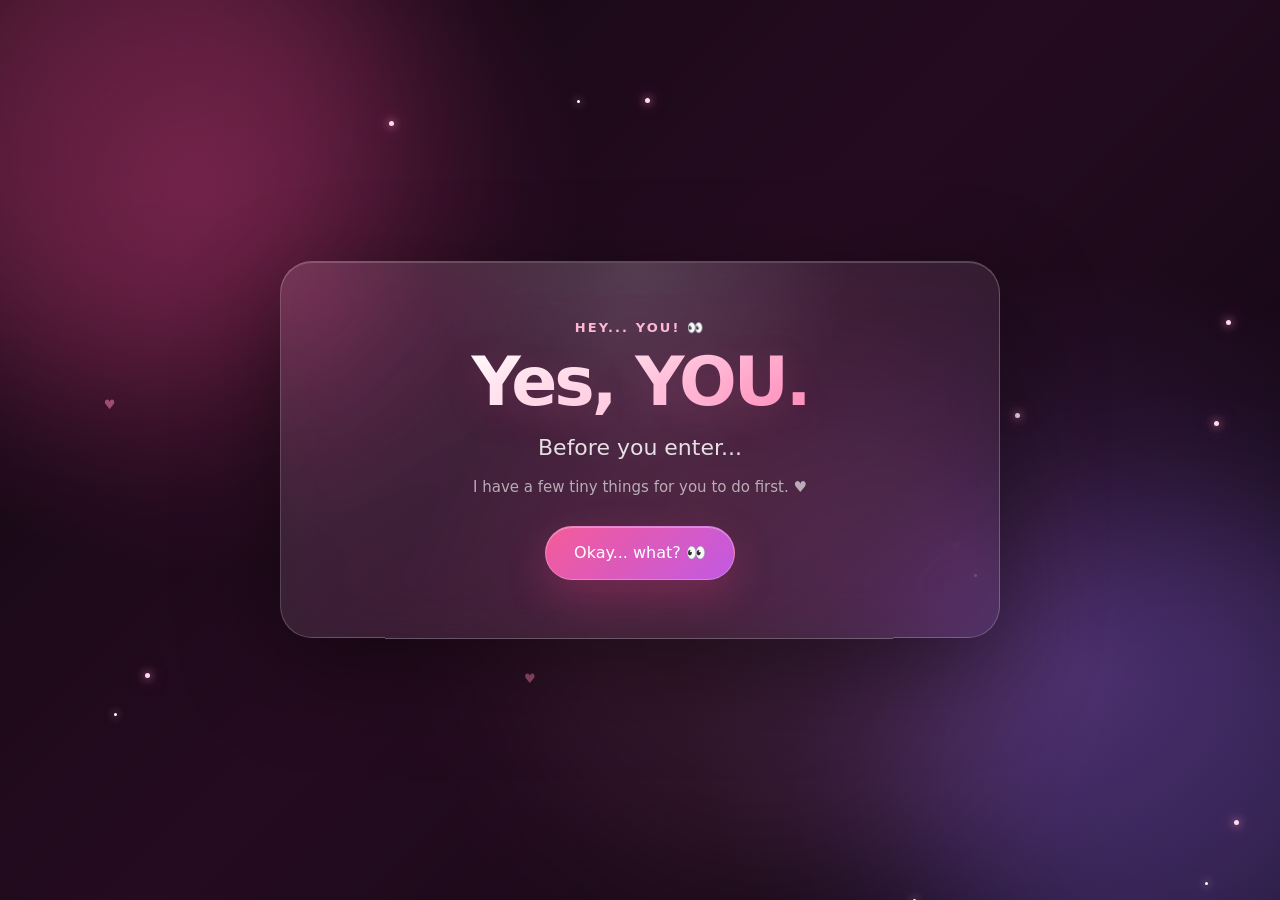
<file: isolate/gallery.html>
<!DOCTYPE html>
<html lang="en">
<head>
<meta charset="UTF-8" />
<meta name="viewport" content="width=device-width, initial-scale=1.0" />
<title>A Memory Garden For You 🌸</title>
<link rel="preconnect" href="https://fonts.googleapis.com" />
<link href="https://fonts.googleapis.com/css2?family=Cormorant+Garamond:ital,wght@0,400;0,500;0,600;1,400&family=Great+Vibes&family=Poppins:wght@300;400;500&display=swap" rel="stylesheet" />
<link rel="stylesheet" href="css/style.css" />
</head>
<body class="gallery-body">

  <!-- ══════════ Layered blossom garden ══════════ -->
  <div class="scene" aria-hidden="true">
    <div class="layer" data-depth="0.15">
      <div class="scene-glow glow-one"></div>
      <div class="scene-glow glow-two"></div>
      <div id="stars" class="stars layer"></div>
      <div class="moon-v3"></div>
    </div>
    <div class="layer" data-depth="0.35">
      <div id="treeline" class="treeline"></div>
    </div>
    <div id="branch-l" class="branch branch-left" data-depth="0.6"></div>
    <div id="branch-r" class="branch branch-right" data-depth="0.5"></div>
    <div class="grass"></div>
    <div class="flowers-row" aria-hidden="true">
      <span class="flower">🌸</span><span class="flower">🌷</span><span class="flower">🌸</span>
      <span class="flower">🌼</span><span class="flower">🌸</span><span class="flower">🌷</span>
      <span class="flower">🌸</span><span class="flower">🌼</span><span class="flower">🌸</span>
    </div>
    <div id="particles" class="particles layer"></div>
    <div id="petals-layer" class="petals-layer layer"></div>
  </div>
  <div class="vignette" aria-hidden="true"></div>

  <!-- Music + nav -->
  <button id="music-toggle" class="music-pill" aria-pressed="false" aria-label="Toggle background music">
    <span class="eq" aria-hidden="true"><i></i><i></i><i></i><i></i></span>
    ♪ A Little Tune
  </button>

  <nav class="nav-v3" aria-label="Main navigation">
    <a href="home.html#home-top">♡ Home</a>
    <a href="#memories" class="active">🌸 Memories</a>
    <a href="#love-letter">✦ Letter</a>
  </nav>

  <main id="memories" class="memory-garden">
    <h1 class="garden-title shimmer-text">A Garden Of Beautiful Snaps ♥</h1>

    <p class="garden-sub">Every picture holds a little piece of a moment.</p>

    <div class="ornament" aria-hidden="true"><span>🌸</span></div>

    <!-- Hanging polaroid memories -->
    <div id="vine" class="vine"><!-- cards injected --></div>
    <p class="memory-count" id="memory-count"></p>

    <!-- ══════════ Memory Tree ══════════ -->
    <section id="memory-tree" class="tree-section reveal" aria-label="The memory tree">
      <h2 class="garden-sub" style="font-size:clamp(24px,4vw,34px);font-style:normal;color:var(--warm-white);">
        The Memory Tree
      </h2>
      <div class="big-tree">
        <div class="bt-canopy bt-c1"></div>
        <div class="bt-canopy bt-c2"></div>
        <div class="bt-canopy bt-c3"></div>
        <div class="bt-trunk"></div>
        <div id="tree-photos" class="bt-photos"><!-- special photos injected --></div>
      </div>
      <p class="tree-caption">&ldquo;Every memory became a little flower in this garden.&rdquo;</p>
    </section>
    <!-- ══════════ Love letter ══════════ -->
    <section id="love-letter" class="letter-section reveal">
      <div class="love-letter">
        <span class="paper-tape" aria-hidden="true"></span>
        <h3>One Last Little Note&hellip;</h3>
        <p class="letter-body" id="letter-body">
          If I could give you one thing today, it would be the ability to see
          yourself the way someone who truly cares sees you &mdash; beautiful,
          special, and worth celebrating.
        </p>
        <p class="letter-sign" id="letter-sign">Happy Birthday, Bangaram ♥</p>
        <p class="letter-final-line" id="letter-final-line">
          May your life always have gardens to walk through, memories to keep,
          and reasons to smile.
        </p>
      </div>
    </section>

    <!-- ══════════ Grand finale ══════════ -->
    <section id="finale" class="finale" aria-label="Final birthday message">
      <div class="finale-heart" aria-hidden="true">♥</div>
      <h2 class="finale-title-v3" id="finale-title">HAPPY BIRTHDAY, BANGARAM ♥</h2>
      <p class="finale-sub">This little world was made just for you.</p>
    </section>
  </main>

  <!-- ══════════ Lightbox ══════════ -->
  <div id="lightbox" class="lightbox lightbox-v3" role="dialog" aria-modal="true" aria-label="Memory viewer" hidden>
    <div class="lightbox-backdrop" data-lb-close></div>
    <figure class="lightbox-frame">
      <button class="lb-btn lb-close" data-lb-close aria-label="Close">✕</button>
      <button class="lb-btn lb-prev" data-lb-prev aria-label="Previous memory">‹</button>
      <img id="lb-image" src="" alt="" />
      <button class="lb-btn lb-next" data-lb-next aria-label="Next memory">›</button>
      <figcaption class="lightbox-caption">
        <span id="lb-counter" class="lb-counter">Memory 1 of 1</span>
        <span id="lb-caption-text" class="lb-caption-text"></span>
      </figcaption>
    </figure>
    <div id="lb-petals" class="petals-layer layer" style="position:fixed;z-index:1;" aria-hidden="true"></div>
  </div>

  <script src="js/script.js"></script>
  <script src="js/gallery.js"></script>
</body>
</html>
</file>
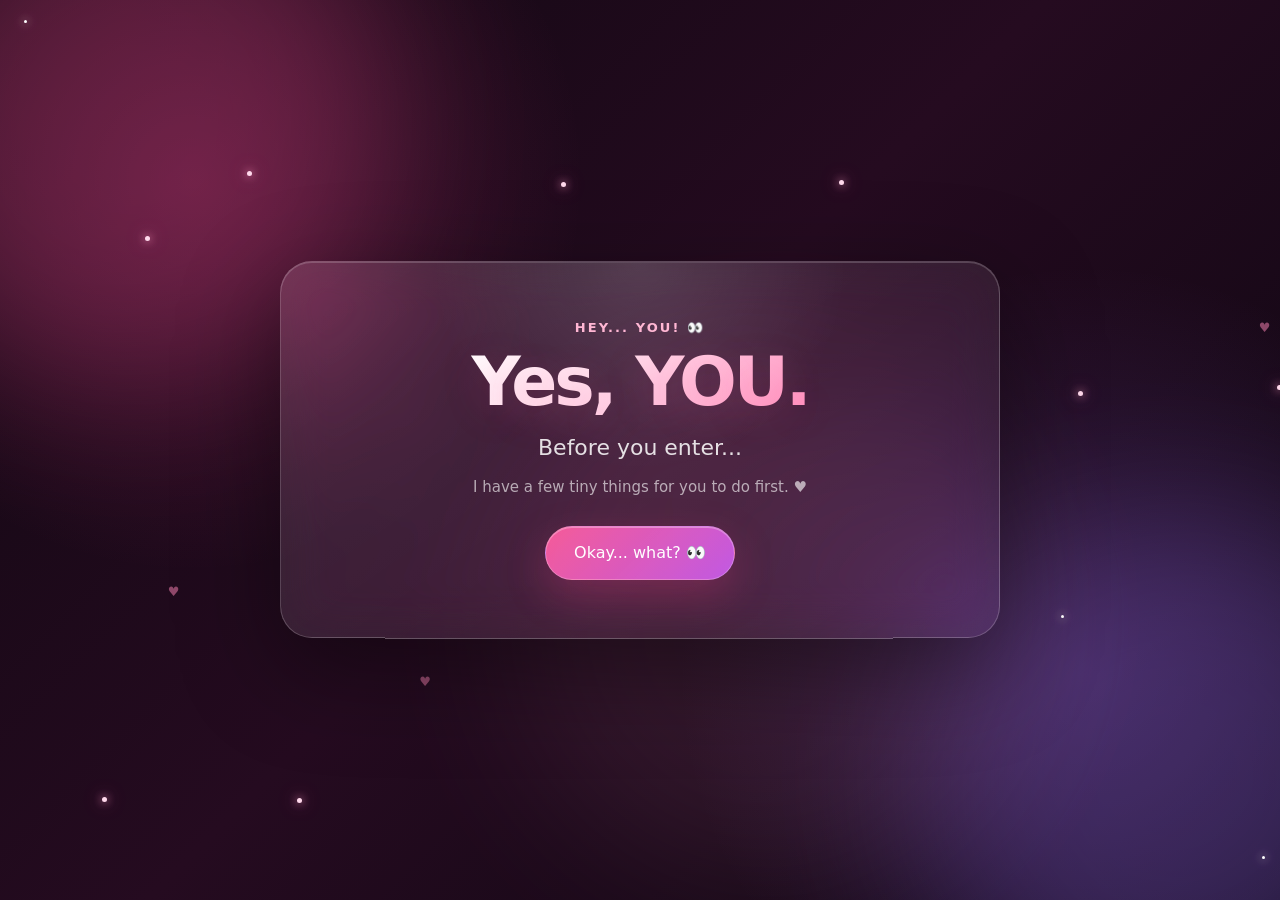
<file: isolate/home.html>
<!DOCTYPE html>
<html lang="en">
<head>
<meta charset="UTF-8" />
<meta name="viewport" content="width=device-width, initial-scale=1.0" />
<title>A Little Something For Someone Special… ♥</title>
<link rel="preconnect" href="https://fonts.googleapis.com" />
<link href="https://fonts.googleapis.com/css2?family=Cormorant+Garamond:ital,wght@0,400;0,500;0,600;1,400&family=Great+Vibes&family=Poppins:wght@300;400;500&display=swap" rel="stylesheet" />
<link rel="stylesheet" href="css/style.css" />
</head>
<body class="login-body">

  <!-- ══════════ Layered cherry blossom night garden ══════════ -->
  <div class="scene" aria-hidden="true">
    <div class="layer" data-depth="0.15">
      <div class="scene-glow glow-one"></div>
      <div class="scene-glow glow-two"></div>
      <div id="stars" class="stars layer"></div>
      <div class="moon-v3"></div>
    </div>
    <div class="layer" data-depth="0.35">
      <div id="treeline" class="treeline"><!-- distant trees injected --></div>
    </div>
    <div class="light-rays"></div>
    <div id="branch-l" class="branch branch-left" data-depth="0.6"></div>
    <div id="branch-r" class="branch branch-right" data-depth="0.5"></div>
    <div id="particles" class="particles layer"></div>
    <div id="petals-layer" class="petals-layer layer"></div>
  </div>
  <div class="vignette" aria-hidden="true"></div>

  <!-- ══════════ Stage 1 · Who are you? (letter form) ══════════ -->
  <main id="login-screen" class="login-screen-v3">
    <section class="letter-paper" role="form" aria-label="Who are you?">
      <span class="paper-tape" aria-hidden="true"></span>
      <h2 class="form-heading">Before we begin&hellip;</h2>
      <p class="form-sub">Tell me who you are, and let the memories unfold.</p>

      <form id="login-form" novalidate>
        <div class="field-v3">
          <input type="text" id="login-name" autocomplete="off" placeholder=" " />
          <label for="login-name">Your Name</label>
        </div>
        <div class="field-v3">
          <input type="date" id="login-date" placeholder=" " aria-label="Your birthday" />
          <label for="login-date">Your Birthday</label>
        </div>
        <button type="submit" class="btn btn-primary btn-letter btn-hearts">
          Unlock Your Surprise&nbsp;♥
          <i style="left:10px;top:-10px;animation-delay:0s">♥</i>
          <i style="right:14px;top:-12px;animation-delay:-1.4s">♥</i>
        </button>
      </form>

      <div id="toast" class="toast toast-v3" role="alert" aria-live="polite"></div>
    </section>
  </main>

  <!-- ══════════ Stage 2 · Sealed letter (revealed after validation) ══════════ -->
  <main id="letter-stage" class="letter-stage" hidden>
    <section class="sealed-letter" aria-label="Sealed letter">
      <div class="wax-seal" aria-hidden="true">♥</div>
      <h1 class="letter-title">A little something<br />for someone very special&hellip;</h1>
      <p class="letter-sub">This little world has been waiting for you.</p>
      <button id="open-letter" class="btn btn-open btn-hearts">
        Open the Letter&nbsp;♥
        <i style="left:-14px;top:50%;animation-delay:0s">♥</i>
        <i style="right:-14px;top:20%;animation-delay:-1.2s">♥</i>
        <i style="right:-8px;bottom:12%;animation-delay:-2.1s">✧</i>
      </button>
    </section>
  </main>

  <!-- ══════════ Cinematic unlock overlay ══════════ -->
  <div id="unlock-overlay" class="unlock-v3" aria-hidden="true">
    <div class="unlock-heart-v3">
      <svg viewBox="0 0 32 29" class="heart-svg">
        <path d="M16 28.7C10 23.6 0 15.9 0 8.9 0 4 4 .5 8.4.5c3 0 5.9 1.6 7.6 4.3C17.7 2.1 20.6.5 23.6.5 28 .5 32 4 32 8.9c0 7-10 14.7-16 19.8z"/>
      </svg>
    </div>
    <p id="unlock-line1" class="unlock-line">I knew it was you&hellip;</p>
    <p id="unlock-line2" class="unlock-line"><span class="unlock-name">Welcome,&nbsp;<span id="welcome-name">Beautiful</span>&nbsp;♥</span></p>
  </div>
  <div id="bloom-flash" class="bloom-flash" aria-hidden="true"></div>
  <div id="petal-sweep" class="petal-sweep" aria-hidden="true"></div>
  <!-- ══════════ Page 2 · Secret blossom garden home ══════════ -->
  <section id="home-section" class="home-section" hidden>

    <button id="music-toggle" class="music-pill" aria-pressed="false" aria-label="Toggle background music">
      <span class="eq" aria-hidden="true"><i></i><i></i><i></i><i></i></span>
      ♪ A Little Tune
    </button>

    <nav class="nav-v3" aria-label="Main navigation">
      <a href="#home-top" class="active">♡ Home</a>
      <a href="gallery.html" id="nav-memories">🌸 Memories</a>
      <a href="#love-letter">✦ Letter</a>
    </nav>

    <!-- Layer 7 · main birthday content -->
    <header id="home-top" class="hero-v3">
      <div class="hero-inner">
        <p class="hero-kicker shimmer-text reveal">Happy Birthday</p>
        <h1 id="hero-name" class="hero-name shimmer-text reveal">Bangaram ♥</h1>
        <div class="ornament" aria-hidden="true"><span>❀ ❀ ❀</span></div>
        <p class="hero-gardenline reveal">Today, the whole garden blooms a little brighter — not for any grand occasion, but just because you deserve it.</p>
        <p class="hero-love reveal" style="font-family:var(--font-display);margin-top:10px;color:var(--cherry);"><strong>Made with love, just for you ♥</strong></p>
        <p class="hero-message reveal" hidden></p><!-- kept for CONFIG.heroMessage injection -->
      </div>
    </header>

    <!-- Photo + quote composition -->
    <section class="quote-stage reveal" aria-live="polite" aria-label="Love quotes">
      <div class="quote-frame" id="quote-frame"><!-- photos injected --></div>
    </section>

    <!-- CTA -->
    <div class="cta-v3 reveal">

      <button id="open-memories" class="btn btn-primary btn-large btn-hearts">
        Walk Through Some Memories&nbsp;♥
        <i style="left:16px;top:-9px;animation-delay:0s">🌸</i>
        <i style="right:18px;bottom:-10px;animation-delay:-1.5s">♥</i>
      </button>
      
      <p class="cta-sub">Every picture holds a little piece of a moment.</p>

    </div>

    <!-- Love letter anchor (full letter lives on gallery page) -->
    <footer id="love-letter" class="mini-final" style="margin-top:70px;text-align:center;padding-bottom:200px;">
      <div class="glow-heart pulse-heart" aria-hidden="true">♥</div>
    </footer>

    <!-- Fixed bottom composition · quote stacked ABOVE navigation -->
    <div class="bottom-ui">

      <div class="quote-card">
        <span class="quote-spark" aria-hidden="true">✦</span>
        <p id="quote-text">&ldquo;Some people don&rsquo;t just enter our lives&hellip; they make our world a little more beautiful.&rdquo;</p>
      </div>

      <nav class="nav-v3" aria-label="Main navigation">
        <a href="#home-top" class="active">♡ Home</a>
        <a href="gallery.html" id="nav-memories">🌸 Memories</a>
        <a href="#love-letter">✦ Letter</a>
      </nav>

    </div>
  </section>

  <script src="js/script.js"></script>
</body>
</html>
</file>
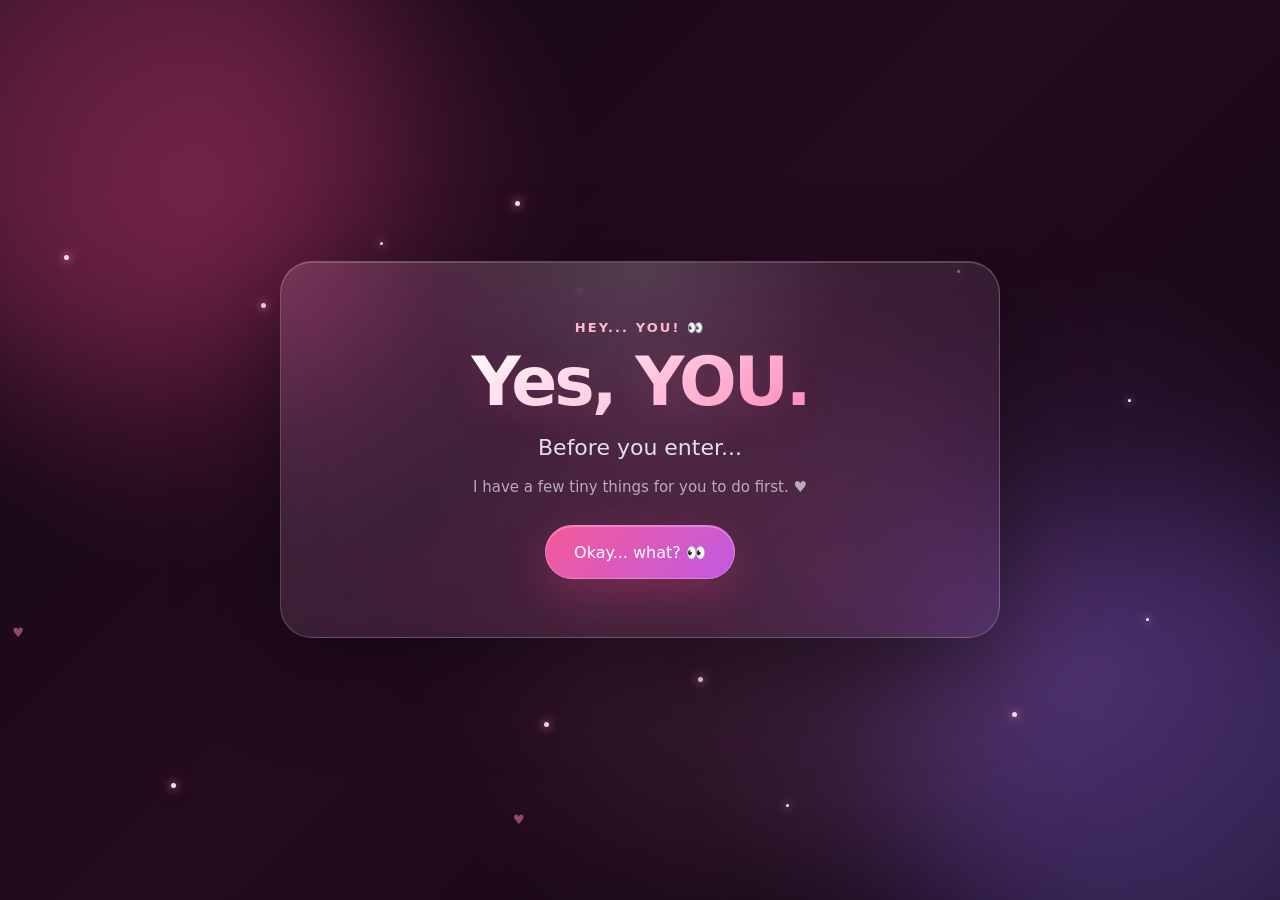
<file: isolate/intro.html>
<!DOCTYPE html>
<html lang="en">
<head>
<meta charset="UTF-8" />
<meta name="viewport" content="width=device-width, initial-scale=1.0" />
<title>A Little Something For Someone Special… ♥</title>
<link rel="preconnect" href="https://fonts.googleapis.com" />
<link href="https://fonts.googleapis.com/css2?family=Cormorant+Garamond:ital,wght@0,400;0,500;0,600;1,400&family=Great+Vibes&family=Poppins:wght@300;400;500&display=swap" rel="stylesheet" />
<link rel="stylesheet" href="css/intro.css" />
<style>
  body { margin: 0; background: #100711; overflow: hidden; }
</style>
</head>
<body>
  <div id="birthday-intro" aria-hidden="false"></div>
  <script src="js/intro.js"></script>
</body>
</html>
</file>
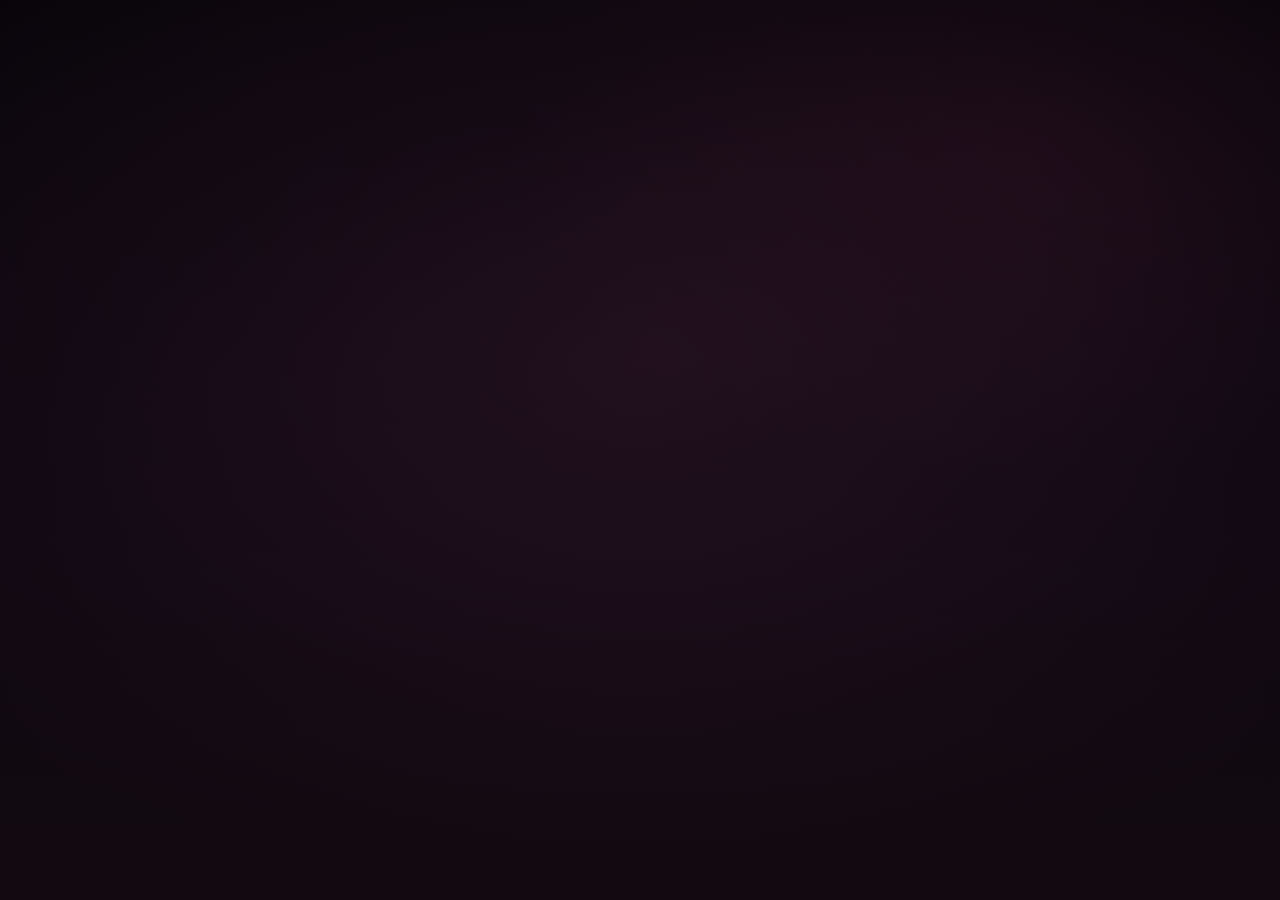
<file: public/gallery.html>
<!DOCTYPE html>
<html lang="en">
<head>
<meta charset="UTF-8" />
<meta name="viewport" content="width=device-width, initial-scale=1.0" />
<title>A Memory Garden For You 🌸</title>
<link rel="icon" type="image/svg+xml" href="favicon.svg" />
<link rel="preconnect" href="https://fonts.googleapis.com" />
<link href="https://fonts.googleapis.com/css2?family=Cormorant+Garamond:ital,wght@0,400;0,500;0,600;1,400&family=Great+Vibes&family=Poppins:wght@300;400;500&display=swap" rel="stylesheet" />  <link rel="stylesheet" href="css/style.css?v=9" />
  <link rel="stylesheet" href="css/story.css" />
  <link rel="stylesheet" href="css/enhance.css" />
</head>
<body class="gallery-body">

  <!-- ══════════ Layered blossom garden ══════════ -->
  <div class="scene" aria-hidden="true">
    <div class="layer" data-depth="0.15">
      <div class="scene-glow glow-one"></div>
      <div class="scene-glow glow-two"></div>
      <div id="stars" class="stars layer"></div>
      <div class="moon-v3"></div>
    </div>
    <div class="layer" data-depth="0.35">
      <div id="treeline" class="treeline"></div>
    </div>
    <div id="branch-l" class="branch branch-left" data-depth="0.6"></div>
    <div id="branch-r" class="branch branch-right" data-depth="0.5"></div>
    <div class="grass"></div>
    <div class="flowers-row" aria-hidden="true">
      <span class="flower">🌸</span><span class="flower">🌷</span><span class="flower">🌸</span>
      <span class="flower">🌼</span><span class="flower">🌸</span><span class="flower">🌷</span>
      <span class="flower">🌸</span><span class="flower">🌼</span><span class="flower">🌸</span>
    </div>
    <div id="particles" class="particles layer"></div>
    <div id="petals-layer" class="petals-layer layer"></div>
  </div>
  <div class="vignette" aria-hidden="true"></div>

  <!-- Music + nav -->
  <button id="music-toggle" class="music-pill" aria-pressed="false" aria-label="Toggle background music">
    <span class="eq" aria-hidden="true"><i></i><i></i><i></i><i></i></span>
    ♪ A Little Tune
  </button>

  <nav class="nav-v3" aria-label="Main navigation">
    <a href="home.html#home-top">♡ Home</a>
    <a href="#memories" class="active">🌸 Memories</a>
    <a href="story.html">✦ The Story</a>
  </nav>

  <main id="memories" class="memory-garden">
    <h1 class="garden-title shimmer-text">A Garden Of Beautiful Snaps ♥</h1>

    <p class="garden-sub">Every picture holds a little piece of a moment.</p>

    <div class="ornament" aria-hidden="true"><span>🌸</span></div>

    <!-- Hanging polaroid memories -->
    <div id="vine" class="vine"><!-- cards injected --></div>
    <p class="memory-count" id="memory-count"></p>
    <section class="tree-section reveal" aria-label="The memory trees">
      <h2 class="garden-sub" style="font-size:clamp(24px,4vw,34px);font-style:normal;color:var(--warm-white);">
        The Memory Trees
      </h2>
      <div class="tree-row">
        <div class="tree-col">
          <div class="big-tree">
            <div class="bt-canopy bt-c1"></div>
            <div class="bt-canopy bt-c2"></div>
            <div class="bt-canopy bt-c3"></div>
            <div class="bt-trunk"></div>
            <div id="tree-photos" class="bt-photos"><!-- photos injected --></div>
          </div>
          <p class="tree-caption">&ldquo;Every memory became a little flower in this garden.&rdquo;</p>
        </div>
        <div class="tree-col">
          <div class="big-tree">
            <div class="bt-canopy bt-c1"></div>
            <div class="bt-canopy bt-c2"></div>
            <div class="bt-canopy bt-c3"></div>
            <div class="bt-trunk"></div>
            <div id="tree-photos-2" class="bt-photos"><!-- photos injected --></div>
          </div>
          <p class="tree-caption">&ldquo;And every branch holds a story worth telling.&rdquo;</p>
        </div>
      </div>
    </section>
    <!-- ══════════ Continue to the story ══════════ -->
    <section class="story-link-section" aria-label="The next part of the story">
      <p class="story-link-label">But there is one more story&hellip;</p>
      <p class="story-link-sub">A few things are too special to belong in a gallery.</p>
      <a href="story.html" class="story-link-btn">Continue the Story &rarr;</a>
    </section>
  </main>

  <!-- ══════════ Lightbox ══════════ -->
  <div id="lightbox" class="lightbox lightbox-v3" role="dialog" aria-modal="true" aria-label="Memory viewer" hidden>
    <div class="lightbox-backdrop" data-lb-close></div>
    <figure class="lightbox-frame">
      <button class="lb-btn lb-close" data-lb-close aria-label="Close">✕</button>
      <button class="lb-btn lb-prev" data-lb-prev aria-label="Previous memory">‹</button>
      <img id="lb-image" src="" alt="" />
      <button class="lb-btn lb-next" data-lb-next aria-label="Next memory">›</button>
      <figcaption class="lightbox-caption">
        <span id="lb-counter" class="lb-counter">Memory 1 of 1</span>
        <span id="lb-caption-text" class="lb-caption-text"></span>
      </figcaption>
    </figure>
    <div id="lb-petals" class="petals-layer layer" style="position:fixed;z-index:1;" aria-hidden="true"></div>
  </div>

  <script src="js/script.js?v=7"></script>
  <script src="js/gallery.js?v=9"></script>
  <script src="js/enhance.js"></script>
</body>
</html>
</file>
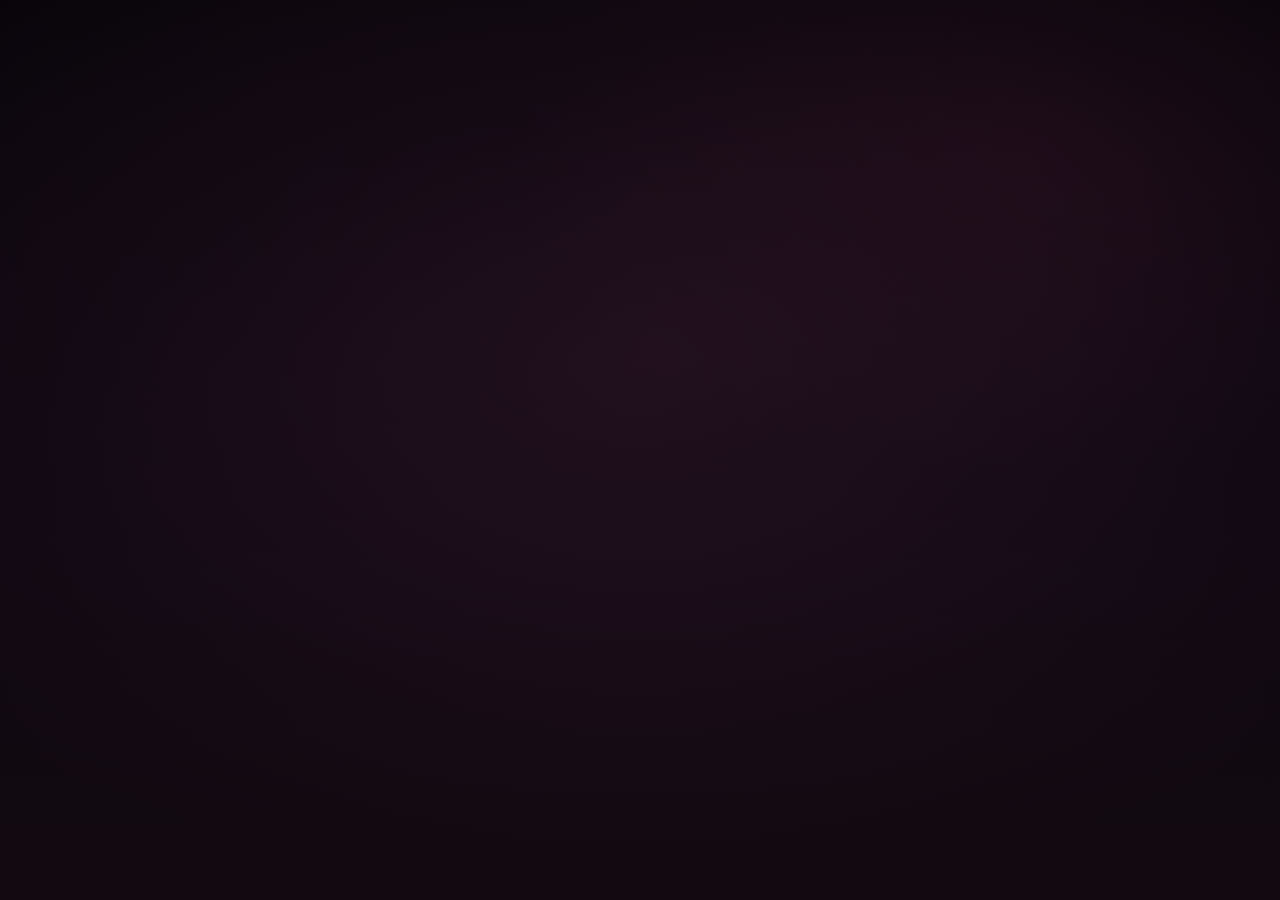
<file: public/home.html>
<!DOCTYPE html>
<html lang="en">
<head>
<meta charset="UTF-8" />
<meta name="viewport" content="width=device-width, initial-scale=1.0" />
<title>A Little Something For Someone Special… ♥</title>
<link rel="icon" type="image/svg+xml" href="favicon.svg" />
<link rel="preconnect" href="https://fonts.googleapis.com" />
<link href="https://fonts.googleapis.com/css2?family=Cormorant+Garamond:ital,wght@0,400;0,500;0,600;1,400&family=Great+Vibes&family=Poppins:wght@300;400;500&display=swap" rel="stylesheet" />
<link rel="stylesheet" href="css/style.css?v=10" />
<link rel="stylesheet" href="css/enhance.css" />
</head>
<body class="login-body">

  <!-- ══════════ Layered cherry blossom night garden ══════════ -->
  <div class="scene" aria-hidden="true">
    <div class="layer" data-depth="0.15">
      <div class="scene-glow glow-one"></div>
      <div class="scene-glow glow-two"></div>
      <div id="stars" class="stars layer"></div>
      <div class="moon-v3"></div>
    </div>
    <div class="layer" data-depth="0.35">
      <div id="treeline" class="treeline"><!-- distant trees injected --></div>
    </div>
    <div class="light-rays"></div>
    <div id="branch-l" class="branch branch-left" data-depth="0.6"></div>
    <div id="branch-r" class="branch branch-right" data-depth="0.5"></div>
    <div id="particles" class="particles layer"></div>
    <div id="petals-layer" class="petals-layer layer"></div>
  </div>
  <div class="vignette" aria-hidden="true"></div>

  <!-- ══════════ Stage 1 · Who are you? (letter form) ══════════ -->
  <main id="login-screen" class="login-screen-v3">
    <section class="letter-paper" role="form" aria-label="Who are you?">
      <span class="paper-tape" aria-hidden="true"></span>
      <h2 class="form-heading">Before we begin&hellip;</h2>
      <p class="form-sub">Tell me who you are, and let the memories unfold.</p>

      <form id="login-form" novalidate>
        <div class="field-v3">
          <input type="text" id="login-name" autocomplete="off" placeholder=" " />
          <label for="login-name">Your Name</label>
        </div>
        <div class="field-v3">
          <input type="date" id="login-date" placeholder=" " aria-label="Your birthday" />
          <label for="login-date">Your Birthday</label>
        </div>
        <button type="submit" class="btn btn-primary btn-letter btn-hearts">
          Unlock Your Surprise&nbsp;♥
          <i style="left:10px;top:-10px;animation-delay:0s">♥</i>
          <i style="right:14px;top:-12px;animation-delay:-1.4s">♥</i>
        </button>
      </form>

      <div id="toast" class="toast toast-v3" role="alert" aria-live="polite"></div>
    </section>
  </main>

  <!-- ══════════ Stage 2 · Sealed letter (revealed after validation) ══════════ -->
  <main id="letter-stage" class="letter-stage" hidden>
    <section class="sealed-letter" aria-label="Sealed letter">
      <div class="wax-seal" aria-hidden="true">♥</div>
      <h1 class="letter-title">A little something<br />for someone very special&hellip;</h1>
      <p class="letter-sub">This little world has been waiting for you.</p>
      <button id="open-letter" class="btn btn-open btn-hearts">
        Open the Letter&nbsp;♥
        <i style="left:-14px;top:50%;animation-delay:0s">♥</i>
        <i style="right:-14px;top:20%;animation-delay:-1.2s">♥</i>
        <i style="right:-8px;bottom:12%;animation-delay:-2.1s">✧</i>
      </button>
    </section>
  </main>

  <!-- ══════════ Cinematic unlock overlay ══════════ -->
  <div id="unlock-overlay" class="unlock-v3" aria-hidden="true">
    <div class="unlock-heart-v3">
      <svg viewBox="0 0 32 29" class="heart-svg">
        <path d="M16 28.7C10 23.6 0 15.9 0 8.9 0 4 4 .5 8.4.5c3 0 5.9 1.6 7.6 4.3C17.7 2.1 20.6.5 23.6.5 28 .5 32 4 32 8.9c0 7-10 14.7-16 19.8z"/>
      </svg>
    </div>
    <p id="unlock-line1" class="unlock-line">I knew it was you&hellip;</p>
    <p id="unlock-line2" class="unlock-line"><span class="unlock-name">Welcome,&nbsp;<span id="welcome-name">Beautiful</span>&nbsp;♥</span></p>
  </div>
  <div id="bloom-flash" class="bloom-flash" aria-hidden="true"></div>
  <div id="petal-sweep" class="petal-sweep" aria-hidden="true"></div>
  <!-- ══════════ Page 2 · Secret blossom garden home ══════════ -->
  <section id="home-section" class="home-section" hidden>

    <button id="music-toggle" class="music-pill" aria-pressed="false" aria-label="Toggle background music">
      <span class="eq" aria-hidden="true"><i></i><i></i><i></i><i></i></span>
      ♪ A Little Tune
    </button>      <nav class="nav-v3" aria-label="Main navigation">
        <a href="#home-top" class="active">♡ Home</a>
        <a href="gallery.html" id="nav-memories">🌸 Memories</a>
        <a href="story.html">✦ The Story</a>
      </nav>
    <header id="home-top" class="hero-v3">
      <div class="hero-inner">
        <p class="hero-kicker shimmer-text reveal">A little world, made just for you</p>
        <h1 id="hero-name" class="hero-name hero-story-title shimmer-text reveal">There is a little story I want you to walk through.</h1>
        <div class="ornament" aria-hidden="true"><span>❀ ❀ ❀</span></div>
        <p class="hero-gardenline reveal">Some of its pages you already know… and a few you haven't turned yet. Let's walk through it together.</p>

        <p class="hero-message reveal" hidden></p><!-- kept for CONFIG.heroMessage injection -->
      </div>
    </header>



    <!-- ══════════ Image Box · Photo Moments ══════════ -->
    <section class="home-image-box reveal" aria-label="Photo moments">
      <div class="ib-frame">
        <div class="ib-photo">
          <img id="ib-img" src="" alt="A special moment" />
          <div class="ib-shine" aria-hidden="true"></div>
        </div>
      </div>
      <div class="ib-dots" id="ib-dots" aria-label="Photo navigation"></div>
    </section>

    <!-- ══════════ Special Gifts For You Bangaram ══════════ -->
    <section class="gift-garden reveal" aria-label="Special gifts for you">
      <h2 class="gift-title shimmer-text">Special Gifts For You Bangaram</h2>
      <p class="gift-sub">Each little box holds a surprise just for you.</p>
      <div class="ornament" aria-hidden="true"><span>🎄 ❄ 🎁</span></div>

      <!-- Christmas trees with lights -->
      <div class="xmas-scene" id="xmas-scene">
        <!-- Trees + gift boxes injected by JS -->
      </div>
    </section>

    <!-- CTA -->
    <div class="cta-v3 reveal">

      <button id="open-memories" class="btn btn-primary btn-large btn-hearts">
        Begin Our Story&nbsp;♥
        <i style="left:16px;top:-9px;animation-delay:0s">🌸</i>
        <i style="right:18px;bottom:-10px;animation-delay:-1.5s">♥</i>
      </button>
      
      <p class="cta-sub">Follow the petals into the memory garden…</p>

    </div>



    <!-- Fixed bottom composition · quote stacked ABOVE navigation -->      <div class="bottom-ui">
      <nav class="nav-v3" aria-label="Main navigation">
        <a href="#home-top" class="active">♡ Home</a>
        <a href="gallery.html" id="nav-memories">🌸 Memories</a>
        <a href="story.html">✦ The Story</a>
      </nav>
    </div>
  </section>

  <script src="js/script.js?v=6"></script>
<script src="js/enhance.js"></script>

  <style>
  /* ══════════ Image Box · Photo + Quote Composition ══════════ */
  .home-image-box {
    display: flex;
    flex-direction: column;
    align-items: center;
    padding: 50px 20px 40px;
  }
  .ib-frame {
    position: relative;
    width: min(340px, 80vw);
    background: rgba(255,253,251,.08);
    border: 1px solid rgba(255,255,255,.15);
    border-radius: 14px;
    padding: 14px;
    backdrop-filter: blur(12px);
    -webkit-backdrop-filter: blur(12px);
    box-shadow: 0 24px 60px rgba(75,25,48,.45), 0 0 0 1px rgba(246,182,200,.08);
  }
  .ib-photo {
    position: relative;
    width: 100%;
    aspect-ratio: 4/5;
    border-radius: 10px;
    overflow: hidden;
    background: rgba(75,25,48,.3);
  }
  .ib-photo img {
    width: 100%;
    height: 100%;
    object-fit: cover;
    display: block;
    border-radius: 10px;
    transition: opacity 1.2s ease;
  }
  .ib-shine {
    position: absolute;
    top: 0; left: 0; right: 0; bottom: 0;
    background: linear-gradient(135deg, rgba(255,255,255,.12) 0%, transparent 50%);
    border-radius: 10px;
    pointer-events: none;
  }
  .ib-quote {
    margin-top: 16px;
    font-family: 'Cormorant Garamond', serif;
    font-style: italic;
    font-size: clamp(15px, 2.4vw, 18px);
    line-height: 1.7;
    color: rgba(255,253,251,.82);
    text-align: center;
    padding: 0 8px;
    transition: opacity 1s ease;
  }
  .ib-dots {
    display: flex;
    gap: 8px;
    margin-top: 18px;
  }
  .ib-dot {
    width: 8px; height: 8px;
    border-radius: 50%;
    background: rgba(246,182,200,.3);
    border: none;
    cursor: pointer;
    transition: all .4s ease;
    padding: 0;
  }
  .ib-dot.active {
    background: var(--cherry);
    box-shadow: 0 0 10px rgba(232,139,168,.6);
    transform: scale(1.25);
  }
  </style>
</body>
</html>
</file>
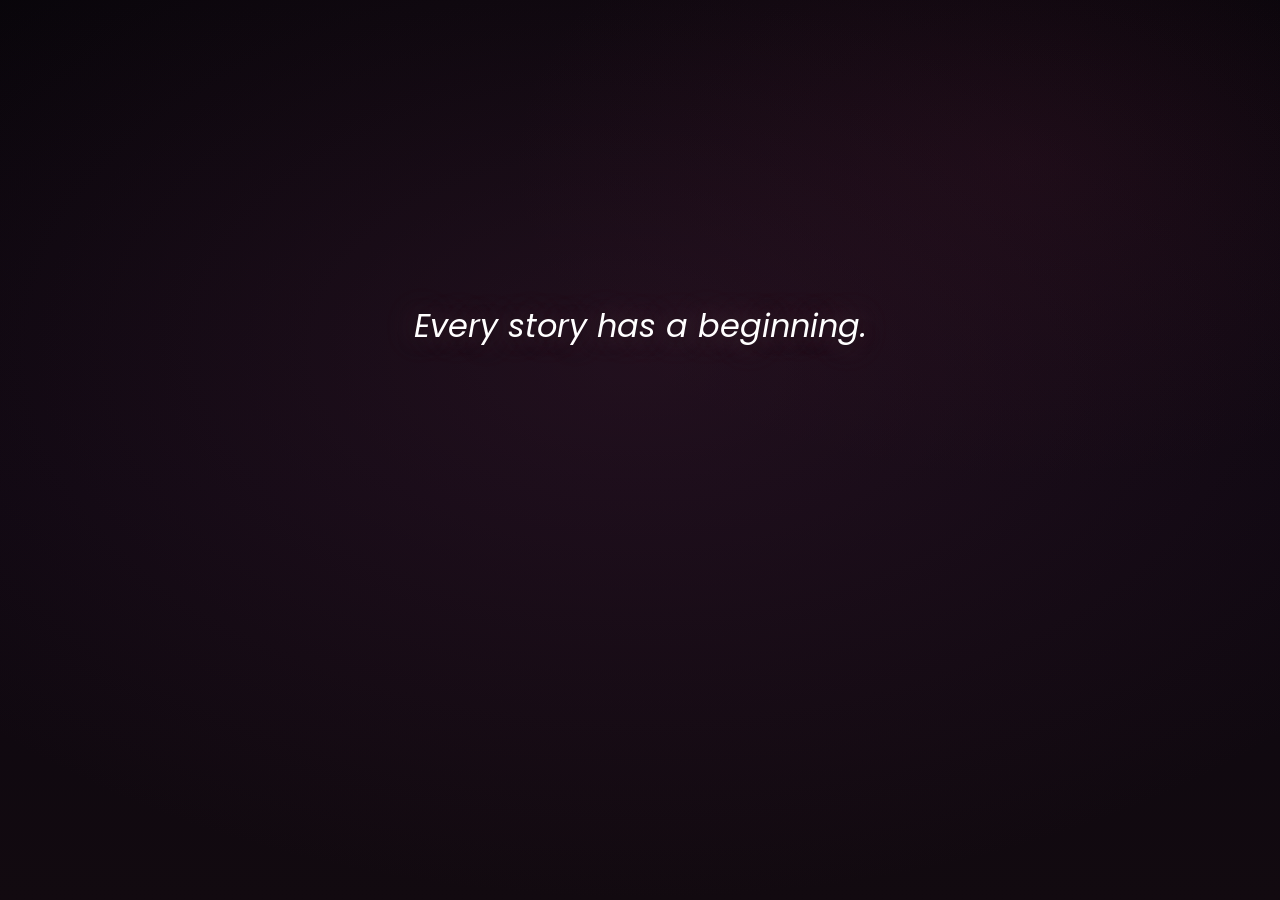
<file: public/intro.html>
<!DOCTYPE html>
<html lang="en">
<head>
<meta charset="UTF-8" />
<meta name="viewport" content="width=device-width, initial-scale=1.0" />
<meta http-equiv="Cache-Control" content="no-cache, no-store, must-revalidate" />
<meta http-equiv="Pragma" content="no-cache" />
<meta http-equiv="Expires" content="0" />
<title>A Little Something For Someone Special… ♥</title>
<link rel="icon" type="image/svg+xml" href="favicon.svg" />
<link rel="preconnect" href="https://fonts.googleapis.com" />
<link href="https://fonts.googleapis.com/css2?family=Cormorant+Garamond:ital,wght@0,400;0,500;0,600;1,400&family=Great+Vibes&family=Poppins:wght@300;400;500&display=swap" rel="stylesheet" />
<link rel="stylesheet" href="css/intro.css?v=3" />
<style>
  body { margin: 0; background: #100711; overflow: hidden; }
</style>
</head>
<body>
  <div id="birthday-intro" aria-hidden="false"></div>
  <script src="js/intro.js?v=5"></script>
</body>
</html>
</file>
<file: isolate/css/style.css>
/* ══════════════════════════════════════════════════════════
   Romantic Birthday Surprise · Shared Stylesheet
   Palette:
   Deep Rose #B8326A · Pink #E75480 · Soft Pink #F8BBD0
   Blush #FCE4EC · Rose White #FFF5F7 · Lavender #E8C7D8
   Gold #D4AF37 · Dark Rose Text #5A1835
   ══════════════════════════════════════════════════════════ */

:root {
  --deep-rose: #8E3157;
  --rose: #C94F7C;
  --cherry: #E88BA8;
  --petal-pink: #F6B6C8;
  --blush: #FCE7ED;
  --cream: #FFF9F5;
  --warm-white: #FFFDFB;
  --lavender: #DCC7E8;
  --wine: #4B1930;
  --gold: #D9A441;
  --ink: var(--wine);
  --glass-bg: rgba(255, 253, 251, 0.12);
  --glass-border: rgba(255, 255, 255, 0.35);
  --shadow-soft: 0 18px 50px rgba(75, 25, 48, 0.35);
  --font-display: 'Great Vibes', cursive;
  --font-serif: 'Cormorant Garamond', serif;
  --font-body: 'Poppins', sans-serif;
  /* legacy aliases so earlier rules stay valid */
  --pink: var(--cherry);
  --rose-white: var(--warm-white);
  --soft-pink: var(--petal-pink);
}

* { margin: 0; padding: 0; box-sizing: border-box; }
html { scroll-behavior: smooth; }

/* CRITICAL: make the hidden attribute always win over display rules */
[hidden] { display: none !important; }

body {
  font-family: var(--font-body);
  color: var(--cream);
  min-height: 100vh;
  overflow-x: hidden;
  background:
    radial-gradient(circle at 50% 14%, rgba(255, 224, 234, 0.55), transparent 38%),
    radial-gradient(circle at 82% 8%, rgba(220, 199, 232, 0.30), transparent 30%),
    linear-gradient(180deg, #F9C4D5 0%, #EAA1BA 34%, #B45E84 66%, #7A3355 88%, #4B1930 100%);
  background-attachment: fixed;
}

img { max-width: 100%; display: block; }
button { font-family: inherit; cursor: pointer; }
::selection { background: var(--pink); color: #fff; }
:focus-visible { outline: 2px solid var(--gold); outline-offset: 3px; border-radius: 4px; }

/* ══════════ Scene / background layers ══════════ */
.scene { position: fixed; inset: 0; overflow: hidden; z-index: 0; pointer-events: none; }
.scene-glow {
  position: absolute; border-radius: 50%;
  filter: blur(90px); opacity: .55;
  animation: glowDrift 18s ease-in-out infinite alternate;
}
.glow-one {
  width: 55vmax; height: 55vmax; top: -20vmax; left: -15vmax;
  background: radial-gradient(circle, rgba(255,183,213,.8), transparent 70%);
}
.glow-two {
  width: 45vmax; height: 45vmax; bottom: -18vmax; right: -12vmax;
  background: radial-gradient(circle, rgba(212,175,55,.28), transparent 70%);
  animation-delay: -9s;
}
@keyframes glowDrift {
  from { transform: translate(0, 0) scale(1); }
  to   { transform: translate(4vmax, 3vmax) scale(1.12); }
}

.light-rays {
  position: absolute; inset: -20%;
  background: repeating-conic-gradient(from 200deg at 70% -10%,
    rgba(255,235,245,.05) 0deg 6deg, transparent 6deg 16deg);
  mix-blend-mode: screen;
  animation: raysSway 26s ease-in-out infinite alternate;
}
@keyframes raysSway {
  from { transform: rotate(-3deg); opacity: .6; }
  to   { transform: rotate(3deg);  opacity: 1; }
}

.cloud {
  position: absolute; width: 42vw; height: 12vw; border-radius: 50%;
  background: radial-gradient(ellipse, rgba(255,240,246,.22), transparent 70%);
  filter: blur(18px);
  animation: cloudDrift 90s linear infinite;
}
.cloud-a { top: 12%; left: -40vw; }
.cloud-b { top: 32%; left: -40vw; animation-delay: -35s; width: 55vw; }
.cloud-c { top: 6%;  left: -40vw; animation-delay: -68s; width: 34vw; }
@keyframes cloudDrift { from { transform: translateX(0); } to { transform: translateX(160vw); } }

/* Big glowing heart behind login card */
.big-heart {
  position: absolute; top: 50%; left: 50%;
  width: min(46vmin, 380px);
  opacity: .35;
  filter: drop-shadow(0 0 40px rgba(231,84,128,.9));
  animation: heartFloat 4.5s ease-in-out infinite;
}
.big-heart .heart-svg { width: 100%; fill: #ff8fb1; }
@keyframes heartFloat {
  0%, 100% { transform: translate(-50%, -58%) scale(1); }
  50%      { transform: translate(-50%, -58%) scale(1.06); }
}
/* ══════════ Particles (JS spawned) ══════════ */
.particles, .petals-layer { position: absolute; inset: 0; z-index: -1; pointer-events: none; }
.sparkle {
  position: absolute; border-radius: 50%;
  pointer-events: none; will-change: transform, opacity;
}
.float-heart { position: absolute; pointer-events: none; will-change: transform, opacity; }
.petal {
  position: absolute; width: 14px; height: 14px;
  background: radial-gradient(circle at 30% 30%, var(--blush), var(--pink));
  border-radius: 60% 0 60% 0;
  opacity: .85; pointer-events: none; will-change: transform;
}
.firefly {
  position: absolute; width: 5px; height: 5px; border-radius: 50%;
  background: var(--gold);
  box-shadow: 0 0 10px 3px rgba(212,175,55,.65);
  pointer-events: none;
}

/* ══════════ Page 1 · Login card ══════════ */
.login-screen {
  position: relative; z-index: 2;
  min-height: 100vh;
  display: grid; place-items: center;
  padding: 24px;
  transition: opacity .9s ease, transform .9s ease, filter .9s ease;
}
.login-screen.leaving { opacity: 0; transform: scale(.94) translateY(-20px); filter: blur(6px); }

.login-card {
  width: min(420px, 92vw);
  padding: 44px 36px 34px;
  text-align: center;
  background: var(--glass-bg);
  border: 1px solid var(--glass-border);
  border-radius: 26px;
  backdrop-filter: blur(18px);
  -webkit-backdrop-filter: blur(18px);
  box-shadow: var(--shadow-soft), inset 0 1px 0 rgba(255,255,255,.4);
  animation: cardIn 1.1s cubic-bezier(.22,1,.36,1) both;
}
@keyframes cardIn {
  from { opacity: 0; transform: translateY(34px) scale(.96); }
  to   { opacity: 1; transform: none; }
}

.card-crest {
  font-size: 30px; color: var(--pink);
  text-shadow: 0 0 18px rgba(231,84,128,.8);
  margin-bottom: 10px;
  animation: heartBeat 1.8s ease-in-out infinite;
}
@keyframes heartBeat {
  0%, 100% { transform: scale(1); }
  12% { transform: scale(1.18); }
  24% { transform: scale(1); }
  36% { transform: scale(1.12); }
}

.login-title {
  font-family: var(--font-serif);
  font-size: clamp(26px, 5vw, 34px);
  font-weight: 600; letter-spacing: .5px;
  color: var(--rose-white);
  text-shadow: 0 2px 18px rgba(90,24,53,.5);
}
.login-sub {
  margin-top: 8px;
  font-size: 14px; font-weight: 300;
  color: var(--lavender); letter-spacing: .4px;
}

.field { display: block; margin-top: 20px; text-align: left; }
.field-label {
  display: block;
  font-size: 11px; text-transform: uppercase;
  letter-spacing: 2px; color: var(--soft-pink); margin-bottom: 7px;
}
.field input {
  width: 100%; padding: 13px 16px;
  font-size: 15px; font-family: var(--font-body);
  color: var(--rose-white);
  background: rgba(255,255,255,.12);
  border: 1px solid rgba(255,255,255,.3);
  border-radius: 14px;
  color-scheme: dark;
  transition: border-color .3s, box-shadow .3s, background .3s;
}
.field input::placeholder { color: rgba(255,245,247,.55); }
.field input:focus {
  outline: none;
  border-color: var(--pink);
  background: rgba(255,255,255,.18);
  box-shadow: 0 0 0 4px rgba(231,84,128,.22);
}

.btn { border: none; border-radius: 999px;
  transition: transform .25s cubic-bezier(.22,1,.36,1), box-shadow .25s, filter .25s; }
.btn-primary {
  display: inline-block; margin-top: 26px;
  padding: 14px 34px; font-size: 15px; font-weight: 500;
  letter-spacing: .6px; color: #fff;
  background: linear-gradient(135deg, var(--pink), var(--rose));
  box-shadow: 0 12px 30px rgba(184,50,106,.5), inset 0 1px 0 rgba(255,255,255,.35);
}
.btn-primary:hover, .btn-primary:focus-visible {
  transform: translateY(-3px) scale(1.03);
  box-shadow: 0 18px 40px rgba(184,50,106,.65), inset 0 1px 0 rgba(255,255,255,.35);
  filter: brightness(1.06);
}
.btn-primary:active { transform: translateY(-1px) scale(1); }
.btn-large { padding: 17px 44px; font-size: 16px; }

.login-footnote {
  margin-top: 22px;
  font-family: var(--font-serif); font-style: italic;
  font-size: 13.5px; color: var(--lavender);
}

/* Toast */
.toast {
  position: absolute; left: 50%; bottom: -64px;
  transform: translateX(-50%) translateY(14px);
  padding: 12px 22px; font-size: 13.5px;
  color: var(--rose-white);
  background: rgba(90,24,53,.82);
  border: 1px solid rgba(255,255,255,.25);
  border-radius: 999px;
  backdrop-filter: blur(8px);
  white-space: nowrap; opacity: 0; pointer-events: none;
  transition: opacity .45s ease, transform .45s cubic-bezier(.22,1,.36,1);
  box-shadow: 0 10px 30px rgba(0,0,0,.3);
}
.toast.show { opacity: 1; transform: translateX(-50%) translateY(0); }
/* ══════════ Unlock transition overlay ══════════ */
.unlock-overlay {
  position: fixed; inset: 0; z-index: 50;
  display: grid; place-items: center; align-content: center; gap: 26px;
  opacity: 0; visibility: hidden;
  background: radial-gradient(circle at 50% 45%, rgba(255,220,235,.28), rgba(61,16,48,.55));
  backdrop-filter: brightness(1.25);
  transition: opacity 1s ease, visibility 1s;
}
.unlock-overlay.active { opacity: 1; visibility: visible; }

.unlock-heart {
  width: min(34vmin, 260px);
  opacity: 0; transform: scale(.3);
  filter: drop-shadow(0 0 46px rgba(255,120,170,1)) drop-shadow(0 0 90px rgba(231,84,128,.8));
  transition: opacity 1.1s ease, transform 1.1s cubic-bezier(.22,1,.36,1);
}
.unlock-heart .heart-svg { width: 100%; fill: #ff7fa8; }
.unlock-overlay.active .unlock-heart {
  opacity: 1; transform: scale(1);
  animation: unlockPulse 1.4s ease-in-out .9s infinite;
}
@keyframes unlockPulse {
  0%, 100% { transform: scale(1); }
  50%      { transform: scale(1.09); }
}
.welcome-text {
  font-family: var(--font-display);
  font-size: clamp(30px, 6vw, 52px);
  color: var(--rose-white);
  text-shadow: 0 0 30px rgba(255,140,180,.9);
  opacity: 0; transform: translateY(18px);
  transition: opacity 1s ease .8s, transform 1s ease .8s;
}
.unlock-overlay.active .welcome-text { opacity: 1; transform: none; }

/* Brightening flash */
body.flash .scene { filter: brightness(1.6) saturate(1.15); transition: filter 1.2s ease; }

/* ══════════ Curtain (cinematic page transitions) ══════════ */
.curtain {
  position: fixed; inset: 0; z-index: 90;
  background: linear-gradient(135deg, #6e1f4e, #b0447a, #e75480);
  transform: scaleY(0); transform-origin: bottom;
  pointer-events: none;
}
.curtain.closing {
  transform: scaleY(1);
  transition: transform .75s cubic-bezier(.76,0,.24,1);
}

/* ══════════ Page 2 · Home ══════════ */
.home-section {
  position: relative; z-index: 2;
  min-height: 100vh;
  padding: 96px 20px 40px;
  animation: fadeUp 1.2s ease both;
}
.home-section[hidden] { display: none; }
@keyframes fadeUp {
  from { opacity: 0; transform: translateY(30px); }
  to   { opacity: 1; transform: none; }
}

.hero { text-align: center; max-width: 900px; margin: 0 auto; }
.greeting {
  font-family: var(--font-serif); font-weight: 600;
  font-size: clamp(34px, 7vw, 74px);
  line-height: 1.12; letter-spacing: 2px;
  color: var(--rose-white);
  text-shadow: 0 4px 30px rgba(90,24,53,.55);
}
.shimmer-text {
  background: linear-gradient(110deg, var(--rose-white) 30%, #ffd9e6 45%, var(--gold) 50%, #ffd9e6 55%, var(--rose-white) 70%);
  background-size: 250% auto;
  -webkit-background-clip: text; background-clip: text;
  -webkit-text-fill-color: transparent;
  animation: shimmer 5s linear infinite;
}
@keyframes shimmer { to { background-position: 250% center; } }

.greeting-heart {
  font-size: clamp(26px, 4vw, 40px);
  color: var(--pink); margin-top: 10px;
  filter: drop-shadow(0 0 16px rgba(231,84,128,.9));
  animation: heartBeat 1.8s ease-in-out infinite;
}

.hero-sub {
  margin-top: 22px;
  font-family: var(--font-serif); font-style: italic;
  font-size: clamp(17px, 2.4vw, 23px);
  color: var(--blush);
}
.hero-message {
  margin: 14px auto 0; max-width: 560px;
  font-size: clamp(13px, 1.7vw, 15px); font-weight: 300;
  line-height: 1.85; color: var(--lavender);
}

/* Quotes */
.quotes { text-align: center; margin: 56px auto 0; max-width: 640px; }
.quote-text {
  font-family: var(--font-serif); font-style: italic;
  font-size: clamp(19px, 3vw, 27px); line-height: 1.5;
  color: var(--rose-white); min-height: 3em;
  transition: opacity .7s ease, transform .7s ease;
}
.quote-text.fading { opacity: 0; transform: translateY(8px); }
.quote-dots { margin-top: 18px; display: flex; justify-content: center; gap: 9px; }
.quote-dots span {
  width: 7px; height: 7px; border-radius: 50%;
  background: rgba(255,245,247,.35);
  transition: background .4s, transform .4s;
}
.quote-dots span.active { background: var(--gold); transform: scale(1.35); }

.cta-wrap { text-align: center; margin-top: 54px; }
.mini-final { text-align: center; margin-top: 90px; padding-bottom: 20px; }

/* Glowing heart motif */
.glow-heart {
  display: inline-block;
  font-size: clamp(44px, 7vw, 72px);
  color: var(--pink);
  filter: drop-shadow(0 0 24px rgba(231,84,128,.95)) drop-shadow(0 0 60px rgba(231,84,128,.5));
}
.pulse-heart { animation: heartBeat 2s ease-in-out infinite; }
.final-love {
  margin-top: 14px;
  font-family: var(--font-display);
  font-size: clamp(24px, 4vw, 36px);
  color: var(--rose-white);
}
/* ══════════ Floating navigation ══════════ */
.floating-nav {
  position: fixed; top: 18px; left: 50%;
  transform: translateX(-50%);
  z-index: 60;
  display: flex; gap: 4px;
  padding: 7px 10px;
  background: rgba(90,24,53,.38);
  border: 1px solid rgba(255,255,255,.22);
  border-radius: 999px;
  backdrop-filter: blur(14px);
  -webkit-backdrop-filter: blur(14px);
  box-shadow: 0 10px 30px rgba(0,0,0,.25);
}
.nav-link {
  padding: 8px 18px;
  font-size: 13px; font-weight: 400; letter-spacing: .4px;
  color: var(--rose-white);
  text-decoration: none;
  border-radius: 999px;
  white-space: nowrap;
  transition: background .3s, color .3s;
}
.nav-link:hover { background: rgba(255,255,255,.14); }
.nav-link.active { background: linear-gradient(135deg, var(--pink), var(--rose)); color: #fff; }

@media (max-width: 560px) {
  .floating-nav { top: auto; bottom: 16px; padding: 5px 6px; gap: 0; }
  .nav-link { padding: 8px 12px; font-size: 12px; }
}

/* Music toggle */
.music-toggle {
  position: fixed; top: 18px; right: 18px; z-index: 60;
  width: 46px; height: 46px;
  font-size: 19px; border-radius: 50%;
  border: 1px solid rgba(255,255,255,.3);
  background: rgba(90,24,53,.38); color: #fff;
  backdrop-filter: blur(12px);
  transition: transform .3s, box-shadow .3s, background .3s;
}
.music-toggle:hover { transform: scale(1.1); box-shadow: 0 0 22px rgba(231,84,128,.7); }
.music-toggle.playing {
  background: linear-gradient(135deg, var(--pink), var(--rose));
  animation: musicPulse 2s ease-in-out infinite;
}
@keyframes musicPulse {
  0%, 100% { box-shadow: 0 0 12px rgba(231,84,128,.5); }
  50%      { box-shadow: 0 0 26px rgba(231,84,128,.9); }
}

/* ══════════ Gallery page · garden environment ══════════ */
.gallery-body {
  background:
    radial-gradient(circle at 50% 12%, rgba(255,224,234,.35), transparent 40%),
    linear-gradient(180deg, #E8A9C0 0%, #C4708F 30%, #8E3157 62%, #5c2140 86%, #3d1226 100%);
  background-attachment: fixed;
}
.garden-scene { pointer-events: none; }

.moon {
  position: absolute; top: 7%; right: 12%;
  width: 110px; height: 110px; border-radius: 50%;
  background: radial-gradient(circle at 38% 34%, #fff6fa, #ffd7e6 60%, #f3aecb);
  box-shadow: 0 0 60px 22px rgba(255,215,230,.45), 0 0 140px 60px rgba(255,183,213,.22);
  animation: moonFloat 12s ease-in-out infinite alternate;
}
@keyframes moonFloat { from { transform: translateY(0); } to { transform: translateY(-14px); } }

.tree { position: absolute; bottom: 0; width: 300px; }
.tree-left  { left: -60px; }
.tree-right { right: -60px; transform: scaleX(-1); }
.trunk {
  position: absolute; bottom: 0; left: 50%;
  width: 34px; height: 46vh; min-height: 220px;
  background: linear-gradient(90deg, #5a1835, #7c2749 55%, #471228);
  border-radius: 14px 14px 4px 4px;
  transform-origin: bottom center;
  animation: treeSway 9s ease-in-out infinite alternate;
}
.canopy {
  position: absolute; border-radius: 50%;
  background: radial-gradient(circle at 32% 30%, #ffb7cf, #e75480 65%, #c94a78);
  filter: drop-shadow(0 14px 30px rgba(184,50,106,.4));
  transform-origin: bottom center;
  animation: treeSway 9s ease-in-out infinite alternate;
}
.tree .c1 { width: 210px; height: 190px; top: calc(-46vh + 60px); left: -20px; }
.tree .c2 { width: 160px; height: 150px; top: calc(-46vh - 40px); left: 110px; animation-delay: -2s; }
.tree .c3 { width: 130px; height: 120px; top: calc(-46vh + 130px); left: 150px; animation-delay: -4s; }
@keyframes treeSway {
  from { rotate: -1.1deg; }
  to   { rotate: 1.1deg; }
}
.tree-right { transform-origin: bottom center; }

.grass {
  position: absolute; bottom: 0; left: 0; right: 0;
  height: 9vh; min-height: 48px;
  background:
    radial-gradient(circle at 10% 100%, rgba(216,132,178,.5) 0 6px, transparent 7px),
    radial-gradient(circle at 30% 100%, rgba(232,199,216,.45) 0 8px, transparent 9px),
    radial-gradient(circle at 55% 100%, rgba(216,132,178,.5) 0 6px, transparent 7px),
    radial-gradient(circle at 80% 100%, rgba(232,199,216,.45) 0 9px, transparent 10px),
    linear-gradient(to top, rgba(90,24,53,.85), transparent);
  background-size: 90px 100%, 120px 100%, 70px 100%, 110px 100%, 100% 100%;
}
.flowers-row {
  position: absolute; bottom: 2vh; left: 0; right: 0;
  display: flex; justify-content: space-around;
  font-size: clamp(18px, 3vw, 30px);
}
.flower { display: inline-block; animation: flowerBob 5s ease-in-out infinite; }
.flower:nth-child(odd)  { animation-delay: -1.6s; }
.flower:nth-child(even) { animation-delay: -3.2s; }
@keyframes flowerBob {
  0%, 100% { transform: translateY(0) rotate(-4deg); }
  50%      { transform: translateY(-7px) rotate(5deg); }
}
/* ══════════ Memory garden content ══════════ */
.memory-garden {
  position: relative; z-index: 2;
  padding: 110px 18px 60px;
  max-width: 1100px; margin: 0 auto;
}
.garden-title {
  text-align: center;
  font-family: var(--font-display); font-weight: 400;
  font-size: clamp(40px, 7vw, 68px);
  color: var(--rose-white);
  text-shadow: 0 4px 26px rgba(90,24,53,.5);
}
.garden-sub {
  text-align: center; margin-top: 8px;
  font-family: var(--font-serif); font-style: italic;
  font-size: clamp(15px, 2vw, 19px);
  color: var(--lavender);
}

.vine {
  margin-top: 70px;
  display: flex; flex-wrap: wrap;
  justify-content: center;
  gap: clamp(28px, 5vw, 56px);
}

/* Hanging polaroid memory card */
.memory-card {
  position: relative;
  width: clamp(160px, 24vw, 220px);
  transform-origin: top center;
  cursor: pointer;
  border: none; background: none; padding: 0;
  animation:
    swayIn .9s cubic-bezier(.22,1,.36,1) both,
    hangSway var(--sway-dur, 5.5s) ease-in-out infinite alternate;
  animation-delay: var(--enter-delay, 0s), calc(var(--enter-delay, 0s) + .9s);
}
@keyframes swayIn {
  from { opacity: 0; translate: 0 -30px; rotate: var(--tilt); }
  to   { opacity: 1; translate: 0 0;    rotate: var(--tilt); }
}
@keyframes hangSway {
  from { rotate: var(--tilt); }
  to   { rotate: calc(var(--tilt) * -1); }
}

.memory-card .string {
  width: 2px; height: 34px; margin: 0 auto;
  background: linear-gradient(to bottom, transparent, rgba(255,245,247,.75));
}
.memory-card .photo-frame {
  background: linear-gradient(160deg, #fff5f7, #ffe3ec);
  padding: 10px 10px 40px;
  border-radius: 14px;
  border: 1px solid rgba(255,255,255,.7);
  box-shadow: 0 14px 34px rgba(61,16,48,.45);
  transition: transform .45s cubic-bezier(.22,1,.36,1), box-shadow .45s;
}
.memory-card img {
  width: 100%;
  aspect-ratio: 1 / 1.05;
  object-fit: cover;
  border-radius: 8px;
  pointer-events: none;
}
.memory-card .caption {
  position: absolute;
  left: 12px; right: 12px; bottom: 10px;
  font-family: var(--font-serif); font-style: italic;
  font-size: 12.5px; color: var(--ink);
  text-align: center;
  overflow: hidden; text-overflow: ellipsis; white-space: nowrap;
}
.memory-card:hover, .memory-card:focus-visible { animation-play-state: paused, paused; }
.memory-card:hover .photo-frame, .memory-card:focus-visible .photo-frame {
  transform: translateY(-4px) scale(1.07);
  box-shadow: 0 24px 54px rgba(61,16,48,.6), 0 0 34px rgba(231,84,128,.55);
}

/* ══════════ Final message section ══════════ */
.final-section {
  margin-top: 120px;
  text-align: center;
  padding: 60px 16px;
  opacity: 0; transform: translateY(36px);
  transition: opacity 1.1s ease, transform 1.1s ease;
}
.final-section.revealed { opacity: 1; transform: none; }
.final-title {
  font-family: var(--font-serif); font-style: italic; font-weight: 500;
  font-size: clamp(22px, 3.6vw, 34px);
  color: var(--blush);
}
.final-name {
  margin-top: 18px;
  font-family: var(--font-display);
  font-size: clamp(36px, 6vw, 60px);
  color: var(--rose-white);
  text-shadow: 0 0 30px rgba(255,140,180,.8);
}
.final-msg {
  margin: 16px auto 0; max-width: 520px;
  font-weight: 300;
  font-size: clamp(13.5px, 1.8vw, 16px);
  line-height: 1.9; color: var(--lavender);
}
.final-section .glow-heart { margin-top: 34px; }
/* ══════════ Lightbox ══════════ */
.lightbox { position: fixed; inset: 0; z-index: 100; display: grid; place-items: center; padding: 18px; }
.lightbox[hidden] { display: none; }
.lightbox-backdrop {
  position: absolute; inset: 0;
  background: rgba(40,8,28,.72);
  backdrop-filter: blur(14px);
  -webkit-backdrop-filter: blur(14px);
  animation: fadeIn .4s ease both;
}
@keyframes fadeIn { from { opacity: 0; } to { opacity: 1; } }

.lightbox-frame {
  position: relative; z-index: 2;
  width: min(560px, 94vw);
  padding: 16px 16px 18px;
  background: linear-gradient(160deg, #fff5f7, #ffe0ea);
  border-radius: 20px;
  border: 1px solid rgba(255,255,255,.8);
  box-shadow: 0 30px 90px rgba(0,0,0,.55), 0 0 50px rgba(231,84,128,.35);
  animation: lbIn .5s cubic-bezier(.22,1,.36,1) both;
  pointer-events: auto;
}
@keyframes lbIn {
  from { opacity: 0; transform: scale(.88) translateY(20px); }
  to   { opacity: 1; transform: none; }
}
.lightbox-frame.switching img { opacity: 0; transform: scale(.97); }
.lightbox-frame img {
  width: 100%;
  aspect-ratio: 1 / 1;
  object-fit: cover;
  border-radius: 12px;
  transition: opacity .3s ease, transform .3s ease;
}
.lightbox-caption { margin-top: 12px; text-align: center; display: grid; gap: 4px; }
.lb-counter {
  font-size: 11px; letter-spacing: 2.5px;
  text-transform: uppercase; color: var(--rose);
}
.lb-caption-text {
  font-family: var(--font-serif); font-style: italic;
  font-size: 16px; color: var(--ink); min-height: 1.4em;
}

.lb-btn {
  position: absolute; z-index: 10001;
  width: 44px; height: 44px; border-radius: 50%;
  border: 1px solid rgba(255,255,255,.5);
  background: rgba(90,24,53,.55); color: #fff;
  font-size: 20px;
  backdrop-filter: blur(8px);
  display: grid; place-items: center;
  transition: transform .25s, background .25s, box-shadow .25s;
  pointer-events: auto;
  cursor: pointer;
}
.lb-btn:hover { transform: scale(1.12); background: var(--rose); box-shadow: 0 0 20px rgba(231,84,128,.8); }
.lb-close { top: -16px; right: -16px; }
.lb-prev  { left: -16px;  top: 50%; transform: translateY(-50%); }
.lb-next  { right: -16px; top: 50%; transform: translateY(-50%); }
.lb-prev:hover, .lb-next:hover { transform: translateY(-50%) scale(1.12); }

@media (max-width: 640px) {
  .lb-prev { left: 6px; top: auto; bottom: -60px; transform: none; }
  .lb-next { right: 6px; top: auto; bottom: -60px; transform: none; }
  .lb-prev:hover, .lb-next:hover { transform: scale(1.12); }
  .lightbox { padding-bottom: 70px; }
}

/* ══════════ Polish · v2 beautification ══════════ */

/* Soft cinematic vignette over every page */
.vignette {
  position: fixed; inset: 0; z-index: 1;
  pointer-events: none;
  background: radial-gradient(ellipse at 50% 42%, transparent 52%, rgba(40,8,28,.42) 100%);
}

/* Gold ornamental divider */
.ornament {
  display: flex; align-items: center; justify-content: center;
  gap: 14px; margin: 24px auto 0; max-width: 320px; color: var(--gold);
}
.ornament::before, .ornament::after {
  content: ""; height: 1px; flex: 1; opacity: .65;
}
.ornament::before { background: linear-gradient(90deg, transparent, var(--gold)); }
.ornament::after  { background: linear-gradient(90deg, var(--gold), transparent); }
.ornament span {
  font-size: 13px;
  text-shadow: 0 0 14px rgba(212,175,55,.9);
}

/* Elegant drop cap quote mark */
.quote-mark {
  display: block; height: 34px;
  font-family: var(--font-serif); font-size: 76px; line-height: 1;
  color: rgba(255,217,230,.35);
}

/* Shimmering sheen sweeping across primary buttons */
.btn-primary { position: relative; overflow: hidden; }
.btn-primary::after {
  content: "";
  position: absolute; top: 0; left: -80%;
  width: 55%; height: 100%;
  background: linear-gradient(105deg, transparent, rgba(255,255,255,.45), transparent);
  transform: skewX(-20deg);
  animation: sheen 5s ease-in-out infinite;
}
@keyframes sheen {
  0%, 55% { left: -80%; }
  80%, 100% { left: 140%; }
}

/* Gold crown line on the login card */
.login-card::before {
  content: "";
  position: absolute; top: 0; left: 14%; right: 14%; height: 3px;
  border-radius: 0 0 4px 4px;
  background: linear-gradient(90deg, transparent, var(--gold), transparent);
  box-shadow: 0 2px 12px rgba(212,175,55,.5);
}

/* Heart cursor trail (desktop) */
.cursor-heart {
  position: fixed; z-index: 120;
  pointer-events: none;
  font-size: 15px; color: #ff8fb1;
  text-shadow: 0 0 10px rgba(231,84,128,.85);
  will-change: transform, opacity;
}

/* Memory counter under the vine */
.memory-count {
  margin-top: 44px;
  text-align: center;
  font-family: var(--font-serif); font-style: italic;
  font-size: clamp(14px, 2vw, 17px);
  letter-spacing: .5px;
  color: var(--lavender);
}
.memory-count b { color: var(--soft-pink); font-weight: 500; }

/* ══════════════════════════════════════════════════════════
   V3 · CHERRY BLOSSOM LOVE LETTER UPGRADE
   ══════════════════════════════════════════════════════════ */

/* ── Layered garden scene (parallax) ── */
.layer { position: absolute; inset: 0; will-change: transform; }

.stars .star {
  position: absolute; border-radius: 50%;
  background: var(--warm-white);
  animation: twinkle var(--tw-dur, 3.5s) ease-in-out infinite;
}
@keyframes twinkle { 0%,100% { opacity:.15; } 50% { opacity:.85; } }

.moon-v3 {
  position: absolute; top: 9%; right: 14%;
  width: 96px; height: 96px; border-radius: 50%;
  background: radial-gradient(circle at 40% 36%, #fffdfd, #ffe9f1 58%, #f7c3d8);
  box-shadow:
    0 0 34px 12px rgba(255,236,243,.55),
    0 0 110px 46px rgba(246,182,200,.28),
    0 0 240px 110px rgba(220,199,232,.16);
  animation: moonFloat 14s ease-in-out infinite alternate;
}
.moon-v3::after {           /* crater hint */
  content: ""; position: absolute; left: 26%; top: 30%;
  width: 18%; height: 18%; border-radius: 50%;
  background: rgba(214,160,185,.25);
}

/* Distant treeline silhouette */
.treeline {
  position: absolute; bottom: 6vh; left: -4vw; right: -4vw;
  height: 26vh; min-height: 150px; opacity: .5;
  filter: blur(2.5px);
  display: flex; align-items: flex-end; justify-content: space-around;
}
.treeline i {
  display: block; border-radius: 50% 50% 44% 44%;
  background: linear-gradient(180deg, #C86E93, #8E3157);
}
/* Foreground cherry branch (SVG injected by JS or inline) */
.branch {
  position: absolute; z-index: 3; pointer-events: none;
  width: clamp(260px, 34vw, 520px); opacity: .95;
  filter: drop-shadow(0 10px 22px rgba(75,25,48,.35));
  transform-origin: top left;
  animation: branchSway 11s ease-in-out infinite alternate;
}
.branch-right { right: -30px; top: -20px; transform: scaleX(-1); animation-delay: -5s; }
.branch-left  { left: -30px;  top: -20px; }
@keyframes branchSway { from { rotate: -.7deg; } to { rotate: .8deg; } }

/* ── Stage 1 · Sealed love letter ── */
.letter-stage {
  position: relative; z-index: 5;
  min-height: 100vh;
  display: grid; place-items: center; padding: 24px;
}
.sealed-letter {
  text-align: center;
  width: min(430px, 92vw);
  padding: 52px 38px 42px;
  background:
    linear-gradient(160deg, rgba(255,253,251,.16), rgba(255,253,251,.06)),
    radial-gradient(circle at 50% 0%, rgba(255,224,234,.18), transparent 60%);
  border: 1px solid var(--glass-border);
  border-radius: 24px;
  backdrop-filter: blur(20px);
  -webkit-backdrop-filter: blur(20px);
  box-shadow: var(--shadow-soft), inset 0 1px 0 rgba(255,255,255,.35);
  animation: cardIn 1.2s cubic-bezier(.22,1,.36,1) both;
  transition: opacity .8s ease, transform .8s ease, filter .8s ease;
}
.sealed-letter.opening { opacity: 0; transform: translateY(-26px) rotate(-2deg) scale(.96); filter: blur(6px); }
.wax-seal {
  width: 74px; height: 74px; margin: 0 auto 22px;
  display: grid; place-items: center;
  border-radius: 50%;
  background: radial-gradient(circle at 34% 30%, #e06a93, var(--deep-rose) 62%, #6d2344);
  box-shadow: inset 0 -4px 10px rgba(75,25,48,.55), 0 10px 26px rgba(75,25,48,.5);
  color: var(--blush); font-size: 28px;
  animation: heartBeat 2.4s ease-in-out infinite;
  position: relative;
}
.wax-seal::after {
  content: ""; position: absolute; inset: -9px;
  border-radius: 50%; border: 1px dashed rgba(217,164,65,.55);
  animation: sealSpin 26s linear infinite;
}
@keyframes sealSpin { to { transform: rotate(360deg); } }

.letter-title {
  font-family: var(--font-serif);
  font-size: clamp(24px, 4.6vw, 31px);
  font-weight: 500; line-height: 1.35;
  color: var(--warm-white);
}
.letter-sub {
  margin-top: 12px;
  font-family: var(--font-serif); font-style: italic;
  font-size: clamp(15px, 2.4vw, 19px);
  color: var(--petal-pink);
}

/* ── Stage 2 · Handwritten letter form ── */
.login-screen-v3 {
  position: relative; z-index: 5;
  min-height: 100vh;
  display: grid; place-items: center; padding: 24px;
}
.letter-paper {
  position: relative;
  width: min(440px, 94vw);
  padding: 46px 38px 36px;
  color: var(--wine);
  background:
    linear-gradient(180deg, var(--warm-white), var(--cream));
  border-radius: 6px;
  box-shadow:
    0 30px 80px rgba(75,25,48,.45),
    0 4px 14px rgba(75,25,48,.25),
    inset 0 0 60px rgba(232,139,168,.08);
  transform: rotate(-.6deg);
  animation: paperUnfold 1s cubic-bezier(.22,1,.36,1) both;
}
@keyframes paperUnfold {
  from { opacity: 0; transform: rotate(-.6deg) translateY(40px) perspective(900px) rotateX(24deg); }
  to   { opacity: 1; transform: rotate(-.6deg) none; }
}
/* ruled paper lines */
.letter-paper::before {
  content: ""; position: absolute; inset: 90px 26px 70px;
  background: repeating-linear-gradient(180deg, transparent 0 30px, rgba(142,49,87,.07) 30px 31px);
  pointer-events: none;
}
.paper-tape {
  position: absolute; top: -13px; left: 50%;
  transform: translateX(-50%) rotate(-2deg);
  width: 120px; height: 27px;
  background: rgba(246,182,200,.75);
  border-left: 1px dashed rgba(255,255,255,.7);
  border-right: 1px dashed rgba(255,255,255,.7);
  box-shadow: 0 3px 8px rgba(75,25,48,.18);
  backdrop-filter: blur(2px);
}
.form-heading {
  font-family: var(--font-serif);
  font-size: clamp(24px, 4.4vw, 30px);
  font-weight: 600; color: var(--deep-rose);
  text-align: center;
}
.form-sub {
  margin-top: 8px; text-align: center;
  font-family: var(--font-serif); font-style: italic;
  font-size: clamp(14px, 2.2vw, 17px);
  color: #9c5673;
}
/* Floating labels */
.field-v3 { position: relative; margin-top: 30px; z-index: 1; }
.field-v3 input {
  width: 100%; padding: 15px 4px 11px;
  font-family: var(--font-serif); font-size: 17px;
  color: var(--wine);
  background: transparent;
  border: none; border-bottom: 1.5px solid rgba(142,49,87,.35);
  border-radius: 0;
  transition: border-color .3s;
}
.field-v3 input:focus { outline: none; border-bottom-color: var(--rose); }
.field-v3 label {
  position: absolute; left: 4px; top: 14px;
  font-family: var(--font-body); font-size: 13.5px; font-weight: 300;
  letter-spacing: .6px; color: #b3798f;
  pointer-events: none;
  transition: all .28s cubic-bezier(.22,1,.36,1);
}
.field-v3 input:focus + label,
.field-v3 input.has-value + label {
  top: -12px; font-size: 10.5px; letter-spacing: 1.6px;
  text-transform: uppercase; color: var(--rose);
}
/* Customised date field */
.field-v3 input[type="date"] { color-scheme: light; }
.field-v3 input[type="date"]::-webkit-calendar-picker-indicator {
  filter: sepia(1) saturate(3) hue-rotate(-45deg);
  cursor: pointer; opacity: .75;
}
.btn-letter {
  display: block; width: 100%; margin-top: 34px;
  padding: 15px; font-size: 15.5px; letter-spacing: .8px;
  color: var(--warm-white);
  background: linear-gradient(135deg, var(--cherry), var(--deep-rose));
  border-radius: 999px;
  box-shadow: 0 14px 32px rgba(142,49,87,.45);
}
.btn-open {
  display: inline-block; margin-top: 30px;
  padding: 15px 40px; font-size: 15.5px; letter-spacing: .8px;
  color: var(--warm-white);
  background: linear-gradient(135deg, var(--cherry), var(--deep-rose));
  border-radius: 999px;
  box-shadow: 0 14px 32px rgba(142,49,87,.5);
}
/* hearts around buttons */
.btn-hearts { position: relative; }
.btn-hearts i {
  position: absolute; font-style: normal; color: var(--cherry);
  opacity: 0; pointer-events: none;
  animation: btnHeart 3s ease-in-out infinite;
}
@keyframes btnHeart {
  0%   { opacity: 0; transform: translateY(4px) scale(.6); }
  25%  { opacity: .95; }
  70%  { opacity: 0; transform: translateY(-22px) scale(1.05); }
  100% { opacity: 0; }
}

/* ── Cinematic unlock overlay (phases) ── */
.unlock-v3 {
  position: fixed; inset: 0; z-index: 80;
  display: grid; place-items: center; align-content: center;
  gap: 20px; text-align: center;
  background: radial-gradient(circle at 50% 46%, rgba(255,214,229,.16), rgba(75,25,48,.72));
  opacity: 0; visibility: hidden;
  transition: opacity 1.2s ease, visibility 1.2s, backdrop-filter 1.2s;
}
.unlock-v3.active { opacity: 1; visibility: visible; }
.unlock-v3.bloom { backdrop-filter: brightness(2.2) saturate(1.25) blur(4px); transition: all 1.6s ease; }
.unlock-heart-v3 {
  width: min(30vmin, 220px);
  opacity: 0; transform: scale(.35);
  filter: drop-shadow(0 0 44px rgba(232,139,168,.95)) drop-shadow(0 0 100px rgba(201,79,124,.7));
  transition: opacity 1.4s ease, transform 1.4s cubic-bezier(.22,1,.36,1);
}
.unlock-heart-v3 .heart-svg { width: 100%; fill: #f19cb8; }
.unlock-v3.beating .unlock-heart-v3 { opacity: 1; transform: scale(1); animation: heartBeat 1s ease-in-out infinite; }
.unlock-line {
  font-family: var(--font-serif); font-style: italic;
  font-size: clamp(21px, 4vw, 32px);
  color: var(--warm-white);
  text-shadow: 0 2px 24px rgba(75,25,48,.8);
  opacity: 0; transform: translateY(14px);
  transition: opacity 1.1s ease, transform 1.1s ease;
}
.unlock-line.show { opacity: 1; transform: none; }
.unlock-name {
  font-family: var(--font-display);
  font-size: clamp(38px, 8vw, 68px);
  color: var(--warm-white);
  text-shadow: 0 0 34px rgba(246,182,200,.9);
}

/* Bloom flash covering screen in pink light */
.bloom-flash {
  position: fixed; inset: 0; z-index: 85;
  background: radial-gradient(circle at 50% 46%, #fff6fa 0%, #F9C4D5 45%, rgba(249,196,213,0) 78%);
  opacity: 0; pointer-events: none;
}
.bloom-flash.go { animation: bloomGo 2s cubic-bezier(.4,0,.3,1) both; }
@keyframes bloomGo {
  0%   { opacity: 0; transform: scale(.4); }
  45%  { opacity: 1; transform: scale(1.15); }
  100% { opacity: 0; transform: scale(1.6); }
}

/* ── Home hero composition ── */
.hero-v3 { min-height: 78vh; display: grid; place-items: center; text-align: center; padding-top: 40px; }
.hero-inner { max-width: 860px; padding: 0 18px; position: relative; z-index: 4; }
/* Kicker styled like the name (same script font & glow) but slightly
   smaller so "Happy Birthday" fits on its own single line */
.hero-kicker {
  font-family: var(--font-display);
  font-size: clamp(34px, 8vw, 84px);
  line-height: 1.1; font-weight: 400;
  white-space: nowrap;
  color: var(--warm-white);
  text-shadow:
    0 4px 34px rgba(75,25,48,.55),
    0 0 80px rgba(246,182,200,.5);
}
.hero-kicker + .hero-name { margin-top: 0; }
.hero-name {
  margin-top: 6px;
  font-family: var(--font-display);
  font-size: clamp(64px, 14vw, 150px);
  line-height: 1.05; font-weight: 400;
  color: var(--warm-white);
  text-shadow:
    0 4px 34px rgba(75,25,48,.55),
    0 0 80px rgba(246,182,200,.5);
}
.hero-gardenline {
  margin-top: 18px;
  font-family: var(--font-serif); font-style: italic;
  font-size: clamp(18px, 3vw, 26px);
  color: var(--blush);
}
/* hearts rising gently around the greeting */
.rise-heart {
  position: absolute; bottom: 8%; color: var(--cherry);
  filter: blur(var(--hb, 0px)); opacity: 0; pointer-events: none;
  animation: riseUp var(--rd, 8s) linear infinite;
}
@keyframes riseUp {
  0%   { transform: translateY(0) rotate(-6deg); opacity: 0; }
  12%  { opacity: var(--ro, .55); }
  85%  { opacity: var(--ro, .55); }
  100% { transform: translateY(-46vh) rotate(8deg); opacity: 0; }
}

/* ── Photo + quote composition ── */
.quote-stage {
  max-width: 720px;
  margin: 48px auto 40px;
  padding: 0 18px 0;
}
.quote-frame {
  position: relative;
  width: 100%;
  border-radius: 22px;
  overflow: hidden;
  border: 1px solid rgba(255,255,255,.35);
  box-shadow: 0 34px 90px rgba(75,25,48,.5);
  background: linear-gradient(160deg, var(--deep-rose), var(--wine));
}
/* invisible spacer gives the frame its fixed elegant shape */
.quote-spacer {
  display: block;
  width: 100%;
  padding-top: 62.5%;               /* fixed 16:10 frame — same as before */
}
.quote-frame img {
  position: absolute;
  inset: 0;
  width: 100%;
  height: 100%;
  max-width: none;
  object-fit: cover;                /* fills the whole box — no bars, no gaps */
  /* each photo can aim its own sweet spot via --focus ("x% y%"),
     e.g. a portrait photo → "50% 18%" keeps the face in view */
  object-position: var(--focus, center 26%);
  opacity: 0;
  transition: opacity 1.6s ease;
}
.quote-frame img.live { opacity: 1; }
.quote-overlay {
  position: absolute; left: 50%; bottom: 26px;
  transform: translateX(-50%);
  width: min(86%, 520px);
  padding: 20px 26px;
  border-radius: 16px;
  background: rgba(75,25,48,.42);
  border: 1px solid rgba(255,255,255,.4);
  backdrop-filter: blur(14px);
  -webkit-backdrop-filter: blur(14px);
  box-shadow: 0 14px 40px rgba(40,8,28,.4), inset 0 1px 0 rgba(255,255,255,.3);
  text-align: center;
}
.quote-overlay::before {         /* gold accent */
  content: "✦"; position: absolute; top: -11px; left: 50%;
  transform: translateX(-50%);
  width: 24px; height: 24px; line-height: 24px;
  border-radius: 50%; font-size: 11px;
  background: var(--gold); color: var(--wine);
  box-shadow: 0 0 16px rgba(217,164,65,.8);
}
.quote-overlay p {
  font-family: var(--font-serif); font-style: italic;
  font-size: clamp(15px, 2.6vw, 20px); line-height: 1.5;
  color: var(--cream);
  transition: opacity .8s ease, transform .8s ease;
}
.quote-overlay p.fading { opacity: 0; transform: translateY(6px); }

/* ── Gallery CTA composition ── */
.cta-v3 { text-align: center; margin-top: 60px; margin-bottom: 70px; }
.cta-v3 .btn { margin-bottom: 12px; }   /* subtitle sits right below the button */
.cta-sub {
  margin-top: 0;
  font-family: var(--font-serif); font-style: italic;
  font-size: clamp(13px, 2vw, 16px);
  color: var(--petal-pink);
}

/* ── Petal sweep page transition ── */
.petal-sweep {
  position: fixed; inset: 0; z-index: 95;
  pointer-events: none; overflow: hidden;
}
.petal-sweep .sweep-petal {
  position: absolute; top: -30px;
  width: 18px; height: 18px;
  background: radial-gradient(circle at 30% 30%, var(--blush), var(--rose));
  border-radius: 70% 0 70% 0;
}

/* ── Bottom composition · compact quote ABOVE navigation ──
   One fixed flex parent owns both children, so they can never overlap.
   gallery.html's standalone .nav-v3 is unaffected by the override below. */
.bottom-ui {
  position: fixed;
  bottom: 20px;
  left: 50%;
  transform: translateX(-50%);
  display: flex;
  flex-direction: column;
  align-items: center;
  gap: 14px;                       /* small, comfortable gap */
  width: min(86%, 640px);
  z-index: 1000;
}

.quote-card {
  position: relative;
  width: 100%;
  min-height: 90px;
  padding: 16px 24px;
  display: flex;                   /* keeps text vertically centered */
  align-items: center;
  justify-content: center;
  border: 1px solid rgba(255, 255, 255, 0.35);
  border-radius: 24px;
  background: rgba(70, 20, 45, 0.35);
  backdrop-filter: blur(14px);
  -webkit-backdrop-filter: blur(14px);
  box-shadow:
    0 10px 35px rgba(0, 0, 0, 0.15),
    inset 0 1px 0 rgba(255, 255, 255, 0.15);
  text-align: center;
}
.quote-card .quote-spark {
  position: absolute; top: -11px; left: 50%;
  transform: translateX(-50%);
  width: 24px; height: 24px; line-height: 24px;
  border-radius: 50%; font-size: 11px;
  background: var(--gold); color: var(--wine);
  box-shadow: 0 0 16px rgba(217,164,65,.8);
}
.quote-card p {
  margin: 0;
  max-width: 600px;
  font-family: var(--font-serif); font-style: italic;
  color: rgba(255, 248, 250, 0.95);
  font-size: clamp(18px, 2vw, 26px);
  line-height: 1.5;
  transition: opacity .8s ease, transform .8s ease;
}
.quote-card p.fading { opacity: 0; transform: translateY(6px); }

/* Inside the composition the nav becomes a normal flex child
   sitting BELOW the quote — its own fixed rules are neutralised here. */
.bottom-ui .nav-v3 {
  position: static;
  bottom: auto;
  left: auto;
  transform: none;
  padding: 8px 16px;
}

@media (max-width: 600px) {
  .bottom-ui {
    bottom: 12px;
    width: calc(100% - 20px);
    gap: 11px;
  }

  .quote-card {
    min-height: 0;
    padding: 14px 18px;
  }

  .quote-card p { font-size: 17px; line-height: 1.5; }

  .bottom-ui .nav-v3 { padding: 6px 10px; gap: 2px; }
  .bottom-ui .nav-v3 a { padding: 8px 13px; font-size: 12px; }
}

/* ── Bottom jewelry-style glass navigation ── */
.nav-v3 {
  position: fixed; bottom: 20px; left: 50%;
  transform: translateX(-50%);
  z-index: 70;
  display: flex; gap: 6px;
  padding: 8px 12px;
  background: rgba(75,25,48,.4);
  border: 1px solid rgba(255,255,255,.28);
  border-radius: 999px;
  backdrop-filter: blur(16px);
  -webkit-backdrop-filter: blur(16px);
  box-shadow:
    0 14px 36px rgba(40,8,28,.45),
    inset 0 1px 0 rgba(255,255,255,.3),
    inset 0 -1px 0 rgba(217,164,65,.25);
}
.nav-v3 a {
  position: relative;
  padding: 9px 20px;
  font-size: 13px; letter-spacing: .4px;
  color: var(--cream); text-decoration: none;
  border-radius: 999px;
  transition: color .35s, background .35s;
}
.nav-v3 a::before {            /* gold dot indicator */
  content: ""; position: absolute; top: 2px; left: 50%;
  transform: translateX(-50%) scale(0);
  width: 5px; height: 5px; border-radius: 50%;
  background: var(--gold);
  box-shadow: 0 0 8px rgba(217,164,65,.9);
  transition: transform .35s cubic-bezier(.22,1,.36,1);
}
.nav-v3 a.active {
  background: linear-gradient(135deg, rgba(232,139,168,.85), rgba(142,49,87,.9));
  box-shadow: inset 0 1px 0 rgba(255,255,255,.35), 0 6px 16px rgba(142,49,87,.5);
}
.nav-v3 a.active::before { transform: translateX(-50%) scale(1); }
@media (max-width: 480px) {
  .nav-v3 { bottom: 12px; padding: 6px 8px; gap: 2px; }
  .nav-v3 a { padding: 8px 13px; font-size: 12px; }
}

/* ── Music pill ── */
.music-pill {
  position: fixed; top: 18px; right: 18px; z-index: 70;
  display: flex; align-items: center; gap: 9px;
  padding: 10px 18px;
  border-radius: 999px; border: 1px solid rgba(255,255,255,.3);
  background: rgba(75,25,48,.42);
  backdrop-filter: blur(14px);
  -webkit-backdrop-filter: blur(14px);
  color: var(--cream); font-size: 13px; letter-spacing: .3px;
  transition: transform .3s, box-shadow .4s, background .4s;
}
.music-pill:hover { transform: scale(1.05); }
.music-pill.playing {
  background: linear-gradient(135deg, rgba(232,139,168,.9), rgba(142,49,87,.92));
  box-shadow: 0 0 26px rgba(232,139,168,.55);
}
.eq { display: inline-flex; align-items: flex-end; gap: 2.5px; height: 13px; }
.eq i {
  width: 3px; height: 100%;
  border-radius: 2px; background: currentColor;
  animation: eqBounce 1s ease-in-out infinite paused;
}
.eq i:nth-child(2) { animation-delay: -.25s; }
.eq i:nth-child(3) { animation-delay: -.5s; }
.eq i:nth-child(4) { animation-delay: -.75s; }
.music-pill.playing .eq i { animation-play-state: running; }
@keyframes eqBounce { 0%,100% { transform: scaleY(.25); } 50% { transform: scaleY(1); } }

/* ── Physical polaroid variants ── */
.memory-card.v3 { width: clamp(150px, 22vw, 205px); }
.memory-card.v3 .photo-frame {
  position: relative;
  padding: 11px 11px 52px;
  background: linear-gradient(160deg, #fffdfb, #fdeef3);
  border-radius: 5px;
  border: none;
  box-shadow: 0 16px 38px rgba(40,8,28,.5), 0 2px 6px rgba(40,8,28,.3);
}
.memory-card.v3 .caption {
  font-family: 'Great Vibes', cursive;
  font-size: 17px; line-height: 1.15;
  color: var(--wine);
  white-space: normal; max-height: 2.3em; overflow: hidden;
  left: 12px; right: 12px; bottom: 12px;
}
.memory-card.v3 .pin {
  position: absolute; top: -9px; left: 50%;
  transform: translateX(-50%);
  width: 17px; height: 17px; border-radius: 50%; z-index: 2;
  background: radial-gradient(circle at 34% 30%, #f2a7c0, var(--deep-rose) 65%, #6d2344);
  box-shadow: 0 4px 8px rgba(40,8,28,.5), inset -2px -3px 5px rgba(75,25,48,.5);
}
.memory-card.v3.tape .pin { display: none; }
.memory-card.v3.tape::after {
  content: "";
  position: absolute; z-index: 2;
  width: 74px; height: 24px; top: -11px; left: 50%;
  transform: translateX(-50%) rotate(var(--tape-rot, -4deg));
  background: rgba(246,182,200,.68);
  border-left: 1px dashed rgba(255,255,255,.8);
  border-right: 1px dashed rgba(255,255,255,.8);
  backdrop-filter: blur(2px);
}
.memory-card.v3.ribbon .string {
  height: 46px; width: 3px;
  background: linear-gradient(to bottom, transparent, var(--gold));
}
.memory-card.v3.ribbon .string::after {
  content: "🎀"; position: absolute; margin-top: -12px;
  left: 50%; transform: translateX(-50%);
  font-size: 14px;
}

/* hover petals around photos */
.hover-petal {
  position: absolute; pointer-events: none;
  width: 9px; height: 9px;
  background: radial-gradient(circle at 30% 30%, var(--blush), var(--cherry));
  border-radius: 70% 0 70% 0;
}

/* ── Memory Tree section ── */
.tree-section { position: relative; margin-top: 130px; text-align: center; }
.big-tree { position: relative; height: 480px; max-width: 900px; margin: 0 auto; }
.big-tree .bt-trunk {
  position: absolute; bottom: 60px; left: 50%;
  transform: translateX(-50%);
  width: 54px; height: 300px;
  background: linear-gradient(90deg, #4B1930, #7A3355 55%, #3d1226);
  border-radius: 20px 20px 6px 6px;
}
.bt-canopy { position: absolute; border-radius: 50%;
  background: radial-gradient(circle at 32% 28%, var(--petal-pink), var(--rose) 62%, var(--deep-rose));
  filter: drop-shadow(0 18px 40px rgba(142,49,87,.45));
  transform-origin: bottom center;
  animation: treeSway 10s ease-in-out infinite alternate;
}
.bt-c1 { width: 340px; height: 280px; left: calc(50% - 240px); top: 20px; }
.bt-c2 { width: 300px; height: 250px; left: calc(50% - 40px);  top: 10px; animation-delay: -3s; }
.bt-c3 { width: 260px; height: 220px; left: calc(50% + 90px);  top: 20px; animation-delay: -6s; }
.bt-photos { position: absolute; inset: 0; }
.bt-photos .memory-card.v3 { position: absolute; width: 148px; }
.tree-caption {
  margin-top: 26px;
  font-family: var(--font-serif); font-style: italic;
  font-size: clamp(17px, 2.8vw, 23px);
  color: var(--petal-pink);
}
@media (max-width: 720px) {
  .big-tree { height: 430px; transform: scale(.7); transform-origin: bottom center; }
}
/* ── Handwritten love letter ── */
.letter-section { margin-top: 130px; display: grid; place-items: center; padding: 0 18px; }
.love-letter {
  position: relative;
  width: min(600px, 94vw);
  padding: 54px 44px 44px;
  color: var(--wine);
  background: linear-gradient(175deg, var(--warm-white) 0%, var(--cream) 70%, #fbeee6 100%);
  border-radius: 8px;
  box-shadow: 0 34px 90px rgba(40,8,28,.55), inset 0 0 80px rgba(232,139,168,.09);
  transform: rotate(.5deg);
}
.love-letter::before {
  content: ""; position: absolute; inset: 110px 30px 80px;
  background: repeating-linear-gradient(180deg, transparent 0 31px, rgba(142,49,87,.06) 31px 32px);
  pointer-events: none;
}
.love-letter h3 {
  font-family: var(--font-serif);
  font-size: clamp(24px, 4vw, 32px);
  font-weight: 600; color: var(--deep-rose);
  text-align: center;
}
.letter-body {
  margin-top: 22px;
  font-family: var(--font-serif);
  font-size: clamp(16px, 2.4vw, 19px);
  line-height: 1.95; font-style: italic;
  color: #5e2b45;
}
.letter-sign {
  margin-top: 26px; text-align: right;
  font-family: 'Great Vibes', cursive;
  font-size: clamp(24px, 4vw, 32px);
  color: var(--deep-rose);
}
.letter-final-line {
  margin-top: 14px;
  font-family: var(--font-serif); font-style: italic;
  font-size: clamp(13.5px, 2vw, 16px);
  line-height: 1.8; color: #9c5673;
  text-align: center;
}

/* ── Grand finale ── */
.finale {
  margin-top: 140px;
  min-height: 88vh;
  display: grid; place-items: center; align-content: center;
  gap: 22px; text-align: center;
  position: relative;
  padding: 60px 18px;
}
.finale-heart {
  font-size: clamp(56px, 9vw, 96px);
  color: var(--cherry);
  opacity: 0; transform: scale(.4);
  filter: drop-shadow(0 0 30px rgba(232,139,168,1)) drop-shadow(0 0 80px rgba(201,79,124,.6));
  transition: opacity 1.6s ease, transform 1.6s cubic-bezier(.22,1,.36,1);
}
.finale.revealed .finale-heart { opacity: 1; transform: none; animation: heartBeat 2.2s ease-in-out infinite 1.6s; }
.finale-title-v3 {
  font-family: 'Great Vibes', cursive;
  font-size: clamp(44px, 9vw, 92px);
  color: var(--warm-white);
  text-shadow: 0 0 40px rgba(246,182,200,.9), 0 4px 30px rgba(75,25,48,.6);
  opacity: 0; transform: translateY(20px);
  transition: opacity 1.6s ease .8s, transform 1.6s ease .8s;
}
.finale-sub {
  font-family: var(--font-serif); font-style: italic;
  font-size: clamp(15px, 2.4vw, 20px);
  color: var(--petal-pink);
  opacity: 0;
  transition: opacity 1.6s ease 1.8s;
}
.finale.revealed .finale-title-v3,
.finale.revealed .finale-sub { opacity: 1; transform: none; }

/* scroll-reveal helper */
.reveal { opacity: 0; transform: translateY(34px); transition: opacity 1.1s ease, transform 1.1s ease; }
.reveal.in { opacity: 1; transform: none; }

/* ── Wine-toned lightbox v3 ── */
.lightbox-v3 .lightbox-backdrop { background: rgba(59,16,39,.82); }
.lightbox-v3 .lightbox-frame {
  border-color: rgba(246,182,200,.5);
  box-shadow: 0 40px 120px rgba(20,4,14,.7), 0 0 70px rgba(232,139,168,.3);
}

/* ══════════ Reduced motion ══════════ */
@media (prefers-reduced-motion: reduce) {
  *, *::before, *::after {
    animation-duration: .01ms !important;
    animation-iteration-count: 1 !important;
    transition-duration: .01ms !important;
  }
  html { scroll-behavior: auto; }
  .petal, .firefly, .float-heart, .sparkle,
  .rise-heart, .cursor-heart, .hover-petal { display: none !important; }
}

/* ══════════════════════════════════════════════════════════
   MEMORY TRANSITION · namespaced component (.mt-*)
   Attached ONLY to the "Walk Through Some Memories ♥" button.
   All elements are temporary and removed automatically.
   ══════════════════════════════════════════════════════════ */
body.mt-busy { cursor: wait; }

/* Phase 1 · button reaction */
.mt-button-pop {
  animation: mtPop .5s cubic-bezier(.34,1.56,.64,1) 2;
}
@keyframes mtPop {
  0%   { transform: scale(1); }
  35%  { transform: scale(.92); box-shadow: 0 0 0 6px rgba(246,182,200,.45), 0 0 46px 14px rgba(232,139,168,.65); }
  70%  { transform: scale(1.07); box-shadow: 0 0 0 10px rgba(246,182,200,.3), 0 0 70px 22px rgba(232,139,168,.5); }
  100% { transform: scale(1); }
}

/* Flying mini hearts (SVG, not emoji spam) */
.mt-heart {
  position: fixed;
  width: 16px; height: 15px;
  z-index: 2600;
  pointer-events: none;
  opacity: 0;
  animation: mtFly var(--t, 1.6s) cubic-bezier(.17,.67,.4,1) forwards;
}
.mt-heart svg { width: 100%; height: 100%; fill: currentColor; display: block; }
@keyframes mtFly {
  0%   { transform: translate(0,0) rotate(0deg) scale(var(--s,1)); opacity: 0; }
  12%  { opacity: 1; }
  100% { transform: translate(var(--dx,0), var(--dy,-140px)) rotate(var(--rot,180deg)) scale(calc(var(--s,1) * .35)); opacity: 0; }
}

/* Phase 3 · giant pulsing heart */
.mt-big-heart {
  position: fixed; left: 50%; top: 50%;
  width: min(38vmin, 300px); height: auto;
  transform: translate(-50%, -50%) scale(.1);
  z-index: 2600; pointer-events: none;
  color: var(--cherry);
  filter: drop-shadow(0 0 34px rgba(232,139,168,.95)) drop-shadow(0 0 90px rgba(201,79,124,.6));
  animation: mtBigPulse 2.4s ease forwards;
}
.mt-big-heart svg { width: 100%; height: auto; fill: currentColor; display: block; }
@keyframes mtBigPulse {
  0%   { transform: translate(-50%,-50%) scale(.08); opacity: 0; }
  18%  { transform: translate(-50%,-50%) scale(1);   opacity: 1; }
  38%  { transform: translate(-50%,-50%) scale(1.22); }
  52%  { transform: translate(-50%,-50%) scale(1.02); }
  66%  { transform: translate(-50%,-50%) scale(1.28); }
  80%  { transform: translate(-50%,-50%) scale(1.08); }
  100% { transform: translate(-50%,-50%) scale(1.55); opacity: 1; }
}

/* Phase 4 · cherry blossom spiral */
.mt-tornado {
  position: fixed; left: 50%; top: 50%;
  width: 0; height: 0;
  z-index: 2550; pointer-events: none;
  animation: mtSpin 2.8s linear infinite;
}
.mt-tornado.mt-fast { animation-duration: 1.1s; }
@keyframes mtSpin { to { transform: rotate(360deg); } }
.mt-spiral-petal {
  position: absolute; left: 0; top: 0;
  width: 16px; height: 16px;
  margin: -8px 0 0 -8px;
  background: radial-gradient(circle at 32% 32%, var(--blush), var(--rose));
  border-radius: 70% 0 70% 0;
  filter: drop-shadow(0 0 8px rgba(246,182,200,.75));
  animation: mtPetalFlip 1.4s linear infinite;
}
@keyframes mtPetalFlip { 50% { transform: scaleY(-.7) rotate(20deg); } }

/* Phase 5 · floating message */
.mt-message {
  position: fixed; inset: 0;
  display: grid; place-content: center; gap: 10px;
  text-align: center;
  z-index: 2650; pointer-events: none;
  animation: mtMsg 3s ease forwards;
}
.mt-message h3 {
  font-family: var(--font-serif); font-style: italic; font-weight: 500;
  font-size: clamp(24px, 4.6vw, 44px);
  color: var(--warm-white);
  text-shadow: 0 0 26px rgba(246,182,200,.95), 0 4px 26px rgba(75,25,48,.7);
}
.mt-message span {
  font-family: var(--font-display);
  font-size: clamp(30px, 6vw, 58px);
  color: var(--blush);
  text-shadow: 0 0 30px rgba(246,182,200,.9);
}
@keyframes mtMsg {
  0%   { opacity: 0; transform: scale(.92); }
  22%  { opacity: 1; transform: scale(1.03); }
  40%  { transform: scale(1); }
  78%  { opacity: 1; }
  100% { opacity: 0; transform: scale(1.06); }
}

/* Phase 6 · camera flash */
.mt-flash {
  position: fixed; inset: 0;
  background: #fff;
  z-index: 2680; pointer-events: none;
  opacity: 0;
  animation: mtFlash .9s ease forwards;
}
@keyframes mtFlash {
  0%   { opacity: 0; }
  30%  { opacity: .85; }
  100% { opacity: 0; }
}

/* Phase 7 · memory portal */
.mt-portal {
  position: fixed; inset: 0;
  display: grid; place-items: center;
  z-index: 2700; pointer-events: none;
}
.mt-portal-core {
  width: 13vmax; height: 13vmax;
  border-radius: 50%;
  background: radial-gradient(circle,
    #fff 0%, var(--blush) 26%, var(--petal-pink) 48%,
    rgba(232,139,168,.95) 66%, rgba(142,49,87,0) 74%);
  box-shadow:
    0 0 60px 30px rgba(246,182,200,.85),
    0 0 180px 100px rgba(232,139,168,.5),
    inset 0 0 40px rgba(255,255,255,.9);
  animation: mtPortalGrow 2s cubic-bezier(.55,0,.45,1) forwards;
}
@keyframes mtPortalGrow {
  from { transform: scale(.08); opacity: .95; }
  to   { transform: scale(20);  opacity: 1; }
}

/* Phase 8 · gallery reveal through the portal */
.mt-reveal {
  position: fixed; inset: 0;
  z-index: 3000;
  display: grid; place-items: center;
  background: radial-gradient(circle at 50% 50%,
    #fff 0%, var(--blush) 22%, var(--petal-pink) 46%, var(--deep-rose) 78%);
  animation: mtRevealOpen 1.7s ease .35s forwards;
}
.mt-reveal svg {
  width: 90px; height: auto; fill: var(--cherry);
  filter: drop-shadow(0 0 30px rgba(232,139,168,1));
}
@keyframes mtRevealOpen {
  60%  { opacity: 1; }
  100% { opacity: 0; transform: scale(1.7); visibility: hidden; }
}

/* Garden "comes alive" flourish (harmless where selectors don't exist) */
body.mt-alive .flower { animation: mtBounce .55s ease-in-out infinite alternate; }
@keyframes mtBounce { to { transform: translateY(-9px) rotate(7deg); } }

@media (prefers-reduced-motion: reduce) {
  .mt-heart, .mt-big-heart, .mt-tornado, .mt-message,
  .mt-flash, .mt-portal, .mt-reveal { display: none !important; }
}

/* ── EXTRA ANIMATION LAYER (still namespaced .mt-*) ── */

/* Expanding shockwave rings from the heart explosion */
.mt-ring {
  position: fixed; left: 50%; top: 50%;
  width: 40px; height: 40px;
  margin: -20px 0 0 -20px;
  border-radius: 50%;
  border: 3px solid rgba(246,182,200,.9);
  box-shadow: 0 0 30px rgba(232,139,168,.8), inset 0 0 30px rgba(232,139,168,.5);
  z-index: 2540; pointer-events: none;
  animation: mtRing 1s cubic-bezier(.2,.6,.35,1) forwards;
}
@keyframes mtRing {
  from { transform: scale(.2); opacity: 1; }
  to   { transform: scale(26); opacity: 0; }
}

/* Heart rain — tiny hearts drifting down after the explosion */
.mt-rain-heart {
  position: fixed;
  width: 14px; height: 13px;
  top: -30px;
  z-index: 2560; pointer-events: none;
  animation: mtRain var(--t, 2.4s) linear forwards;
}
.mt-rain-heart svg { width: 100%; height: 100%; fill: currentColor; display: block; }
@keyframes mtRain {
  0%   { transform: translate(0, -4vh) rotate(0deg); opacity: 0; }
  10%  { opacity: .95; }
  100% { transform: translate(var(--sway, 40px), 108vh) rotate(var(--rot, 320deg)); opacity: 0; }
}

/* Soft pink "zoom punch" pulse when the heart explodes */
.mt-zoom {
  position: fixed; inset: 0;
  background: radial-gradient(circle at 50% 50%,
    rgba(255,255,255,.75) 0%, rgba(246,182,200,.45) 34%, transparent 62%);
  z-index: 2530; pointer-events: none;
  opacity: 0;
  animation: mtZoomPunch .65s ease-out forwards;
}
@keyframes mtZoomPunch {
  0%   { opacity: 0; transform: scale(.6); }
  30%  { opacity: 1; transform: scale(1.04); }
  100% { opacity: 0; transform: scale(1.12); }
}

/* Second, counter-rotating spiral layer */
.mt-tornado.mt-reverse { animation-direction: reverse; animation-duration: 3.4s; }

/* Sparkles riding the portal edge */
.mt-portal-spark {
  position: absolute; left: 50%; top: 50%;
  width: 10px; height: 10px;
  margin: -5px 0 0 -5px;
  border-radius: 50%;
  background: #fff;
  box-shadow: 0 0 14px 4px rgba(255,255,255,.95), 0 0 26px 10px rgba(246,182,200,.8);
  animation: mtPortalSparkSpin var(--st, 1.1s) linear infinite;
}
@keyframes mtPortalSparkSpin {
  from { transform: rotate(var(--pa, 0deg)) translateX(var(--pr, 12vmax)) scale(1); }
  to   { transform: rotate(calc(var(--pa, 0deg) + 360deg)) translateX(var(--pr, 12vmax)) scale(.5); }
}

/* Playful wobble on the floating message */
.mt-message h3 { animation: mtWobble 1.6s ease-in-out infinite; display: inline-block; }
@keyframes mtWobble {
  0%, 100% { transform: rotate(-1.6deg) translateY(0); }
  50%      { transform: rotate(1.6deg) translateY(-5px); }
}

/* Petal confetti burst right before navigation */
.mt-confetti {
  position: fixed; top: -24px;
  width: 15px; height: 15px;
  z-index: 2600; pointer-events: none;
  background: radial-gradient(circle at 32% 32%, var(--blush), var(--rose));
  border-radius: 70% 0 70% 0;
  animation: mtConfettiFall var(--t, 1.8s) ease-in forwards;
}
@keyframes mtConfettiFall {
  0%   { transform: translate(0,0) rotate(0deg) scale(1); opacity: 0; }
  12%  { opacity: 1; }
  100% { transform: translate(var(--cx, 60px), 110vh) rotate(var(--cr, 500deg)) scale(.55); opacity: .15; }
}

/* ══════════════════════════════════════════════════════════
   NAV "MEMORIES" TRANSITION · separate namespace (.nt-*)
   A quick petal-curtain wipe used ONLY by the home-page
   nav link. Lighter and faster than the button cinematic.
   ══════════════════════════════════════════════════════════ */
.nt-curtain {
  position: fixed; left: 0; right: 0; top: 0;
  height: 100vh;
  background: linear-gradient(180deg,
    var(--deep-rose) 0%, rgba(201,79,124,.96) 45%, rgba(232,139,168,.9) 100%);
  transform: scaleY(0);
  transform-origin: top center;
  z-index: 2690; pointer-events: none;
  animation: ntCurtain 1.5s cubic-bezier(.65,0,.35,1) forwards;
}
@keyframes ntCurtain {
  0%   { transform: scaleY(0); opacity: 1; }
  62%  { transform: scaleY(1); opacity: 1; }
  86%  { transform: scaleY(1); opacity: 1; }
  100% { transform: scaleY(1); opacity: 0; visibility: hidden; }
}
.nt-nav-petal {
  position: fixed; top: -20px;
  width: 14px; height: 14px;
  margin-left: -7px;
  border-radius: 70% 0 70% 0;
  background: radial-gradient(circle at 32% 32%, var(--blush), var(--rose));
  box-shadow: 0 0 10px rgba(246,182,200,.8);
  z-index: 2700; pointer-events: none;
  animation: ntFall var(--t, 1.6s) ease-in forwards;
}
@keyframes ntFall {
  0%   { transform: translate(0, 0) rotate(0deg); opacity: 0; }
  12%  { opacity: 1; }
  100% { transform: translate(var(--sx, 40px), 112vh) rotate(var(--r, 420deg)); opacity: 0; }
}
.nt-label {
  position: fixed; left: 50%; top: 46%;
  transform: translate(-50%, -50%);
  font-family: var(--font-display);
  font-size: clamp(34px, 6vw, 58px);
  color: #fff;
  text-shadow: 0 0 28px rgba(255,255,255,.75), 0 4px 22px rgba(75,25,48,.6);
  white-space: nowrap;
  z-index: 2710; pointer-events: none;
  opacity: 0;
  animation: ntLabel 1.3s ease .55s forwards;
}
@keyframes ntLabel {
  0%   { opacity: 0; transform: translate(-50%, -38%) scale(.85); }
  30%  { opacity: 1; transform: translate(-50%, -50%) scale(1); }
  80%  { opacity: 1; }
  100% { opacity: 0; transform: translate(-50%, -60%) scale(1.05); }
}
</file>
<file: isolate/css/intro.css>
/* ============================================================
   BIRTHDAY INTRO — PREMIUM CINEMATIC UI
   ============================================================ */

#birthday-intro {
  position: fixed;
  inset: 0;
  z-index: 99999;
  overflow: hidden;
  isolation: isolate;

  --pink: #ff5f9e;
  --pink-light: #ffafd0;
  --rose: #ff3f7f;
  --purple: #b889ff;
  --text: #ffffff;

  color: var(--text);

  font-family:
    Inter,
    ui-sans-serif,
    system-ui,
    -apple-system,
    BlinkMacSystemFont,
    "Segoe UI",
    sans-serif;

  background:
    radial-gradient(
      circle at 15% 20%,
      rgba(255, 72, 151, 0.22),
      transparent 30%
    ),
    radial-gradient(
      circle at 85% 75%,
      rgba(168, 115, 255, 0.2),
      transparent 32%
    ),
    linear-gradient(
      135deg,
      #100711 0%,
      #250b20 48%,
      #0c0610 100%
    );

  opacity: 1;
  transition: opacity 0.8s ease;
}

#birthday-intro *,
#birthday-intro *::before,
#birthday-intro *::after {
  box-sizing: border-box;
}

#birthday-intro button {
  font: inherit;
}

#birthday-intro.trans-out {
  opacity: 0;
}

#birthday-intro.hidden {
  display: none !important;
}

/* ============================================================
   AMBIENT BACKGROUND
   ============================================================ */

.bi-ambient {
  position: absolute;
  inset: 0;
  pointer-events: none;
  overflow: hidden;
}

.bi-orb {
  position: absolute;

  width: min(42vw, 520px);
  height: min(42vw, 520px);

  border-radius: 50%;

  filter: blur(75px);
  opacity: 0.22;

  animation:
    bi-orbit 25s ease-in-out infinite alternate;
}

.bi-orb.a {
  top: -15%;
  left: -10%;
  background: #ff4f99;
}

.bi-orb.b {
  right: -12%;
  bottom: -15%;
  background: #9b70ff;

  animation-direction: alternate-reverse;
}

.bi-orb.c {
  top: 40%;
  left: 40%;
  background: #ff9bc9;
  opacity: 0.09;
}

@keyframes bi-orbit {
  from {
    transform: translate(-30px, -20px) scale(0.9);
  }

  to {
    transform: translate(40px, 30px) scale(1.12);
  }
}

/* ============================================================
   BACKGROUND PARTICLES
   ============================================================ */

.bi-petal,
.bi-firefly,
.bi-spark,
.bi-tiny-heart {
  position: absolute;
  pointer-events: none;
  user-select: none;
}

.bi-petal {
  top: -60px;

  font-size: 22px;

  opacity: 0.65;

  filter:
    drop-shadow(0 4px 10px rgba(255, 100, 170, 0.25));

  animation:
    bi-fall linear infinite;
}

@keyframes bi-fall {
  0% {
    transform:
      translate3d(0, -80px, 0)
      rotate(0deg);
  }

  100% {
    transform:
      translate3d(
        calc(var(--drift, 20) * 1px),
        110vh,
        0
      )
      rotate(540deg);
  }
}

.bi-firefly {
  width: 5px;
  height: 5px;

  border-radius: 50%;

  background: #ffd9ec;

  box-shadow:
    0 0 8px #ff9dc5,
    0 0 18px rgba(255, 100, 170, 0.8);

  animation:
    bi-float 7s ease-in-out infinite;
}

.bi-spark {
  width: 3px;
  height: 3px;

  border-radius: 50%;

  background: white;

  box-shadow:
    0 0 8px white,
    0 0 18px #ff8fbd;

  animation:
    bi-twinkle 3s ease-in-out infinite;
}

.bi-tiny-heart {
  color: #ff87b8;
  font-size: 13px;
  opacity: 0.5;

  animation:
    bi-heart-float 9s ease-in-out infinite;
}

.bi-tiny-heart::before {
  content: "♥";
}

@keyframes bi-float {
  0%,
  100% {
    transform: translate(0, 0);
    opacity: 0.25;
  }

  50% {
    transform: translate(20px, -30px);
    opacity: 1;
  }
}

@keyframes bi-twinkle {
  0%,
  100% {
    opacity: 0.1;
    transform: scale(0.6);
  }

  50% {
    opacity: 1;
    transform: scale(1.5);
  }
}

@keyframes bi-heart-float {
  0%,
  100% {
    transform: translateY(0) rotate(-8deg);
  }

  50% {
    transform: translateY(-30px) rotate(8deg);
  }
}

/* ============================================================
   STAGE
   ============================================================ */

.bi-stage {
  position: absolute;
  inset: 0;

  display: grid;
  place-items: center;

  padding: 24px;

  pointer-events: none;
}

/* ============================================================
   SCENE CARD
   ============================================================ */

.bi-scene-card {
  position: relative;

  width: min(720px, 94vw);
  min-height: 300px;

  padding: clamp(28px, 6vw, 58px);

  display: flex;
  flex-direction: column;
  align-items: center;
  justify-content: center;

  text-align: center;

  border:
    1px solid rgba(255, 255, 255, 0.2);

  border-radius: 32px;

  background:
    linear-gradient(
      145deg,
      rgba(255, 255, 255, 0.13),
      rgba(255, 255, 255, 0.045)
    );

  backdrop-filter:
    blur(25px)
    saturate(140%);

  -webkit-backdrop-filter:
    blur(25px)
    saturate(140%);

  box-shadow:
    0 30px 100px rgba(0, 0, 0, 0.42),
    inset 0 1px 0 rgba(255, 255, 255, 0.18);

  opacity: 0;

  transform:
    translateY(30px)
    scale(0.94);

  pointer-events: auto;

  transition:
    opacity 0.6s ease,
    transform 0.7s cubic-bezier(0.2, 0.8, 0.2, 1);
}

.bi-scene-card.active {
  opacity: 1;

  transform:
    translateY(0)
    scale(1);
}

.bi-scene-card.leaving {
  opacity: 0;

  transform:
    translateY(-25px)
    scale(0.96);
}

.bi-scene-card::before {
  content: "";

  position: absolute;
  inset: 1px;

  border-radius: inherit;

  pointer-events: none;

  background:
    radial-gradient(
      circle at 50% 0%,
      rgba(255, 255, 255, 0.12),
      transparent 40%
    );
}

/* ============================================================
   TYPOGRAPHY
   ============================================================ */

.bi-eyebrow {
  margin: 0 0 12px;

  color: #ffb1d0;

  font-size: 13px;
  font-weight: 700;

  letter-spacing: 0.16em;
  text-transform: uppercase;
}

.bi-title {
  margin: 0;

  max-width: 650px;

  font-size: clamp(34px, 7vw, 68px);
  line-height: 1.02;

  letter-spacing: -0.045em;

  background:
    linear-gradient(
      135deg,
      #ffffff,
      #ffd3e6 45%,
      #ff8fbd
    );

  -webkit-background-clip: text;
  background-clip: text;

  color: transparent;

  text-shadow:
    0 10px 40px rgba(255, 80, 150, 0.18);
}

.bi-line {
  margin: 18px 0 0;

  color: rgba(255, 255, 255, 0.86);

  font-size:
    clamp(17px, 3vw, 22px);
}

.bi-line.small {
  color: rgba(255, 255, 255, 0.62);

  font-size: 15px;
}

.bi-hold-hint {
  margin: 13px 0 0;

  color: rgba(255, 255, 255, 0.55);

  font-size: 13px;
}

/* ============================================================
   BUTTON
   ============================================================ */

.bi-btn {
  position: relative;

  margin-top: 30px;

  min-height: 54px;

  padding: 0 28px;

  border:
    1px solid rgba(255, 255, 255, 0.25);

  border-radius: 999px;

  color: white;

  background:
    linear-gradient(
      135deg,
      rgba(255, 95, 158, 0.95),
      rgba(214, 99, 255, 0.85)
    );

  box-shadow:
    0 15px 40px rgba(255, 65, 140, 0.25),
    inset 0 1px 0 rgba(255, 255, 255, 0.3);

  cursor: pointer;

  overflow: hidden;

  transition:
    transform 0.25s ease,
    box-shadow 0.25s ease;
}

.bi-btn::before {
  content: "";

  position: absolute;
  inset: 0;

  transform: translateX(-110%);

  background:
    linear-gradient(
      100deg,
      transparent,
      rgba(255, 255, 255, 0.35),
      transparent
    );

  transition:
    transform 0.6s ease;
}

.bi-btn:hover {
  transform:
    translateY(-3px)
    scale(1.025);

  box-shadow:
    0 20px 55px rgba(255, 65, 140, 0.38),
    inset 0 1px 0 rgba(255, 255, 255, 0.35);
}

.bi-btn:hover::before {
  transform: translateX(110%);
}

.bi-btn:active {
  transform: scale(0.96);
}

.bi-btn:focus-visible {
  outline:
    3px solid rgba(255, 180, 215, 0.8);

  outline-offset: 4px;
}

/* ============================================================
   SKIP
   ============================================================ */

.bi-skip {
  position: fixed;

  z-index: 20;

  right: 20px;
  bottom: 20px;

  padding: 10px 15px;

  border:
    1px solid rgba(255, 255, 255, 0.16);

  border-radius: 999px;

  color: rgba(255, 255, 255, 0.55);

  background:
    rgba(255, 255, 255, 0.05);

  backdrop-filter: blur(12px);

  cursor: pointer;

  transition: 0.25s ease;
}

.bi-skip:hover {
  color: white;

  background:
    rgba(255, 255, 255, 0.1);
}

/* ============================================================
   HEART CATCH GAME
   ============================================================ */

.bi-arena {
  position: relative;

  width: min(580px, 90vw);
  height: min(330px, 48vh);

  margin-top: 25px;

  border-radius: 26px;

  border:
    1px solid rgba(255, 255, 255, 0.1);

  background:
    radial-gradient(
      circle at center,
      rgba(255, 100, 170, 0.1),
      rgba(0, 0, 0, 0.1)
    );

  overflow: hidden;
}

.bi-catch-heart {
  position: absolute;

  width: 58px;
  height: 58px;

  display: grid;
  place-items: center;

  color: white;

  font-size: 36px;

  transform:
    translate(-50%, -50%);

  cursor: pointer;

  filter:
    drop-shadow(0 0 12px rgba(255, 80, 150, 0.8))
    drop-shadow(0 0 35px rgba(255, 80, 150, 0.45));

  transition:
    left 0.28s cubic-bezier(0.2, 0.8, 0.2, 1),
    top 0.28s cubic-bezier(0.2, 0.8, 0.2, 1),
    transform 0.2s ease,
    opacity 0.3s ease;
}

.bi-catch-heart:hover {
  transform:
    translate(-50%, -50%)
    scale(1.18);
}

.bi-catch-heart.bump {
  animation:
    bi-heart-bump 0.18s ease;
}

@keyframes bi-heart-bump {
  50% {
    transform:
      translate(-50%, -50%)
      scale(1.35)
      rotate(8deg);
  }
}

/* ============================================================
   BURST PARTICLES
   ============================================================ */

.bi-burst {
  position: absolute;

  z-index: 10;

  pointer-events: none;

  animation:
    bi-burst 1s
    cubic-bezier(0.2, 0.8, 0.2, 1)
    forwards;
}

@keyframes bi-burst {
  0% {
    opacity: 1;

    transform:
      translate(-50%, -50%)
      scale(0.3);
  }

  100% {
    opacity: 0;

    transform:
      translate(
        calc(-50% + var(--bx)),
        calc(-50% + var(--by))
      )
      rotate(120deg)
      scale(1);
  }
}

/* ============================================================
   FLOWER
   ============================================================ */

.bi-flower-wrap {
  position: relative;

  width: 220px;
  height: 220px;

  margin: 25px auto 5px;

  display: grid;
  place-items: center;

  cursor: pointer;

  touch-action: manipulation;
}

.bi-flower {
  position: relative;

  width: 90px;
  height: 90px;

  transform: scale(0.45);

  transition:
    transform 0.55s
    cubic-bezier(0.2, 0.8, 0.2, 1);
}

.bi-flower[data-step="1"] {
  transform: scale(0.62);
}

.bi-flower[data-step="2"] {
  transform: scale(0.78);
}

.bi-flower[data-step="3"] {
  transform: scale(0.92);
}

.bi-flower[data-step="4"] {
  transform: scale(1.08);
}

.bi-flower .petal {
  position: absolute;

  left: 50%;
  top: 50%;

  width: 58px;
  height: 82px;

  border-radius:
    70% 30% 70% 30%;

  background:
    linear-gradient(
      145deg,
      #ffb7d5,
      #ff4f98
    );

  transform-origin:
    50% 90%;

  opacity: 0.3;

  box-shadow:
    0 8px 25px rgba(255, 70, 145, 0.35);
}

.bi-flower .petal:nth-child(1) {
  transform:
    translate(-50%, -85%)
    rotate(0deg);
}

.bi-flower .petal:nth-child(2) {
  transform:
    translate(-50%, -85%)
    rotate(72deg);
}

.bi-flower .petal:nth-child(3) {
  transform:
    translate(-50%, -85%)
    rotate(144deg);
}

.bi-flower .petal:nth-child(4) {
  transform:
    translate(-50%, -85%)
    rotate(216deg);
}

.bi-flower .petal:nth-child(5) {
  transform:
    translate(-50%, -85%)
    rotate(288deg);
}

.bi-flower[data-step="1"] .petal {
  opacity: 0.48;
}

.bi-flower[data-step="2"] .petal {
  opacity: 0.65;
}

.bi-flower[data-step="3"] .petal {
  opacity: 0.82;
}

.bi-flower[data-step="4"] .petal {
  opacity: 1;
}

.bi-flower .center {
  position: absolute;

  left: 50%;
  top: 50%;

  width: 38px;
  height: 38px;

  transform:
    translate(-50%, -50%);

  border-radius: 50%;

  background:
    radial-gradient(
      circle at 35% 30%,
      #ffffff,
      #ffd15d 25%,
      #ff9c2e 70%
    );

  box-shadow:
    0 0 20px rgba(255, 190, 70, 0.8);
}

.bi-flower.bloomed {
  animation:
    bi-flower-bloom 0.8s ease;
}

@keyframes bi-flower-bloom {
  50% {
    transform:
      scale(1.3)
      rotate(8deg);
  }

  100% {
    transform:
      scale(1.08);
  }
}

/* ============================================================
   PROGRESS
   ============================================================ */

.bi-progress {
  width: min(300px, 80vw);
  height: 5px;

  overflow: hidden;

  border-radius: 99px;

  background:
    rgba(255, 255, 255, 0.1);
}

.bi-progress i {
  display: block;

  width: 0;
  height: 100%;

  border-radius: inherit;

  background:
    linear-gradient(
      90deg,
      #ff62a4,
      #d9a2ff
    );

  transition:
    width 0.4s ease;
}

/* ============================================================
   FOLLOW HEARTS
   ============================================================ */

.bi-hearts-row {
  position: relative;

  width: min(450px, 90vw);
  height: 150px;

  margin-top: 25px;
}

.bi-triheart {
  position: absolute;

  width: 90px;
  height: 90px;

  display: grid;
  place-items: center;

  color: #ffb3d2;

  font-size: 66px;

  cursor: pointer;

  user-select: none;

  filter:
    drop-shadow(
      0 5px 16px rgba(255, 80, 150, 0.3)
    );

  transition:
    left 0.65s
      cubic-bezier(0.2, 0.8, 0.2, 1),
    top 0.65s
      cubic-bezier(0.2, 0.8, 0.2, 1),
    transform 0.25s ease,
    filter 0.25s ease,
    opacity 0.25s ease;
}

.bi-triheart:hover {
  transform: scale(1.13);
}

.bi-triheart.win {
  color: white;

  filter:
    drop-shadow(0 0 10px #ffffff)
    drop-shadow(0 0 35px #ff4b98);

  animation:
    bi-win 0.7s ease infinite alternate;
}

@keyframes bi-win {
  to {
    transform: scale(1.2);
  }
}

.bi-triheart.shake {
  animation:
    bi-shake 0.4s ease;
}

@keyframes bi-shake {
  20%,
  60% {
    transform: translateX(-8px);
  }

  40%,
  80% {
    transform: translateX(8px);
  }
}

/* ============================================================
   CLEAR PETALS
   ============================================================ */

.bi-petal-field {
  position: relative;

  width: min(620px, 90vw);
  height: min(360px, 48vh);

  margin-top: 24px;

  overflow: hidden;

  border-radius: 28px;

  background:
    radial-gradient(
      circle,
      rgba(255, 100, 170, 0.13),
      rgba(0, 0, 0, 0.1)
    );

  border:
    1px solid rgba(255, 255, 255, 0.1);

  touch-action: none;
}

.bi-revealed-heart {
  position: absolute;

  left: 50%;
  top: 50%;

  color: white;

  font-size: 100px;

  opacity: 0;

  transform:
    translate(-50%, -50%)
    scale(0.2);

  filter:
    drop-shadow(0 0 12px #ff76ac)
    drop-shadow(
      0 0 50px rgba(255, 60, 140, 0.7)
    );

  transition:
    opacity 0.8s ease,
    transform 1s
      cubic-bezier(0.2, 0.8, 0.2, 1);
}

.bi-revealed-heart.show {
  opacity: 1;

  transform:
    translate(-50%, -50%)
    scale(1);
}

.bi-clear-petal {
  position: absolute;

  cursor: pointer;

  user-select: none;

  transition:
    opacity 0.25s ease;
}

.bi-clear-petal.gone {
  pointer-events: none;

  animation:
    bi-petal-away 0.7s ease forwards;
}

@keyframes bi-petal-away {
  to {
    opacity: 0;

    transform:
      translate(var(--cx), var(--cy))
      rotate(var(--cr))
      scale(0.2);
  }
}

/* ============================================================
   CHOICES
   ============================================================ */

.bi-choices {
  display: flex;

  flex-wrap: wrap;

  justify-content: center;

  gap: 14px;

  margin-top: 28px;
}

.bi-choice {
  position: relative;

  min-width: 170px;
  min-height: 56px;

  padding: 0 24px;

  border:
    1px solid rgba(255, 255, 255, 0.16);

  border-radius: 999px;

  color: white;

  background:
    rgba(255, 255, 255, 0.08);

  cursor: pointer;

  transition:
    transform 0.25s ease,
    background 0.25s ease,
    box-shadow 0.25s ease;
}

.bi-choice:hover {
  transform: translateY(-4px);

  background:
    rgba(255, 255, 255, 0.13);

  box-shadow:
    0 15px 40px rgba(255, 70, 150, 0.2);
}

.bi-choice.yes {
  background:
    linear-gradient(
      135deg,
      #ff4e95,
      #ff78b1
    );
}

/* ============================================================
   FLOATERS
   ============================================================ */

.floater {
  position: absolute;

  opacity: 0;

  animation:
    bi-floater 1.6s
    ease-in-out infinite;
}

@keyframes bi-floater {
  0%,
  100% {
    opacity: 0;

    transform:
      translate(0, 0)
      scale(0.4);
  }

  50% {
    opacity: 1;

    transform:
      translate(var(--fx), var(--fy))
      scale(1);
  }
}

/* ============================================================
   FINALE
   ============================================================ */

.bi-finale {
  display: flex;

  flex-direction: column;

  align-items: center;
}

.bi-finale-heart {
  width: 110px;
  height: 110px;

  display: grid;
  place-items: center;

  color: white;

  font-size: 75px;

  filter:
    drop-shadow(0 0 12px #ff75ad)
    drop-shadow(
      0 0 55px rgba(255, 60, 140, 0.7)
    );

  animation:
    bi-heartbeat 1.7s
    ease-in-out infinite;
}

@keyframes bi-heartbeat {
  0%,
  100% {
    transform: scale(1);
  }

  15% {
    transform: scale(1.12);
  }

  30% {
    transform: scale(1);
  }

  45% {
    transform: scale(1.08);
  }
}

.bi-finale-lines {
  margin-top: 15px;
}

.bi-finale-line {
  margin: 10px 0;

  color:
    rgba(255, 255, 255, 0.85);

  font-size:
    clamp(18px, 3vw, 25px);

  opacity: 0;

  transform:
    translateY(18px);

  transition:
    opacity 0.9s ease,
    transform 0.9s
      cubic-bezier(0.2, 0.8, 0.2, 1);
}

.bi-finale-line.show {
  opacity: 1;

  transform:
    translateY(0);
}

/* ============================================================
   READY CARD
   ============================================================ */

.bi-ready-card {
  position: relative;

  width: min(460px, 90vw);

  padding: 20px;

  text-align: center;
}

.bi-ready-card .ribbon {
  width: 74px;
  height: 74px;

  margin:
    0 auto 20px;

  display: grid;
  place-items: center;

  border-radius: 50%;

  color: white;

  font-size: 35px;

  background:
    linear-gradient(
      135deg,
      #ff579a,
      #bd78ff
    );

  box-shadow:
    0 0 35px rgba(255, 80, 160, 0.45);

  animation:
    bi-ready-float 3s
    ease-in-out infinite;
}

@keyframes bi-ready-float {
  50% {
    transform:
      translateY(-7px)
      rotate(3deg);
  }
}

.bi-ready-card h3 {
  margin: 0;

  font-size:
    clamp(25px, 5vw, 36px);
}

.bi-ready-card p {
  margin: 10px 0;

  color:
    rgba(255, 255, 255, 0.68);
}

/* ============================================================
   TRANSITION SWEEP
   ============================================================ */

.bi-sweep {
  position: fixed;

  z-index: 100;

  inset: 0;

  display: grid;
  place-items: center;

  background:
    radial-gradient(
      circle,
      rgba(255, 255, 255, 0.9),
      rgba(255, 100, 170, 0.85) 25%,
      rgba(25, 5, 20, 0.98) 75%
    );

  transform: scale(0);

  opacity: 0;

  pointer-events: none;

  transition:
    transform 1.1s
      cubic-bezier(0.2, 0.8, 0.2, 1),
    opacity 0.5s ease;
}

.bi-sweep.run {
  transform: scale(2.2);

  opacity: 1;
}

.bi-sweep-heart {
  color: white;

  font-size: 90px;

  filter:
    drop-shadow(0 0 20px #ff72ad)
    drop-shadow(
      0 0 60px rgba(255, 80, 150, 0.8)
    );

  animation:
    bi-final-heart 1s
    ease-in-out infinite alternate;
}

@keyframes bi-final-heart {
  to {
    transform: scale(1.2);
  }
}

/* ============================================================
   MOBILE
   ============================================================ */

@media (max-width: 600px) {
  .bi-stage {
    padding: 14px;
  }

  .bi-scene-card {
    width: 96vw;

    min-height: 330px;

    padding:
      28px 18px;

    border-radius: 25px;
  }

  .bi-arena {
    width: 88vw;
    height: 300px;
  }

  .bi-hearts-row {
    width: 100%;
    height: 170px;
  }

  .bi-triheart {
    width: 70px;
    height: 70px;

    font-size: 55px;
  }

  .bi-petal-field {
    width: 90vw;
    height: 300px;
  }

  .bi-choices {
    width: 100%;

    flex-direction: column;
  }

  .bi-choice {
    width: 100%;
  }

  .bi-skip {
    right: 12px;
    bottom: 12px;
  }
}

/* ============================================================
   ACCESSIBILITY
   ============================================================ */

@media (prefers-reduced-motion: reduce) {
  #birthday-intro *,
  #birthday-intro *::before,
  #birthday-intro *::after {
    animation-duration: 0.001ms !important;

    animation-iteration-count: 1 !important;

    transition-duration: 0.001ms !important;
  }
}
</file>
<file: public/css/style.css>
/* ══════════════════════════════════════════════════════════
   Romantic Birthday Surprise · Shared Stylesheet
   Palette:
   Deep Rose #B8326A · Pink #E75480 · Soft Pink #F8BBD0
   Blush #FCE4EC · Rose White #FFF5F7 · Lavender #E8C7D8
   Gold #D4AF37 · Dark Rose Text #5A1835
   ══════════════════════════════════════════════════════════ */

:root {
  --deep-rose: #7A2244;
  --rose: #C94F7C;
  --cherry: #E88BA8;
  --petal-pink: #F6B6C8;
  --blush: #FCE7ED;
  --cream: #FFFDF9;
  --warm-white: #FFFDFB;
  --lavender: #DCC7E8;
  --wine: #380F23;
  --gold: #E6C280;
  --gold-glow: rgba(230, 194, 128, 0.4);
  --ink: var(--wine);
  --glass-bg: rgba(255, 253, 251, 0.08);
  --glass-border: rgba(255, 255, 255, 0.22);
  --shadow-soft: 0 24px 60px rgba(20, 5, 15, 0.55);
  --shadow-gold: 0 10px 30px rgba(230, 194, 128, 0.25);
  --font-display: 'Great Vibes', cursive;
  --font-serif: 'Cormorant Garamond', serif;
  --font-body: 'Poppins', -apple-system, BlinkMacSystemFont, 'Segoe UI', Roboto, sans-serif;
  /* legacy aliases so earlier rules stay valid */
  --pink: var(--cherry);
  --rose-white: var(--warm-white);
  --soft-pink: var(--petal-pink);
}

* { margin: 0; padding: 0; box-sizing: border-box; }
html { scroll-behavior: smooth; -webkit-text-size-adjust: 100%; }

.page-back {
  position: fixed;
  top: 20px;
  left: 20px;
  z-index: 500;
  display: inline-flex;
  align-items: center;
  gap: 8px;
  padding: 10px 18px;
  border: 1px solid rgba(255, 255, 255, .28);
  border-radius: 999px;
  background: rgba(20, 10, 18, .55);
  color: var(--warm-white);
  font-family: var(--font-body);
  font-size: 11px;
  font-weight: 500;
  letter-spacing: .12em;
  text-decoration: none;
  text-transform: uppercase;
  backdrop-filter: blur(16px);
  -webkit-backdrop-filter: blur(16px);
  box-shadow: 0 8px 25px rgba(0, 0, 0, 0.3);
  transition: all .3s cubic-bezier(0.2, 0.8, 0.2, 1);
}

.page-back:hover,
.page-back:focus-visible {
  background: rgba(75, 25, 48, .88);
  border-color: rgba(246, 182, 200, .75);
  transform: translateY(-2px);
  box-shadow: 0 12px 30px rgba(232, 139, 168, 0.35);
}

@media (max-width: 640px) {
  .page-back { top: 12px; left: 12px; padding: 8px 14px; font-size: 10px; }
}

/* CRITICAL: make the hidden attribute always win over display rules */
[hidden] { display: none !important; }

body {
  font-family: var(--font-body);
  color: var(--wine);
  min-height: 100vh;
  overflow-x: hidden;
  background:
    radial-gradient(circle at 50% 10%, rgba(255, 230, 240, 0.95), transparent 45%),
    radial-gradient(circle at 85% 15%, rgba(240, 220, 245, 0.8), transparent 40%),
    radial-gradient(circle at 15% 85%, rgba(255, 210, 225, 0.6), transparent 50%),
    linear-gradient(180deg, #FFF5F8 0%, #FCE4EC 35%, #F8BBD0 70%, #F48FB1 100%);
  background-attachment: fixed;
}

img { max-width: 100%; display: block; height: auto; }
button { font-family: inherit; cursor: pointer; border: none; outline: none; }
::selection { background: var(--pink); color: #fff; }
:focus-visible { outline: 2px solid var(--gold); outline-offset: 3px; border-radius: 6px; }

/* ══════════ Scene / background layers ══════════ */
.scene { position: fixed; inset: 0; overflow: hidden; z-index: 0; pointer-events: none; }
.scene-glow {
  position: absolute; border-radius: 50%;
  filter: blur(100px); opacity: .7;
  animation: glowDrift 20s ease-in-out infinite alternate;
}
.glow-one {
  width: 60vmax; height: 60vmax; top: -20vmax; left: -15vmax;
  background: radial-gradient(circle, rgba(255, 182, 193, 0.6), transparent 70%);
}
.glow-two {
  width: 50vmax; height: 50vmax; bottom: -18vmax; right: -12vmax;
  background: radial-gradient(circle, rgba(255, 223, 186, 0.5), transparent 70%);
  animation-delay: -10s;
}
@keyframes glowDrift {
  from { transform: translate(0, 0) scale(1); }
  to   { transform: translate(4vmax, 3vmax) scale(1.15); }
}

.light-rays {
  position: absolute; inset: -20%;
  background: repeating-conic-gradient(from 200deg at 70% -10%,
    rgba(255,235,245,.06) 0deg 6deg, transparent 6deg 16deg);
  mix-blend-mode: screen;
  animation: raysSway 28s ease-in-out infinite alternate;
}
@keyframes raysSway {
  from { transform: rotate(-3deg); opacity: .6; }
  to   { transform: rotate(3deg);  opacity: 1; }
}

.cloud {
  position: absolute; width: 42vw; height: 12vw; border-radius: 50%;
  background: radial-gradient(ellipse, rgba(255,240,246,.18), transparent 70%);
  filter: blur(22px);
  animation: cloudDrift 90s linear infinite;
}
.cloud-a { top: 12%; left: -40vw; }
.cloud-b { top: 32%; left: -40vw; animation-delay: -35s; width: 55vw; }
.cloud-c { top: 6%;  left: -40vw; animation-delay: -68s; width: 34vw; }
@keyframes cloudDrift { from { transform: translateX(0); } to { transform: translateX(160vw); } }

/* Big glowing heart behind login card */
.big-heart {
  position: absolute; top: 50%; left: 50%;
  width: min(46vmin, 380px);
  opacity: .4;
  filter: drop-shadow(0 0 50px rgba(231, 84, 128, 0.85));
  animation: heartFloat 4.5s ease-in-out infinite;
}
.big-heart .heart-svg { width: 100%; fill: #ff8fb1; }
@keyframes heartFloat {
  0%, 100% { transform: translate(-50%, -58%) scale(1); }
  50%      { transform: translate(-50%, -58%) scale(1.06); }
}
/* ══════════ Particles (JS spawned) ══════════ */
.particles, .petals-layer { position: absolute; inset: 0; z-index: -1; pointer-events: none; }
.sparkle {
  position: absolute; border-radius: 50%;
  pointer-events: none; will-change: transform, opacity;
}
.float-heart { position: absolute; pointer-events: none; will-change: transform, opacity; }
.petal {
  position: absolute; width: 14px; height: 14px;
  background: radial-gradient(circle at 30% 30%, var(--blush), var(--pink));
  border-radius: 60% 0 60% 0;
  opacity: .85; pointer-events: none; will-change: transform;
}
.firefly {
  position: absolute; width: 5px; height: 5px; border-radius: 50%;
  background: var(--gold);
  box-shadow: 0 0 10px 3px rgba(212,175,55,.65);
  pointer-events: none;
}

/* ══════════ Page 1 · Login card ══════════ */
.login-screen {
  position: relative; z-index: 2;
  min-height: 100vh;
  display: grid; place-items: center;
  padding: 24px;
  transition: opacity .9s ease, transform .9s ease, filter .9s ease;
}
.login-screen.leaving { opacity: 0; transform: scale(.94) translateY(-20px); filter: blur(6px); }

.login-card {
  width: min(420px, 92vw);
  padding: 44px 36px 34px;
  text-align: center;
  background: var(--glass-bg);
  border: 1px solid var(--glass-border);
  border-radius: 26px;
  backdrop-filter: blur(18px);
  -webkit-backdrop-filter: blur(18px);
  box-shadow: var(--shadow-soft), inset 0 1px 0 rgba(255,255,255,.4);
  animation: cardIn 1.1s cubic-bezier(.22,1,.36,1) both;
}
@keyframes cardIn {
  from { opacity: 0; transform: translateY(34px) scale(.96); }
  to   { opacity: 1; transform: none; }
}

.card-crest {
  font-size: 30px; color: var(--pink);
  text-shadow: 0 0 18px rgba(231,84,128,.8);
  margin-bottom: 10px;
  animation: heartBeat 1.8s ease-in-out infinite;
}
@keyframes heartBeat {
  0%, 100% { transform: scale(1); }
  12% { transform: scale(1.18); }
  24% { transform: scale(1); }
  36% { transform: scale(1.12); }
}

.login-title {
  font-family: var(--font-serif);
  font-size: clamp(26px, 5vw, 34px);
  font-weight: 600; letter-spacing: .5px;
  color: var(--rose-white);
  text-shadow: 0 2px 18px rgba(90,24,53,.5);
}
.login-sub {
  margin-top: 8px;
  font-size: 14px; font-weight: 300;
  color: var(--lavender); letter-spacing: .4px;
}

.field { display: block; margin-top: 20px; text-align: left; }
.field-label {
  display: block;
  font-size: 11px; text-transform: uppercase;
  letter-spacing: 2px; color: var(--soft-pink); margin-bottom: 7px;
}
.field input {
  width: 100%; padding: 13px 16px;
  font-size: 15px; font-family: var(--font-body);
  color: var(--rose-white);
  background: rgba(255,255,255,.12);
  border: 1px solid rgba(255,255,255,.3);
  border-radius: 14px;
  color-scheme: dark;
  transition: border-color .3s, box-shadow .3s, background .3s;
}
.field input::placeholder { color: rgba(255,245,247,.55); }
.field input:focus {
  outline: none;
  border-color: var(--pink);
  background: rgba(255,255,255,.18);
  box-shadow: 0 0 0 4px rgba(231,84,128,.22);
}

.btn { border: none; border-radius: 999px;
  transition: transform .25s cubic-bezier(.22,1,.36,1), box-shadow .25s, filter .25s; }
.btn-primary {
  display: inline-block; margin-top: 26px;
  padding: 14px 34px; font-size: 15px; font-weight: 500;
  letter-spacing: .6px; color: #fff;
  background: linear-gradient(135deg, var(--pink), var(--rose));
  box-shadow: 0 12px 30px rgba(184,50,106,.5), inset 0 1px 0 rgba(255,255,255,.35);
}
.btn-primary:hover, .btn-primary:focus-visible {
  transform: translateY(-3px) scale(1.03);
  box-shadow: 0 18px 40px rgba(184,50,106,.65), inset 0 1px 0 rgba(255,255,255,.35);
  filter: brightness(1.06);
}
.btn-primary:active { transform: translateY(-1px) scale(1); }
.btn-large { padding: 17px 44px; font-size: 16px; }

.login-footnote {
  margin-top: 22px;
  font-family: var(--font-serif); font-style: italic;
  font-size: 13.5px; color: var(--lavender);
}

/* Toast */
.toast {
  position: absolute; left: 50%; bottom: -64px;
  transform: translateX(-50%) translateY(14px);
  padding: 12px 22px; font-size: 13.5px;
  color: var(--rose-white);
  background: rgba(90,24,53,.82);
  border: 1px solid rgba(255,255,255,.25);
  border-radius: 999px;
  backdrop-filter: blur(8px);
  white-space: nowrap; opacity: 0; pointer-events: none;
  transition: opacity .45s ease, transform .45s cubic-bezier(.22,1,.36,1);
  box-shadow: 0 10px 30px rgba(0,0,0,.3);
}
.toast.show { opacity: 1; transform: translateX(-50%) translateY(0); }
/* ══════════ Unlock transition overlay ══════════ */
.unlock-overlay {
  position: fixed; inset: 0; z-index: 50;
  display: grid; place-items: center; align-content: center; gap: 26px;
  opacity: 0; visibility: hidden;
  background: radial-gradient(circle at 50% 45%, rgba(255,220,235,.28), rgba(61,16,48,.55));
  backdrop-filter: brightness(1.25);
  transition: opacity 1s ease, visibility 1s;
}
.unlock-overlay.active { opacity: 1; visibility: visible; }

.unlock-heart {
  width: min(34vmin, 260px);
  opacity: 0; transform: scale(.3);
  filter: drop-shadow(0 0 46px rgba(255,120,170,1)) drop-shadow(0 0 90px rgba(231,84,128,.8));
  transition: opacity 1.1s ease, transform 1.1s cubic-bezier(.22,1,.36,1);
}
.unlock-heart .heart-svg { width: 100%; fill: #ff7fa8; }
.unlock-overlay.active .unlock-heart {
  opacity: 1; transform: scale(1);
  animation: unlockPulse 1.4s ease-in-out .9s infinite;
}
@keyframes unlockPulse {
  0%, 100% { transform: scale(1); }
  50%      { transform: scale(1.09); }
}
.welcome-text {
  font-family: var(--font-display);
  font-size: clamp(30px, 6vw, 52px);
  color: var(--rose-white);
  text-shadow: 0 0 30px rgba(255,140,180,.9);
  opacity: 0; transform: translateY(18px);
  transition: opacity 1s ease .8s, transform 1s ease .8s;
}
.unlock-overlay.active .welcome-text { opacity: 1; transform: none; }

/* Brightening flash */
body.flash .scene { filter: brightness(1.6) saturate(1.15); transition: filter 1.2s ease; }

/* ══════════ Curtain (cinematic page transitions) ══════════ */
.curtain {
  position: fixed; inset: 0; z-index: 90;
  background: linear-gradient(135deg, #6e1f4e, #b0447a, #e75480);
  transform: scaleY(0); transform-origin: bottom;
  pointer-events: none;
}
.curtain.closing {
  transform: scaleY(1);
  transition: transform .75s cubic-bezier(.76,0,.24,1);
}

/* ══════════ Page 2 · Home ══════════ */
.home-section {
  position: relative; z-index: 2;
  min-height: 100vh;
  padding: 96px 20px max(120px, calc(40px + env(safe-area-inset-bottom)));
  animation: fadeUp 1.2s ease both;
}
.home-section[hidden] { display: none; }
@keyframes fadeUp {
  from { opacity: 0; transform: translateY(30px); }
  to   { opacity: 1; transform: none; }
}

.hero { text-align: center; max-width: 900px; margin: 0 auto; }
.greeting {
  font-family: var(--font-serif); font-weight: 600;
  font-size: clamp(34px, 7vw, 74px);
  line-height: 1.12; letter-spacing: 2px;
  color: var(--rose-white);
  text-shadow: 0 4px 30px rgba(90,24,53,.55);
}
.shimmer-text {
  background: linear-gradient(110deg, var(--rose-white) 30%, #ffd9e6 45%, var(--gold) 50%, #ffd9e6 55%, var(--rose-white) 70%);
  background-size: 250% auto;
  -webkit-background-clip: text; background-clip: text;
  -webkit-text-fill-color: transparent;
  animation: shimmer 5s linear infinite;
}
@keyframes shimmer { to { background-position: 250% center; } }

.greeting-heart {
  font-size: clamp(26px, 4vw, 40px);
  color: var(--pink); margin-top: 10px;
  filter: drop-shadow(0 0 16px rgba(231,84,128,.9));
  animation: heartBeat 1.8s ease-in-out infinite;
}

.hero-sub {
  margin-top: 22px;
  font-family: var(--font-serif); font-style: italic;
  font-size: clamp(17px, 2.4vw, 23px);
  color: var(--blush);
}
.hero-message {
  margin: 14px auto 0; max-width: 560px;
  font-size: clamp(13px, 1.7vw, 15px); font-weight: 300;
  line-height: 1.85; color: var(--lavender);
}

/* Quotes */
.quotes { text-align: center; margin: 56px auto 0; max-width: 640px; }
.quote-text {
  font-family: var(--font-serif); font-style: italic;
  font-size: clamp(19px, 3vw, 27px); line-height: 1.5;
  color: var(--rose-white); min-height: 3em;
  transition: opacity .7s ease, transform .7s ease;
}
.quote-text.fading { opacity: 0; transform: translateY(8px); }
.quote-dots { margin-top: 18px; display: flex; justify-content: center; gap: 9px; }
.quote-dots span {
  width: 7px; height: 7px; border-radius: 50%;
  background: rgba(255,245,247,.35);
  transition: background .4s, transform .4s;
}
.quote-dots span.active { background: var(--gold); transform: scale(1.35); }

.cta-wrap { text-align: center; margin-top: 54px; }
.mini-final { text-align: center; margin-top: 90px; padding-bottom: 20px; }

/* Glowing heart motif */
.glow-heart {
  display: inline-block;
  font-size: clamp(44px, 7vw, 72px);
  color: var(--pink);
  filter: drop-shadow(0 0 24px rgba(231,84,128,.95)) drop-shadow(0 0 60px rgba(231,84,128,.5));
}
.pulse-heart { animation: heartBeat 2s ease-in-out infinite; }
.final-love {
  margin-top: 14px;
  font-family: var(--font-display);
  font-size: clamp(24px, 4vw, 36px);
  color: var(--rose-white);
}
/* ══════════ Floating navigation ══════════ */
.floating-nav {
  position: fixed; top: 18px; left: 50%;
  transform: translateX(-50%);
  z-index: 60;
  display: flex; gap: 4px;
  padding: 7px 10px;
  background: rgba(90,24,53,.38);
  border: 1px solid rgba(255,255,255,.22);
  border-radius: 999px;
  backdrop-filter: blur(14px);
  -webkit-backdrop-filter: blur(14px);
  box-shadow: 0 10px 30px rgba(0,0,0,.25);
}
.nav-link {
  padding: 8px 18px;
  font-size: 13px; font-weight: 400; letter-spacing: .4px;
  color: var(--rose-white);
  text-decoration: none;
  border-radius: 999px;
  white-space: nowrap;
  transition: background .3s, color .3s;
}
.nav-link:hover { background: rgba(255,255,255,.14); }
.nav-link.active { background: linear-gradient(135deg, var(--pink), var(--rose)); color: #fff; }

@media (max-width: 560px) {
  .floating-nav { top: auto; bottom: 16px; padding: 5px 6px; gap: 0; }
  .nav-link { padding: 8px 12px; font-size: 12px; }
}

/* Music toggle */
.music-toggle {
  position: fixed; top: 18px; right: 18px; z-index: 60;
  width: 46px; height: 46px;
  font-size: 19px; border-radius: 50%;
  border: 1px solid rgba(255,255,255,.3);
  background: rgba(90,24,53,.38); color: #fff;
  backdrop-filter: blur(12px);
  transition: transform .3s, box-shadow .3s, background .3s;
}
.music-toggle:hover { transform: scale(1.1); box-shadow: 0 0 22px rgba(231,84,128,.7); }
.music-toggle.playing {
  background: linear-gradient(135deg, var(--pink), var(--rose));
  animation: musicPulse 2s ease-in-out infinite;
}
@keyframes musicPulse {
  0%, 100% { box-shadow: 0 0 12px rgba(231,84,128,.5); }
  50%      { box-shadow: 0 0 26px rgba(231,84,128,.9); }
}

/* ══════════ Gallery page · garden environment ══════════ */
.gallery-body {
  background:
    radial-gradient(circle at 50% 12%, rgba(255,224,234,.35), transparent 40%),
    linear-gradient(180deg, #E8A9C0 0%, #C4708F 30%, #8E3157 62%, #5c2140 86%, #3d1226 100%);
  background-attachment: fixed;
}
.garden-scene { pointer-events: none; }

.moon {
  position: absolute; top: 7%; right: 12%;
  width: 110px; height: 110px; border-radius: 50%;
  background: radial-gradient(circle at 38% 34%, #fff6fa, #ffd7e6 60%, #f3aecb);
  box-shadow: 0 0 60px 22px rgba(255,215,230,.45), 0 0 140px 60px rgba(255,183,213,.22);
  animation: moonFloat 12s ease-in-out infinite alternate;
}
@keyframes moonFloat { from { transform: translateY(0); } to { transform: translateY(-14px); } }

.tree { position: absolute; bottom: 0; width: 300px; }
.tree-left  { left: -60px; }
.tree-right { right: -60px; transform: scaleX(-1); }
.trunk {
  position: absolute; bottom: 0; left: 50%;
  width: 34px; height: 46vh; min-height: 220px;
  background: linear-gradient(90deg, #5a1835, #7c2749 55%, #471228);
  border-radius: 14px 14px 4px 4px;
  transform-origin: bottom center;
  animation: treeSway 9s ease-in-out infinite alternate;
}
.canopy {
  position: absolute; border-radius: 50%;
  background: radial-gradient(circle at 32% 30%, #ffb7cf, #e75480 65%, #c94a78);
  filter: drop-shadow(0 14px 30px rgba(184,50,106,.4));
  transform-origin: bottom center;
  animation: treeSway 9s ease-in-out infinite alternate;
}
.tree .c1 { width: 210px; height: 190px; top: calc(-46vh + 60px); left: -20px; }
.tree .c2 { width: 160px; height: 150px; top: calc(-46vh - 40px); left: 110px; animation-delay: -2s; }
.tree .c3 { width: 130px; height: 120px; top: calc(-46vh + 130px); left: 150px; animation-delay: -4s; }
@keyframes treeSway {
  from { rotate: -1.1deg; }
  to   { rotate: 1.1deg; }
}
.tree-right { transform-origin: bottom center; }

.grass {
  position: absolute; bottom: 0; left: 0; right: 0;
  height: 9vh; min-height: 48px;
  background:
    radial-gradient(circle at 10% 100%, rgba(216,132,178,.5) 0 6px, transparent 7px),
    radial-gradient(circle at 30% 100%, rgba(232,199,216,.45) 0 8px, transparent 9px),
    radial-gradient(circle at 55% 100%, rgba(216,132,178,.5) 0 6px, transparent 7px),
    radial-gradient(circle at 80% 100%, rgba(232,199,216,.45) 0 9px, transparent 10px),
    linear-gradient(to top, rgba(90,24,53,.85), transparent);
  background-size: 90px 100%, 120px 100%, 70px 100%, 110px 100%, 100% 100%;
}
.flowers-row {
  position: absolute; bottom: 2vh; left: 0; right: 0;
  display: flex; justify-content: space-around;
  font-size: clamp(18px, 3vw, 30px);
}
.flower { display: inline-block; animation: flowerBob 5s ease-in-out infinite; }
.flower:nth-child(odd)  { animation-delay: -1.6s; }
.flower:nth-child(even) { animation-delay: -3.2s; }
@keyframes flowerBob {
  0%, 100% { transform: translateY(0) rotate(-4deg); }
  50%      { transform: translateY(-7px) rotate(5deg); }
}
/* ══════════ Memory garden content ══════════ */
.memory-garden {
  position: relative; z-index: 2;
  padding: 110px 18px 60px;
  max-width: 1100px; margin: 0 auto;
}
.garden-title {
  text-align: center;
  font-family: var(--font-display); font-weight: 400;
  font-size: clamp(40px, 7vw, 68px);
  color: var(--rose-white);
  text-shadow: 0 4px 26px rgba(90,24,53,.5);
}
.garden-sub {
  text-align: center; margin-top: 8px;
  font-family: var(--font-serif); font-style: italic;
  font-size: clamp(15px, 2vw, 19px);
  color: var(--lavender);
}

.vine {
  margin-top: 70px;
  display: flex; flex-wrap: wrap;
  justify-content: center;
  gap: clamp(28px, 5vw, 56px);
}

/* Hanging polaroid memory card */
.memory-card {
  position: relative;
  width: clamp(160px, 24vw, 220px);
  transform-origin: top center;
  cursor: pointer;
  border: none; background: none; padding: 0;
  animation:
    swayIn .9s cubic-bezier(.22,1,.36,1) both,
    hangSway var(--sway-dur, 5.5s) ease-in-out infinite alternate;
  animation-delay: var(--enter-delay, 0s), calc(var(--enter-delay, 0s) + .9s);
}
@keyframes swayIn {
  from { opacity: 0; translate: 0 -30px; rotate: var(--tilt); }
  to   { opacity: 1; translate: 0 0;    rotate: var(--tilt); }
}
@keyframes hangSway {
  from { rotate: var(--tilt); }
  to   { rotate: calc(var(--tilt) * -1); }
}

.memory-card .string {
  width: 2px; height: 34px; margin: 0 auto;
  background: linear-gradient(to bottom, transparent, rgba(255,245,247,.75));
}
.memory-card .photo-frame {
  background: linear-gradient(160deg, #fff5f7, #ffe3ec);
  padding: 10px 10px 40px;
  border-radius: 14px;
  border: 1px solid rgba(255,255,255,.7);
  box-shadow: 0 14px 34px rgba(61,16,48,.45);
  transition: transform .45s cubic-bezier(.22,1,.36,1), box-shadow .45s;
}
.memory-card img {
  width: 100%;
  aspect-ratio: 1 / 1.05;
  object-fit: cover;
  border-radius: 8px;
  pointer-events: none;
}
.memory-card .caption {
  position: absolute;
  left: 12px; right: 12px; bottom: 10px;
  font-family: var(--font-serif); font-style: italic;
  font-size: 12.5px; color: var(--ink);
  text-align: center;
  overflow: hidden; text-overflow: ellipsis; white-space: nowrap;
}
.memory-card:hover, .memory-card:focus-visible { animation-play-state: paused, paused; }
.memory-card:hover .photo-frame, .memory-card:focus-visible .photo-frame {
  transform: translateY(-4px) scale(1.07);
  box-shadow: 0 24px 54px rgba(61,16,48,.6), 0 0 34px rgba(231,84,128,.55);
}

/* ══════════ Final message section ══════════ */
.final-section {
  margin-top: 120px;
  text-align: center;
  padding: 60px 16px;
  opacity: 0; transform: translateY(36px);
  transition: opacity 1.1s ease, transform 1.1s ease;
}
.final-section.revealed { opacity: 1; transform: none; }
.final-title {
  font-family: var(--font-serif); font-style: italic; font-weight: 500;
  font-size: clamp(22px, 3.6vw, 34px);
  color: var(--blush);
}
.final-name {
  margin-top: 18px;
  font-family: var(--font-display);
  font-size: clamp(36px, 6vw, 60px);
  color: var(--rose-white);
  text-shadow: 0 0 30px rgba(255,140,180,.8);
}
.final-msg {
  margin: 16px auto 0; max-width: 520px;
  font-weight: 300;
  font-size: clamp(13.5px, 1.8vw, 16px);
  line-height: 1.9; color: var(--lavender);
}
.final-section .glow-heart { margin-top: 34px; }
/* ══════════ Lightbox ══════════ */
.lightbox { position: fixed; inset: 0; z-index: 100; display: grid; place-items: center; padding: max(18px, env(safe-area-inset-top)) max(18px, env(safe-area-inset-right)) max(78px, env(safe-area-inset-bottom)) max(18px, env(safe-area-inset-left)); overflow-y: auto; }
.lightbox[hidden] { display: none; }
.lightbox-backdrop {
  position: absolute; inset: 0;
  background: rgba(40,8,28,.72);
  backdrop-filter: blur(14px);
  -webkit-backdrop-filter: blur(14px);
  animation: fadeIn .4s ease both;
}
@keyframes fadeIn { from { opacity: 0; } to { opacity: 1; } }

.lightbox-frame {
  position: relative; z-index: 2;
  width: min(560px, 94vw);
  padding: 16px 16px 18px;
  background: linear-gradient(160deg, #fff5f7, #ffe0ea);
  border-radius: 20px;
  border: 1px solid rgba(255,255,255,.8);
  box-shadow: 0 30px 90px rgba(0,0,0,.55), 0 0 50px rgba(231,84,128,.35);
  animation: lbIn .5s cubic-bezier(.22,1,.36,1) both;
  pointer-events: auto;
  max-height: 100%;
  box-sizing: border-box;
  overflow-y: auto;
}
@keyframes lbIn {
  from { opacity: 0; transform: scale(.88) translateY(20px); }
  to   { opacity: 1; transform: none; }
}
.lightbox-frame.switching img { opacity: 0; transform: scale(.97); }
.lightbox-frame img {
  width: 100%;
  aspect-ratio: 1 / 1;
  object-fit: cover;
  border-radius: 12px;
  transition: opacity .3s ease, transform .3s ease;
}
.lightbox-caption { margin-top: 12px; text-align: center; display: grid; gap: 4px; }
.lb-counter {
  font-size: 11px; letter-spacing: 2.5px;
  text-transform: uppercase; color: var(--rose);
}
.lb-caption-text {
  font-family: var(--font-serif); font-style: italic;
  font-size: 16px; color: var(--ink); min-height: 1.4em;
}

.lb-btn {
  position: absolute; z-index: 10001;
  width: 44px; height: 44px; border-radius: 50%;
  border: 1px solid rgba(255,255,255,.5);
  background: rgba(90,24,53,.55); color: #fff;
  font-size: 20px;
  backdrop-filter: blur(8px);
  display: grid; place-items: center;
  transition: transform .25s, background .25s, box-shadow .25s;
  pointer-events: auto;
  cursor: pointer;
}
.lb-btn:hover { transform: scale(1.12); background: var(--rose); box-shadow: 0 0 20px rgba(231,84,128,.8); }
.lb-close { top: -16px; right: -16px; }
.lb-prev  { left: -16px;  top: 50%; transform: translateY(-50%); }
.lb-next  { right: -16px; top: 50%; transform: translateY(-50%); }
.lb-prev:hover, .lb-next:hover { transform: translateY(-50%) scale(1.12); }

@media (max-width: 640px) {
  .lb-prev { left: 6px; top: auto; bottom: -60px; transform: none; }
  .lb-next { right: 6px; top: auto; bottom: -60px; transform: none; }
  .lb-prev:hover, .lb-next:hover { transform: scale(1.12); }
  .lightbox { padding-bottom: max(70px, calc(60px + env(safe-area-inset-bottom))); }
}

/* ══════════ Polish · v2 beautification ══════════ */

/* Soft cinematic vignette over every page */
.vignette {
  position: fixed; inset: 0; z-index: 1;
  pointer-events: none;
  background: radial-gradient(ellipse at 50% 42%, transparent 52%, rgba(40,8,28,.42) 100%);
}

/* Gold ornamental divider */
.ornament {
  display: flex; align-items: center; justify-content: center;
  gap: 14px; margin: 24px auto 0; max-width: 320px; color: var(--gold);
}
.ornament::before, .ornament::after {
  content: ""; height: 1px; flex: 1; opacity: .65;
}
.ornament::before { background: linear-gradient(90deg, transparent, var(--gold)); }
.ornament::after  { background: linear-gradient(90deg, var(--gold), transparent); }
.ornament span {
  font-size: 13px;
  text-shadow: 0 0 14px rgba(212,175,55,.9);
}

/* Elegant drop cap quote mark */
.quote-mark {
  display: block; height: 34px;
  font-family: var(--font-serif); font-size: 76px; line-height: 1;
  color: rgba(255,217,230,.35);
}

/* Shimmering sheen sweeping across primary buttons */
.btn-primary { position: relative; overflow: hidden; }
.btn-primary::after {
  content: "";
  position: absolute; top: 0; left: -80%;
  width: 55%; height: 100%;
  background: linear-gradient(105deg, transparent, rgba(255,255,255,.45), transparent);
  transform: skewX(-20deg);
  animation: sheen 5s ease-in-out infinite;
}
@keyframes sheen {
  0%, 55% { left: -80%; }
  80%, 100% { left: 140%; }
}

/* Gold crown line on the login card */
.login-card::before {
  content: "";
  position: absolute; top: 0; left: 14%; right: 14%; height: 3px;
  border-radius: 0 0 4px 4px;
  background: linear-gradient(90deg, transparent, var(--gold), transparent);
  box-shadow: 0 2px 12px rgba(212,175,55,.5);
}

/* Heart cursor trail (desktop) */
.cursor-heart {
  position: fixed; z-index: 120;
  pointer-events: none;
  font-size: 15px; color: #ff8fb1;
  text-shadow: 0 0 10px rgba(231,84,128,.85);
  will-change: transform, opacity;
}

/* Memory counter under the vine */
.memory-count {
  margin-top: 44px;
  text-align: center;
  font-family: var(--font-serif); font-style: italic;
  font-size: clamp(14px, 2vw, 17px);
  letter-spacing: .5px;
  color: var(--lavender);
}
.memory-count b { color: var(--soft-pink); font-weight: 500; }

/* ══════════════════════════════════════════════════════════
   V3 · CHERRY BLOSSOM LOVE LETTER UPGRADE
   ══════════════════════════════════════════════════════════ */

/* ── Layered garden scene (parallax) ── */
.layer { position: absolute; inset: 0; will-change: transform; }

.stars .star {
  position: absolute; border-radius: 50%;
  background: var(--warm-white);
  animation: twinkle var(--tw-dur, 3.5s) ease-in-out infinite;
}
@keyframes twinkle { 0%,100% { opacity:.15; } 50% { opacity:.85; } }

.moon-v3 {
  position: absolute; top: 9%; right: 14%;
  width: 96px; height: 96px; border-radius: 50%;
  background: radial-gradient(circle at 40% 36%, #fffdfd, #ffe9f1 58%, #f7c3d8);
  box-shadow:
    0 0 34px 12px rgba(255,236,243,.55),
    0 0 110px 46px rgba(246,182,200,.28),
    0 0 240px 110px rgba(220,199,232,.16);
  animation: moonFloat 14s ease-in-out infinite alternate;
}
.moon-v3::after {           /* crater hint */
  content: ""; position: absolute; left: 26%; top: 30%;
  width: 18%; height: 18%; border-radius: 50%;
  background: rgba(214,160,185,.25);
}

/* Distant treeline silhouette */
.treeline {
  position: absolute; bottom: 6vh; left: -4vw; right: -4vw;
  height: 26vh; min-height: 150px; opacity: .5;
  filter: blur(2.5px);
  display: flex; align-items: flex-end; justify-content: space-around;
}
.treeline i {
  display: block; border-radius: 50% 50% 44% 44%;
  background: linear-gradient(180deg, #C86E93, #8E3157);
}
/* Foreground cherry branch (SVG injected by JS or inline) */
.branch {
  position: absolute; z-index: 3; pointer-events: none;
  width: clamp(260px, 34vw, 520px); opacity: .95;
  filter: drop-shadow(0 10px 22px rgba(75,25,48,.35));
  transform-origin: top left;
  animation: branchSway 11s ease-in-out infinite alternate;
}
.branch-right { right: -30px; top: -20px; transform: scaleX(-1); animation-delay: -5s; }
.branch-left  { left: -30px;  top: -20px; }
@keyframes branchSway { from { rotate: -.7deg; } to { rotate: .8deg; } }

/* ── Stage 1 · Sealed love letter ── */
.letter-stage {
  position: relative; z-index: 5;
  min-height: 100vh;
  display: grid; place-items: center; padding: 24px;
}
.sealed-letter {
  text-align: center;
  width: min(430px, 92vw);
  padding: 52px 38px 42px;
  background:
    linear-gradient(160deg, rgba(255,253,251,.16), rgba(255,253,251,.06)),
    radial-gradient(circle at 50% 0%, rgba(255,224,234,.18), transparent 60%);
  border: 1px solid var(--glass-border);
  border-radius: 24px;
  backdrop-filter: blur(20px);
  -webkit-backdrop-filter: blur(20px);
  box-shadow: var(--shadow-soft), inset 0 1px 0 rgba(255,255,255,.35);
  animation: cardIn 1.2s cubic-bezier(.22,1,.36,1) both;
  transition: opacity .8s ease, transform .8s ease, filter .8s ease;
}
.sealed-letter.opening { opacity: 0; transform: translateY(-26px) rotate(-2deg) scale(.96); filter: blur(6px); }
.wax-seal {
  width: 74px; height: 74px; margin: 0 auto 22px;
  display: grid; place-items: center;
  border-radius: 50%;
  background: radial-gradient(circle at 34% 30%, #e06a93, var(--deep-rose) 62%, #6d2344);
  box-shadow: inset 0 -4px 10px rgba(75,25,48,.55), 0 10px 26px rgba(75,25,48,.5);
  color: var(--blush); font-size: 28px;
  animation: heartBeat 2.4s ease-in-out infinite;
  position: relative;
}
.wax-seal::after {
  content: ""; position: absolute; inset: -9px;
  border-radius: 50%; border: 1px dashed rgba(217,164,65,.55);
  animation: sealSpin 26s linear infinite;
}
@keyframes sealSpin { to { transform: rotate(360deg); } }

.letter-title {
  font-family: var(--font-serif);
  font-size: clamp(24px, 4.6vw, 31px);
  font-weight: 500; line-height: 1.35;
  color: var(--warm-white);
}
.letter-sub {
  margin-top: 12px;
  font-family: var(--font-serif); font-style: italic;
  font-size: clamp(15px, 2.4vw, 19px);
  color: var(--petal-pink);
}

/* ── Stage 2 · Handwritten letter form ── */
.login-screen-v3 {
  position: relative; z-index: 5;
  min-height: 100vh;
  display: grid; place-items: center; padding: 24px;
}
.letter-paper {
  position: relative;
  width: min(440px, 94vw);
  padding: 46px 38px 36px;
  color: var(--wine);
  background:
    linear-gradient(180deg, var(--warm-white), var(--cream));
  border-radius: 6px;
  box-shadow:
    0 30px 80px rgba(75,25,48,.45),
    0 4px 14px rgba(75,25,48,.25),
    inset 0 0 60px rgba(232,139,168,.08);
  transform: rotate(-.6deg);
  animation: paperUnfold 1s cubic-bezier(.22,1,.36,1) both;
}
@keyframes paperUnfold {
  from { opacity: 0; transform: rotate(-.6deg) translateY(40px) perspective(900px) rotateX(24deg); }
  to   { opacity: 1; transform: rotate(-.6deg) none; }
}
/* ruled paper lines */
.letter-paper::before {
  content: ""; position: absolute; inset: 90px 26px 70px;
  background: repeating-linear-gradient(180deg, transparent 0 30px, rgba(142,49,87,.07) 30px 31px);
  pointer-events: none;
}
.paper-tape {
  position: absolute; top: -13px; left: 50%;
  transform: translateX(-50%) rotate(-2deg);
  width: 120px; height: 27px;
  background: rgba(246,182,200,.75);
  border-left: 1px dashed rgba(255,255,255,.7);
  border-right: 1px dashed rgba(255,255,255,.7);
  box-shadow: 0 3px 8px rgba(75,25,48,.18);
  backdrop-filter: blur(2px);
}
.form-heading {
  font-family: var(--font-serif);
  font-size: clamp(24px, 4.4vw, 30px);
  font-weight: 600; color: var(--deep-rose);
  text-align: center;
}
.form-sub {
  margin-top: 8px; text-align: center;
  font-family: var(--font-serif); font-style: italic;
  font-size: clamp(14px, 2.2vw, 17px);
  color: #9c5673;
}
/* Floating labels */
.field-v3 { position: relative; margin-top: 30px; z-index: 1; }
.field-v3 input {
  width: 100%; padding: 15px 4px 11px;
  font-family: var(--font-serif); font-size: 17px;
  color: var(--wine);
  background: transparent;
  border: none; border-bottom: 1.5px solid rgba(142,49,87,.35);
  border-radius: 0;
  transition: border-color .3s;
}
.field-v3 input:focus { outline: none; border-bottom-color: var(--rose); }
.field-v3 label {
  position: absolute; left: 4px; top: 14px;
  font-family: var(--font-body); font-size: 13.5px; font-weight: 300;
  letter-spacing: .6px; color: #b3798f;
  pointer-events: none;
  transition: all .28s cubic-bezier(.22,1,.36,1);
}
.field-v3 input:focus + label,
.field-v3 input.has-value + label {
  top: -12px; font-size: 10.5px; letter-spacing: 1.6px;
  text-transform: uppercase; color: var(--rose);
}
/* Customised date field */
.field-v3 input[type="date"] { color-scheme: light; }
.field-v3 input[type="date"]::-webkit-calendar-picker-indicator {
  filter: sepia(1) saturate(3) hue-rotate(-45deg);
  cursor: pointer; opacity: .75;
}
.btn-letter {
  display: block; width: 100%; margin-top: 34px;
  padding: 15px; font-size: 15.5px; letter-spacing: .8px;
  color: var(--warm-white);
  background: linear-gradient(135deg, var(--cherry), var(--deep-rose));
  border-radius: 999px;
  box-shadow: 0 14px 32px rgba(142,49,87,.45);
}
.btn-open {
  display: inline-block; margin-top: 30px;
  padding: 15px 40px; font-size: 15.5px; letter-spacing: .8px;
  color: var(--warm-white);
  background: linear-gradient(135deg, var(--cherry), var(--deep-rose));
  border-radius: 999px;
  box-shadow: 0 14px 32px rgba(142,49,87,.5);
}
/* hearts around buttons */
.btn-hearts { position: relative; }
.btn-hearts i {
  position: absolute; font-style: normal; color: var(--cherry);
  opacity: 0; pointer-events: none;
  animation: btnHeart 3s ease-in-out infinite;
}
@keyframes btnHeart {
  0%   { opacity: 0; transform: translateY(4px) scale(.6); }
  25%  { opacity: .95; }
  70%  { opacity: 0; transform: translateY(-22px) scale(1.05); }
  100% { opacity: 0; }
}

/* ── Cinematic unlock overlay (phases) ── */
.unlock-v3 {
  position: fixed; inset: 0; z-index: 80;
  display: grid; place-items: center; align-content: center;
  gap: 20px; text-align: center;
  background: radial-gradient(circle at 50% 46%, rgba(255,214,229,.16), rgba(75,25,48,.72));
  opacity: 0; visibility: hidden;
  transition: opacity 1.2s ease, visibility 1.2s, backdrop-filter 1.2s;
}
.unlock-v3.active { opacity: 1; visibility: visible; }
.unlock-v3.bloom { backdrop-filter: brightness(2.2) saturate(1.25) blur(4px); transition: all 1.6s ease; }
.unlock-heart-v3 {
  width: min(30vmin, 220px);
  opacity: 0; transform: scale(.35);
  filter: drop-shadow(0 0 44px rgba(232,139,168,.95)) drop-shadow(0 0 100px rgba(201,79,124,.7));
  transition: opacity 1.4s ease, transform 1.4s cubic-bezier(.22,1,.36,1);
}
.unlock-heart-v3 .heart-svg { width: 100%; fill: #f19cb8; }
.unlock-v3.beating .unlock-heart-v3 { opacity: 1; transform: scale(1); animation: heartBeat 1s ease-in-out infinite; }
.unlock-line {
  font-family: var(--font-serif); font-style: italic;
  font-size: clamp(21px, 4vw, 32px);
  color: var(--warm-white);
  text-shadow: 0 2px 24px rgba(75,25,48,.8);
  opacity: 0; transform: translateY(14px);
  transition: opacity 1.1s ease, transform 1.1s ease;
}
.unlock-line.show { opacity: 1; transform: none; }
.unlock-name {
  font-family: var(--font-display);
  font-size: clamp(38px, 8vw, 68px);
  color: var(--warm-white);
  text-shadow: 0 0 34px rgba(246,182,200,.9);
}

/* Bloom flash covering screen in pink light */
.bloom-flash {
  position: fixed; inset: 0; z-index: 85;
  background: radial-gradient(circle at 50% 46%, #fff6fa 0%, #F9C4D5 45%, rgba(249,196,213,0) 78%);
  opacity: 0; pointer-events: none;
}
.bloom-flash.go { animation: bloomGo 2s cubic-bezier(.4,0,.3,1) both; }
@keyframes bloomGo {
  0%   { opacity: 0; transform: scale(.4); }
  45%  { opacity: 1; transform: scale(1.15); }
  100% { opacity: 0; transform: scale(1.6); }
}

/* ── Home hero composition ── */
.hero-v3 { min-height: 78vh; display: grid; place-items: center; text-align: center; padding-top: 40px; }
.hero-inner { max-width: 860px; padding: 0 18px; position: relative; z-index: 4; }
/* Kicker — quiet, letterspaced story-keeper line */
.hero-kicker {
  font-family: var(--font-body);
  font-weight: 300;
  font-size: clamp(13px, 2.2vw, 17px);
  letter-spacing: 6px;
  text-transform: uppercase;
  white-space: normal;
  color: var(--petal-pink);
  text-shadow: 0 2px 18px rgba(75,25,48,.5);
}
.hero-kicker + .hero-name { margin-top: 20px; }
.hero-name {
  margin-top: 6px;
  font-family: var(--font-display);
  font-size: clamp(64px, 14vw, 150px);
  line-height: 1.05; font-weight: 400;
  color: var(--warm-white);
  text-shadow:
    0 4px 34px rgba(75,25,48,.55),
    0 0 80px rgba(246,182,200,.5);
}
/* Story-garden hero title on the home page */
.hero-name.hero-story-title {
  font-family: var(--font-serif);
  font-style: italic;
  font-weight: 500;
  font-size: clamp(30px, 5.6vw, 58px);
  line-height: 1.25;
  max-width: 780px;
  margin-left: auto;
  margin-right: auto;
  text-shadow:
    0 4px 34px rgba(75,25,48,.55),
    0 0 80px rgba(246,182,200,.35);
}
.hero-gardenline {
  margin-top: 18px;
  font-family: var(--font-serif); font-style: italic;
  font-size: clamp(18px, 3vw, 26px);
  color: var(--blush);
}
/* hearts rising gently around the greeting */
.rise-heart {
  position: absolute; bottom: 8%; color: var(--cherry);
  filter: blur(var(--hb, 0px)); opacity: 0; pointer-events: none;
  animation: riseUp var(--rd, 8s) linear infinite;
}
@keyframes riseUp {
  0%   { transform: translateY(0) rotate(-6deg); opacity: 0; }
  12%  { opacity: var(--ro, .55); }
  85%  { opacity: var(--ro, .55); }
  100% { transform: translateY(-46vh) rotate(8deg); opacity: 0; }
}

/* ── Photo + quote composition ── */
.quote-stage {
  max-width: 720px;
  margin: 48px auto 40px;
  padding: 0 18px 0;
}
.quote-frame {
  position: relative;
  width: 100%;
  border-radius: 22px;
  overflow: hidden;
  border: 1px solid rgba(255,255,255,.35);
  box-shadow: 0 34px 90px rgba(75,25,48,.5);
  background: linear-gradient(160deg, var(--deep-rose), var(--wine));
}
/* invisible spacer gives the frame its fixed elegant shape */
.quote-spacer {
  display: block;
  width: 100%;
  padding-top: 62.5%;               /* fixed 16:10 frame — same as before */
}
.quote-frame img {
  position: absolute;
  inset: 0;
  width: 100%;
  height: 100%;
  max-width: none;
  object-fit: cover;                /* fills the whole box — no bars, no gaps */
  /* each photo can aim its own sweet spot via --focus ("x% y%"),
     e.g. a portrait photo → "50% 18%" keeps the face in view */
  object-position: var(--focus, center 26%);
  opacity: 0;
  transition: opacity 1.6s ease;
}
.quote-frame img.live { opacity: 1; }
.quote-overlay {
  position: absolute; left: 50%; bottom: 26px;
  transform: translateX(-50%);
  width: min(86%, 520px);
  padding: 20px 26px;
  border-radius: 16px;
  background: rgba(75,25,48,.42);
  border: 1px solid rgba(255,255,255,.4);
  backdrop-filter: blur(14px);
  -webkit-backdrop-filter: blur(14px);
  box-shadow: 0 14px 40px rgba(40,8,28,.4), inset 0 1px 0 rgba(255,255,255,.3);
  text-align: center;
}
.quote-overlay::before {         /* gold accent */
  content: "✦"; position: absolute; top: -11px; left: 50%;
  transform: translateX(-50%);
  width: 24px; height: 24px; line-height: 24px;
  border-radius: 50%; font-size: 11px;
  background: var(--gold); color: var(--wine);
  box-shadow: 0 0 16px rgba(217,164,65,.8);
}
.quote-overlay p {
  font-family: var(--font-serif); font-style: italic;
  font-size: clamp(15px, 2.6vw, 20px); line-height: 1.5;
  color: var(--cream);
  transition: opacity .8s ease, transform .8s ease;
}
.quote-overlay p.fading { opacity: 0; transform: translateY(6px); }

/* ── Gallery CTA composition ── */
/* ── Gift Garden · Christmas trees with lights + gift boxes ── */
.gift-garden {
  text-align: center;
  padding: 60px 20px 40px;
}
.gift-title {
  font-family: var(--font-display);
  font-size: clamp(28px, 5vw, 42px);
  color: var(--warm-white);
  margin-bottom: 8px;
}
.gift-sub {
  font-family: var(--font-serif);
  font-style: italic;
  font-size: clamp(13px, 2vw, 17px);
  color: var(--petal-pink);
  margin-bottom: 10px;
}
.xmas-scene {
  position: relative;
  width: 100%;
  max-width: 900px;
  min-height: 340px;
  margin: 20px auto 0;
}
.xmas-tree {
  position: absolute;
  text-align: center;
  transition: filter 0.3s;
}
.xmas-tree .tree-top {
  font-size: 14px;
  margin-bottom: -4px;
}
.xmas-tree .tree-body {
  display: flex;
  justify-content: center;
  gap: 2px;
}
.xmas-tree .tree-layer {
}

/* ── Gift Garden Mobile Static Layout ── */
@media (max-width: 768px) {
  .gift-garden {
    padding: 40px 10px 30px;
  }
  .gift-title {
    font-size: clamp(20px, 4vw, 30px);
  }
  .gift-sub {
    font-size: clamp(12px, 2.5vw, 15px);
  }
  .xmas-scene {
    max-width: 100%;
    min-height: 200px;
  }
  .xmas-tree {
    /* Fixed positions for mobile - static grid */
    transition: transform 0.2s ease;
  }
  .xmas-tree:nth-child(1) { left: 5%; bottom: 0; }
  .xmas-tree:nth-child(2) { left: 35%; bottom: 0; }
  .xmas-tree:nth-child(3) { left: 65%; bottom: 0; }
  .xmas-tree:nth-child(4) { left: 90%; bottom: 0; }
  .gift-box {
    position: absolute;
    animation: none !important;
  }
}

/* Reduced motion already handles animation disabling per prefers-reduced-motion */
@media (prefers-reduced-motion: reduce) {
  .gift-garden .xmas-tree {
    transition: none;
  }
  .gift-garden .gift-box {
    animation: none !important;
    transition: none !important;
  }
}
  font-size: var(--layer-size, 28px);
  line-height: 1;
}
.xmas-tree .tree-trunk {
  font-size: 14px;
}
.xmas-tree .tree-star {
  font-size: 18px;
  animation: twinkle 1.5s ease-in-out infinite alternate;
}
.xmas-tree .tree-lights {
  position: absolute;
  top: 10%;
  left: 50%;
  transform: translateX(-50%);
  width: 80%;
  height: 70%;
  pointer-events: none;
}
.xmas-tree .tree-lights i {
  position: absolute;
  width: 5px;
  height: 5px;
  border-radius: 50%;
  animation: twinkle var(--dur, 1.5s) ease-in-out infinite alternate;
}
@keyframes twinkle {
  0% { opacity: 0.4; filter: brightness(0.7); }
  100% { opacity: 1; filter: brightness(1.4); }
}
.gift-box {
  position: absolute;
  cursor: pointer;
  text-align: center;
  transition: transform 0.3s cubic-bezier(.22,1,.36,1), filter 0.3s;
  z-index: 3;
}
.gift-box:hover {
  transform: scale(1.15) translateY(-4px);
  filter: drop-shadow(0 8px 20px rgba(255,80,150,.5));
}
.gift-box .box-icon {
  font-size: var(--box-size, 40px);
  display: block;
  animation: giftBounce 2.5s ease-in-out infinite;
}
.gift-box .box-label {
  font-size: 11px;
  color: var(--blush);
  margin-top: 2px;
  opacity: 0.7;
}
@keyframes giftBounce {
  0%, 100% { transform: translateY(0); }
  50% { transform: translateY(-6px); }
}
.gift-box.revealed .box-icon {
  animation: giftOpen 0.5s ease forwards;
}
.gift-box.revealed .box-label {
  opacity: 0;
  transition: opacity 0.3s ease;
}
@keyframes giftOpen {
  0% { transform: scale(1); }
  40% { transform: scale(1.3) rotate(-8deg); }
  100% { transform: scale(1.1); }
}
.gift-reveal {
  position: absolute;
  top: 50%;
  left: 50%;
  transform: translate(-50%, -50%) scale(0.5);
  background: rgba(255,253,251,.12);
  border: 1px solid var(--glass-border);
  border-radius: 18px;
  padding: 14px;
  backdrop-filter: blur(10px);
  -webkit-backdrop-filter: blur(10px);
  opacity: 0;
  transition: opacity 0.5s, transform 0.5s cubic-bezier(.22,1,.36,1);
  z-index: 10;
  pointer-events: none;
  min-width: 100px;
  text-align: center;
}
.gift-reveal.show {
  opacity: 1;
  transform: translate(-50%, -50%) scale(1);
}
.gift-reveal img {
  width: 80px;
  height: 80px;
  object-fit: cover;
  border-radius: 12px;
  margin-bottom: 6px;
}
.gift-reveal p {
  font-family: var(--font-serif);
  font-style: italic;
  font-size: 12px;
  color: var(--blush);
}

/* ── Ribbon Garland ── */
.ribbon-garland-section {
  text-align: center;
  padding: 50px 20px;
}
.ribbon-garland {
  display: flex;
  justify-content: center;
  gap: 18px;
  font-size: 22px;
  margin-bottom: 20px;
  flex-wrap: wrap;
}
.rg-ribbon {
  animation: ribbonFloat 3s ease-in-out infinite;
  animation-delay: var(--delay, 0s);
}
@keyframes ribbonFloat {
  0%, 100% { transform: translateY(0) rotate(0deg); }
  50% { transform: translateY(-8px) rotate(5deg); }
}
.garland-quote {
  font-family: var(--font-serif);
  font-style: italic;
  font-size: clamp(16px, 3vw, 22px);
  color: var(--petal-pink);
  max-width: 500px;
  margin: 0 auto;
}

/* ── Floating Messages ── */
.float-messages-section {
  padding: 50px 20px 30px;
}
.float-msg-grid {
  display: grid;
  grid-template-columns: repeat(auto-fit, minmax(220px, 1fr));
  gap: 18px;
  max-width: 800px;
  margin: 0 auto;
}
.float-msg-card {
  background: var(--glass-bg);
  border: 1px solid var(--glass-border);
  border-radius: 20px;
  padding: 24px 18px;
  text-align: center;
  backdrop-filter: blur(12px);
  -webkit-backdrop-filter: blur(12px);
  transition: transform 0.35s cubic-bezier(.22,1,.36,1), box-shadow 0.35s;
}
.float-msg-card:hover {
  transform: translateY(-6px);
  box-shadow: 0 16px 40px rgba(75,25,48,.35);
}
.fmc-icon {
  font-size: 32px;
  display: block;
  margin-bottom: 10px;
}
.fmc-text {
  font-family: var(--font-serif);
  font-size: clamp(14px, 2vw, 17px);
  color: var(--cream);
  line-height: 1.5;
}

/* ── CTA ── */
.cta-v3 { text-align: center; margin-top: 60px; margin-bottom: 70px; }
.cta-v3 .btn { margin-bottom: 12px; }   /* subtitle sits right below the button */
.cta-sub {
  margin-top: 0;
  font-family: var(--font-serif); font-style: italic;
  font-size: clamp(13px, 2vw, 16px);
  color: var(--petal-pink);
}

/* ── Petal sweep page transition ── */
.petal-sweep {
  position: fixed; inset: 0; z-index: 95;
  pointer-events: none; overflow: hidden;
}
.petal-sweep .sweep-petal {
  position: absolute; top: -30px;
  width: 18px; height: 18px;
  background: radial-gradient(circle at 30% 30%, var(--blush), var(--rose));
  border-radius: 70% 0 70% 0;
}

/* ── Bottom composition · compact quote ABOVE navigation ──
   One fixed flex parent owns both children, so they can never overlap.
   gallery.html's standalone .nav-v3 is unaffected by the override below. */
.bottom-ui {
  position: fixed;
  bottom: max(20px, env(safe-area-inset-bottom));
  left: 50%;
  transform: translateX(-50%);
  display: flex;
  flex-direction: column;
  align-items: center;
  gap: 14px;                       /* small, comfortable gap */
  width: min(86%, 640px);
  z-index: 1000;
}

.quote-card {
  position: relative;
  width: 100%;
  min-height: 90px;
  padding: 16px 24px;
  display: flex;                   /* keeps text vertically centered */
  align-items: center;
  justify-content: center;
  border: 1px solid rgba(255, 255, 255, 0.35);
  border-radius: 24px;
  background: rgba(70, 20, 45, 0.35);
  backdrop-filter: blur(14px);
  -webkit-backdrop-filter: blur(14px);
  box-shadow:
    0 10px 35px rgba(0, 0, 0, 0.15),
    inset 0 1px 0 rgba(255, 255, 255, 0.15);
  text-align: center;
}
.quote-card .quote-spark {
  position: absolute; top: -11px; left: 50%;
  transform: translateX(-50%);
  width: 24px; height: 24px; line-height: 24px;
  border-radius: 50%; font-size: 11px;
  background: var(--gold); color: var(--wine);
  box-shadow: 0 0 16px rgba(217,164,65,.8);
}
.quote-card p {
  margin: 0;
  max-width: 600px;
  font-family: var(--font-serif); font-style: italic;
  color: rgba(255, 248, 250, 0.95);
  font-size: clamp(18px, 2vw, 26px);
  line-height: 1.5;
  transition: opacity .8s ease, transform .8s ease;
}
.quote-card p.fading { opacity: 0; transform: translateY(6px); }

/* Inside the composition the nav becomes a normal flex child
   sitting BELOW the quote — its own fixed rules are neutralised here. */
.bottom-ui .nav-v3 {
  position: static;
  bottom: auto;
  left: auto;
  transform: none;
  padding: 8px 16px;
}

@media (max-width: 600px) {
  .bottom-ui {
    bottom: 12px;
    width: calc(100% - 20px);
    gap: 11px;
  }

  .quote-card {
    min-height: 0;
    padding: 14px 18px;
  }

  .quote-card p { font-size: 17px; line-height: 1.5; }

  .bottom-ui .nav-v3 { padding: 6px 10px; gap: 2px; }
  .bottom-ui .nav-v3 a { padding: 8px 13px; font-size: 12px; }
}

/* ── Bottom jewelry-style glass navigation ── */
.nav-v3 {
  position: fixed; bottom: 20px; left: 50%;
  transform: translateX(-50%);
  z-index: 70;
  display: flex; gap: 6px;
  padding: 8px 12px;
  background: rgba(75,25,48,.4);
  border: 1px solid rgba(255,255,255,.28);
  border-radius: 999px;
  backdrop-filter: blur(16px);
  -webkit-backdrop-filter: blur(16px);
  box-shadow:
    0 14px 36px rgba(40,8,28,.45),
    inset 0 1px 0 rgba(255,255,255,.3),
    inset 0 -1px 0 rgba(217,164,65,.25);
}
.nav-v3 a {
  position: relative;
  padding: 9px 20px;
  font-size: 13px; letter-spacing: .4px;
  color: var(--cream); text-decoration: none;
  border-radius: 999px;
  transition: color .35s, background .35s;
}
.nav-v3 a::before {            /* gold dot indicator */
  content: ""; position: absolute; top: 2px; left: 50%;
  transform: translateX(-50%) scale(0);
  width: 5px; height: 5px; border-radius: 50%;
  background: var(--gold);
  box-shadow: 0 0 8px rgba(217,164,65,.9);
  transition: transform .35s cubic-bezier(.22,1,.36,1);
}
.nav-v3 a.active {
  background: linear-gradient(135deg, rgba(232,139,168,.85), rgba(142,49,87,.9));
  box-shadow: inset 0 1px 0 rgba(255,255,255,.35), 0 6px 16px rgba(142,49,87,.5);
}
.nav-v3 a.active::before { transform: translateX(-50%) scale(1); }
@media (max-width: 480px) {
  .nav-v3 { bottom: 12px; padding: 6px 8px; gap: 2px; }
  .nav-v3 a { padding: 8px 13px; font-size: 12px; }
}

/* ── Music pill ── */
.music-pill {
  position: fixed; top: 18px; right: 18px; z-index: 70;
  display: flex; align-items: center; gap: 9px;
  padding: 10px 18px;
  border-radius: 999px; border: 1px solid rgba(255,255,255,.3);
  background: rgba(75,25,48,.42);
  backdrop-filter: blur(14px);
  -webkit-backdrop-filter: blur(14px);
  color: var(--cream); font-size: 13px; letter-spacing: .3px;
  transition: transform .3s, box-shadow .4s, background .4s;
}
.music-pill:hover { transform: scale(1.05); }
.music-pill.playing {
  background: linear-gradient(135deg, rgba(232,139,168,.9), rgba(142,49,87,.92));
  box-shadow: 0 0 26px rgba(232,139,168,.55);
}
.eq { display: inline-flex; align-items: flex-end; gap: 2.5px; height: 13px; }
.eq i {
  width: 3px; height: 100%;
  border-radius: 2px; background: currentColor;
  animation: eqBounce 1s ease-in-out infinite paused;
}
.eq i:nth-child(2) { animation-delay: -.25s; }
.eq i:nth-child(3) { animation-delay: -.5s; }
.eq i:nth-child(4) { animation-delay: -.75s; }
.music-pill.playing .eq i { animation-play-state: running; }
@keyframes eqBounce { 0%,100% { transform: scaleY(.25); } 50% { transform: scaleY(1); } }

/* ── Physical polaroid variants ── */
.memory-card.v3 { width: clamp(150px, 22vw, 205px); overflow: visible; }
.memory-card.v3 .photo-frame {
  position: relative;
  padding: 11px 11px 52px;
  background: linear-gradient(160deg, #fffdfb, #fdeef3);
  border-radius: 5px;
  border: none;
  box-shadow: 0 16px 38px rgba(40,8,28,.5), 0 2px 6px rgba(40,8,28,.3);
}
.memory-card.v3 .photo-frame img {
  width: 100%;
  height: 100%;
  aspect-ratio: 1 / 1;
  object-fit: cover;
  display: block;
  border-radius: 3px;
}
.memory-card.v3 .caption {
  font-family: 'Great Vibes', cursive;
  font-size: 18px; line-height: 1.2;
  color: var(--wine);
  white-space: normal; max-height: 3em; overflow: hidden;
  left: 12px; right: 12px; bottom: 10px;
  background: rgba(255,253,251,.85);
  border-radius: 8px;
  padding: 6px 8px;
  text-shadow: none;
  font-weight: 500;
}
.memory-card.v3 .pin {
  position: absolute; top: -9px; left: 50%;
  transform: translateX(-50%);
  width: 17px; height: 17px; border-radius: 50%; z-index: 2;
  background: radial-gradient(circle at 34% 30%, #f2a7c0, var(--deep-rose) 65%, #6d2344);
  box-shadow: 0 4px 8px rgba(40,8,28,.5), inset -2px -3px 5px rgba(75,25,48,.5);
}
.memory-card.v3.tape .pin { display: none; }
.memory-card.v3.tape::after {
  content: "";
  position: absolute; z-index: 2;
  width: 74px; height: 24px; top: -11px; left: 50%;
  transform: translateX(-50%) rotate(var(--tape-rot, -4deg));
  background: rgba(246,182,200,.68);
  border-left: 1px dashed rgba(255,255,255,.8);
  border-right: 1px dashed rgba(255,255,255,.8);
  backdrop-filter: blur(2px);
}
.memory-card.v3.ribbon .string {
  height: 46px; width: 3px;
  background: linear-gradient(to bottom, transparent, var(--gold));
}
.memory-card.v3.ribbon .string::after {
  content: "🎀"; position: absolute; margin-top: -12px;
  left: 50%; transform: translateX(-50%);
  font-size: 14px;
}

/* hover petals around photos */
.hover-petal {
  position: absolute; pointer-events: none;
  width: 9px; height: 9px;
  background: radial-gradient(circle at 30% 30%, var(--blush), var(--cherry));
  border-radius: 70% 0 70% 0;
}

/* ── Memory Tree section ── */
.tree-section { position: relative; margin-top: 130px; text-align: center; }
.tree-row { display: flex; justify-content: center; gap: 40px; flex-wrap: wrap; max-width: 1100px; margin: 0 auto; }
.tree-col { flex: 1 1 420px; max-width: 520px; }
.big-tree { position: relative; height: 480px; max-width: 500px; margin: 0 auto; }
.big-tree .bt-trunk {
  position: absolute; bottom: 60px; left: 50%;
  transform: translateX(-50%);
  width: 54px; height: 300px;
  background: linear-gradient(90deg, #4B1930, #7A3355 55%, #3d1226);
  border-radius: 20px 20px 6px 6px;
}
.bt-canopy { position: absolute; border-radius: 50%;
  background: radial-gradient(circle at 32% 28%, var(--petal-pink), var(--rose) 62%, var(--deep-rose));
  filter: drop-shadow(0 18px 40px rgba(142,49,87,.45));
  transform-origin: bottom center;
  animation: treeSway 10s ease-in-out infinite alternate;
}
.bt-c1 { width: 340px; height: 280px; left: calc(50% - 240px); top: 20px; }
.bt-c2 { width: 300px; height: 250px; left: calc(50% - 40px);  top: 10px; animation-delay: -3s; }
.bt-c3 { width: 260px; height: 220px; left: calc(50% + 90px);  top: 20px; animation-delay: -6s; }
.bt-photos { position: absolute; inset: 0; }
.bt-photos .memory-card.v3 { position: absolute; width: 148px; }
.tree-caption {
  margin-top: 26px;
  font-family: var(--font-serif); font-style: italic;
  font-size: clamp(17px, 2.8vw, 23px);
  color: var(--petal-pink);
}
@media (max-width: 720px) {
  .tree-row { flex-direction: column; align-items: center; gap: 20px; }
  .tree-col { max-width: 90vw; }
  .big-tree { width: min(100%, 430px); height: 430px; transform: scale(.7); transform-origin: bottom center; }
  .bt-photos .memory-card.v3 { width: clamp(108px, 31vw, 132px); }
}

@media (max-width: 480px) {
  .bottom-ui { width: calc(100% - 32px); gap: 10px; }
  .quote-card { min-height: 72px; padding: 12px 16px; border-radius: 18px; }
  .quote-card p { font-size: clamp(16px, 4.6vw, 20px); line-height: 1.35; }
  .bottom-ui .nav-v3 { width: 100%; }
  .big-tree { height: 390px; transform: scale(.56); }
  .bt-photos .memory-card.v3 { width: 112px; }
}
/* ── Handwritten love letter ── */
.letter-section { margin-top: 130px; display: grid; place-items: center; padding: 0 18px; }
.love-letter {
  position: relative;
  width: min(600px, 94vw);
  padding: 54px 44px 44px;
  color: var(--wine);
  background: linear-gradient(175deg, var(--warm-white) 0%, var(--cream) 70%, #fbeee6 100%);
  border-radius: 8px;
  box-shadow: 0 34px 90px rgba(40,8,28,.55), inset 0 0 80px rgba(232,139,168,.09);
  transform: rotate(.5deg);
}
.love-letter::before {
  content: ""; position: absolute; inset: 110px 30px 80px;
  background: repeating-linear-gradient(180deg, transparent 0 31px, rgba(142,49,87,.06) 31px 32px);
  pointer-events: none;
}
.love-letter h3 {
  font-family: var(--font-serif);
  font-size: clamp(24px, 4vw, 32px);
  font-weight: 600; color: var(--deep-rose);
  text-align: center;
}
.letter-body {
  margin-top: 22px;
  font-family: var(--font-serif);
  font-size: clamp(16px, 2.4vw, 19px);
  line-height: 1.95; font-style: italic;
  color: #5e2b45;
}
.letter-sign {
  margin-top: 26px; text-align: right;
  font-family: 'Great Vibes', cursive;
  font-size: clamp(24px, 4vw, 32px);
  color: var(--deep-rose);
}
.letter-final-line {
  margin-top: 14px;
  font-family: var(--font-serif); font-style: italic;
  font-size: clamp(13.5px, 2vw, 16px);
  line-height: 1.8; color: #9c5673;
  text-align: center;
}
/* ── Grand finale ── */
.finale {
  margin-top: 140px;
  min-height: 88vh;
  display: grid; place-items: center; align-content: center;
  gap: 22px; text-align: center;
  position: relative;
  padding: 60px 18px;
}
.finale-heart {
  font-size: clamp(56px, 9vw, 96px);
  color: var(--cherry);
  opacity: 0; transform: scale(.4);
  filter: drop-shadow(0 0 30px rgba(232,139,168,1)) drop-shadow(0 0 80px rgba(201,79,124,.6));
  transition: opacity 1.6s ease, transform 1.6s cubic-bezier(.22,1,.36,1);
}
.finale.revealed .finale-heart { opacity: 1; transform: none; animation: heartBeat 2.2s ease-in-out infinite 1.6s; }
.finale-title-v3 {
  font-family: 'Great Vibes', cursive;
  font-size: clamp(44px, 9vw, 92px);
  color: var(--warm-white);
  text-shadow: 0 0 40px rgba(246,182,200,.9), 0 4px 30px rgba(75,25,48,.6);
  opacity: 0; transform: translateY(20px);
  transition: opacity 1.6s ease .8s, transform 1.6s ease .8s;
}
.finale-sub {
  font-family: var(--font-serif); font-style: italic;
  font-size: clamp(15px, 2.4vw, 20px);
  color: var(--petal-pink);
  opacity: 0;
  transition: opacity 1.6s ease 1.8s;
}
.finale.revealed .finale-title-v3,
.finale.revealed .finale-sub { opacity: 1; transform: none; }

/* scroll-reveal helper */
.reveal { opacity: 0; transform: translateY(34px); transition: opacity 1.1s ease, transform 1.1s ease; }
.reveal.in { opacity: 1; transform: none; }

/* ── Wine-toned lightbox v3 ── */
.lightbox-v3 .lightbox-backdrop { background: rgba(59,16,39,.82); }
.lightbox-v3 .lightbox-frame {
  border-color: rgba(246,182,200,.5);
  box-shadow: 0 40px 120px rgba(20,4,14,.7), 0 0 70px rgba(232,139,168,.3);
}

/* ══════════ Reduced motion ══════════ */
@media (prefers-reduced-motion: reduce) {
  *, *::before, *::after {
    animation-duration: .01ms !important;
    animation-iteration-count: 1 !important;
    transition-duration: .01ms !important;
  }
  html { scroll-behavior: auto; }
  .petal, .firefly, .float-heart, .sparkle,
  .rise-heart, .cursor-heart, .hover-petal { display: none !important; }
}

/* ══════════════════════════════════════════════════════════
   MEMORY TRANSITION · namespaced component (.mt-*)
   Attached ONLY to the "Walk Through Some Memories ♥" button.
   All elements are temporary and removed automatically.
   ══════════════════════════════════════════════════════════ */
body.mt-busy { cursor: wait; }

/* Phase 1 · button reaction */
.mt-button-pop {
  animation: mtPop .5s cubic-bezier(.34,1.56,.64,1) 2;
}
@keyframes mtPop {
  0%   { transform: scale(1); }
  35%  { transform: scale(.92); box-shadow: 0 0 0 6px rgba(246,182,200,.45), 0 0 46px 14px rgba(232,139,168,.65); }
  70%  { transform: scale(1.07); box-shadow: 0 0 0 10px rgba(246,182,200,.3), 0 0 70px 22px rgba(232,139,168,.5); }
  100% { transform: scale(1); }
}

/* Flying mini hearts (SVG, not emoji spam) */
.mt-heart {
  position: fixed;
  width: 16px; height: 15px;
  z-index: 2600;
  pointer-events: none;
  opacity: 0;
  animation: mtFly var(--t, 1.6s) cubic-bezier(.17,.67,.4,1) forwards;
}
.mt-heart svg { width: 100%; height: 100%; fill: currentColor; display: block; }
@keyframes mtFly {
  0%   { transform: translate(0,0) rotate(0deg) scale(var(--s,1)); opacity: 0; }
  12%  { opacity: 1; }
  100% { transform: translate(var(--dx,0), var(--dy,-140px)) rotate(var(--rot,180deg)) scale(calc(var(--s,1) * .35)); opacity: 0; }
}

/* Phase 3 · giant pulsing heart */
.mt-big-heart {
  position: fixed; left: 50%; top: 50%;
  width: min(38vmin, 300px); height: auto;
  transform: translate(-50%, -50%) scale(.1);
  z-index: 2600; pointer-events: none;
  color: var(--cherry);
  filter: drop-shadow(0 0 34px rgba(232,139,168,.95)) drop-shadow(0 0 90px rgba(201,79,124,.6));
  animation: mtBigPulse 2.4s ease forwards;
}
.mt-big-heart svg { width: 100%; height: auto; fill: currentColor; display: block; }
@keyframes mtBigPulse {
  0%   { transform: translate(-50%,-50%) scale(.08); opacity: 0; }
  18%  { transform: translate(-50%,-50%) scale(1);   opacity: 1; }
  38%  { transform: translate(-50%,-50%) scale(1.22); }
  52%  { transform: translate(-50%,-50%) scale(1.02); }
  66%  { transform: translate(-50%,-50%) scale(1.28); }
  80%  { transform: translate(-50%,-50%) scale(1.08); }
  100% { transform: translate(-50%,-50%) scale(1.55); opacity: 1; }
}

/* Phase 4 · cherry blossom spiral */
.mt-tornado {
  position: fixed; left: 50%; top: 50%;
  width: 0; height: 0;
  z-index: 2550; pointer-events: none;
  animation: mtSpin 2.8s linear infinite;
}
.mt-tornado.mt-fast { animation-duration: 1.1s; }
@keyframes mtSpin { to { transform: rotate(360deg); } }
.mt-spiral-petal {
  position: absolute; left: 0; top: 0;
  width: 16px; height: 16px;
  margin: -8px 0 0 -8px;
  background: radial-gradient(circle at 32% 32%, var(--blush), var(--rose));
  border-radius: 70% 0 70% 0;
  filter: drop-shadow(0 0 8px rgba(246,182,200,.75));
  animation: mtPetalFlip 1.4s linear infinite;
}
@keyframes mtPetalFlip { 50% { transform: scaleY(-.7) rotate(20deg); } }

/* Phase 5 · floating message */
.mt-message {
  position: fixed; inset: 0;
  display: grid; place-content: center; gap: 10px;
  text-align: center;
  z-index: 2650; pointer-events: none;
  animation: mtMsg 3s ease forwards;
}
.mt-message h3 {
  font-family: var(--font-serif); font-style: italic; font-weight: 500;
  font-size: clamp(24px, 4.6vw, 44px);
  color: var(--warm-white);
  text-shadow: 0 0 26px rgba(246,182,200,.95), 0 4px 26px rgba(75,25,48,.7);
}
.mt-message span {
  font-family: var(--font-display);
  font-size: clamp(30px, 6vw, 58px);
  color: var(--blush);
  text-shadow: 0 0 30px rgba(246,182,200,.9);
}
@keyframes mtMsg {
  0%   { opacity: 0; transform: scale(.92); }
  22%  { opacity: 1; transform: scale(1.03); }
  40%  { transform: scale(1); }
  78%  { opacity: 1; }
  100% { opacity: 0; transform: scale(1.06); }
}

/* Phase 6 · camera flash */
.mt-flash {
  position: fixed; inset: 0;
  background: #fff;
  z-index: 2680; pointer-events: none;
  opacity: 0;
  animation: mtFlash .9s ease forwards;
}
@keyframes mtFlash {
  0%   { opacity: 0; }
  30%  { opacity: .85; }
  100% { opacity: 0; }
}

/* Phase 7 · memory portal */
.mt-portal {
  position: fixed; inset: 0;
  display: grid; place-items: center;
  z-index: 2700; pointer-events: none;
}
.mt-portal-core {
  width: 13vmax; height: 13vmax;
  border-radius: 50%;
  background: radial-gradient(circle,
    #fff 0%, var(--blush) 26%, var(--petal-pink) 48%,
    rgba(232,139,168,.95) 66%, rgba(142,49,87,0) 74%);
  box-shadow:
    0 0 60px 30px rgba(246,182,200,.85),
    0 0 180px 100px rgba(232,139,168,.5),
    inset 0 0 40px rgba(255,255,255,.9);
  animation: mtPortalGrow 2s cubic-bezier(.55,0,.45,1) forwards;
}
@keyframes mtPortalGrow {
  from { transform: scale(.08); opacity: .95; }
  to   { transform: scale(20);  opacity: 1; }
}

/* Phase 8 · gallery reveal through the portal */
.mt-reveal {
  position: fixed; inset: 0;
  z-index: 3000;
  display: grid; place-items: center;
  background: radial-gradient(circle at 50% 50%,
    #fff 0%, var(--blush) 22%, var(--petal-pink) 46%, var(--deep-rose) 78%);
  animation: mtRevealOpen 1.7s ease .35s forwards;
}
.mt-reveal svg {
  width: 90px; height: auto; fill: var(--cherry);
  filter: drop-shadow(0 0 30px rgba(232,139,168,1));
}
@keyframes mtRevealOpen {
  60%  { opacity: 1; }
  100% { opacity: 0; transform: scale(1.7); visibility: hidden; }
}

/* Garden "comes alive" flourish (harmless where selectors don't exist) */
body.mt-alive .flower { animation: mtBounce .55s ease-in-out infinite alternate; }
@keyframes mtBounce { to { transform: translateY(-9px) rotate(7deg); } }

@media (prefers-reduced-motion: reduce) {
  .mt-heart, .mt-big-heart, .mt-tornado, .mt-message,
  .mt-flash, .mt-portal, .mt-reveal { display: none !important; }
}

/* ── EXTRA ANIMATION LAYER (still namespaced .mt-*) ── */

/* Expanding shockwave rings from the heart explosion */
.mt-ring {
  position: fixed; left: 50%; top: 50%;
  width: 40px; height: 40px;
  margin: -20px 0 0 -20px;
  border-radius: 50%;
  border: 3px solid rgba(246,182,200,.9);
  box-shadow: 0 0 30px rgba(232,139,168,.8), inset 0 0 30px rgba(232,139,168,.5);
  z-index: 2540; pointer-events: none;
  animation: mtRing 1s cubic-bezier(.2,.6,.35,1) forwards;
}
@keyframes mtRing {
  from { transform: scale(.2); opacity: 1; }
  to   { transform: scale(26); opacity: 0; }
}

/* Heart rain — tiny hearts drifting down after the explosion */
.mt-rain-heart {
  position: fixed;
  width: 14px; height: 13px;
  top: -30px;
  z-index: 2560; pointer-events: none;
  animation: mtRain var(--t, 2.4s) linear forwards;
}
.mt-rain-heart svg { width: 100%; height: 100%; fill: currentColor; display: block; }
@keyframes mtRain {
  0%   { transform: translate(0, -4vh) rotate(0deg); opacity: 0; }
  10%  { opacity: .95; }
  100% { transform: translate(var(--sway, 40px), 108vh) rotate(var(--rot, 320deg)); opacity: 0; }
}

/* Soft pink "zoom punch" pulse when the heart explodes */
.mt-zoom {
  position: fixed; inset: 0;
  background: radial-gradient(circle at 50% 50%,
    rgba(255,255,255,.75) 0%, rgba(246,182,200,.45) 34%, transparent 62%);
  z-index: 2530; pointer-events: none;
  opacity: 0;
  animation: mtZoomPunch .65s ease-out forwards;
}
@keyframes mtZoomPunch {
  0%   { opacity: 0; transform: scale(.6); }
  30%  { opacity: 1; transform: scale(1.04); }
  100% { opacity: 0; transform: scale(1.12); }
}

/* Second, counter-rotating spiral layer */
.mt-tornado.mt-reverse { animation-direction: reverse; animation-duration: 3.4s; }

/* Sparkles riding the portal edge */
.mt-portal-spark {
  position: absolute; left: 50%; top: 50%;
  width: 10px; height: 10px;
  margin: -5px 0 0 -5px;
  border-radius: 50%;
  background: #fff;
  box-shadow: 0 0 14px 4px rgba(255,255,255,.95), 0 0 26px 10px rgba(246,182,200,.8);
  animation: mtPortalSparkSpin var(--st, 1.1s) linear infinite;
}
@keyframes mtPortalSparkSpin {
  from { transform: rotate(var(--pa, 0deg)) translateX(var(--pr, 12vmax)) scale(1); }
  to   { transform: rotate(calc(var(--pa, 0deg) + 360deg)) translateX(var(--pr, 12vmax)) scale(.5); }
}

/* Playful wobble on the floating message */
.mt-message h3 { animation: mtWobble 1.6s ease-in-out infinite; display: inline-block; }
@keyframes mtWobble {
  0%, 100% { transform: rotate(-1.6deg) translateY(0); }
  50%      { transform: rotate(1.6deg) translateY(-5px); }
}

/* Petal confetti burst right before navigation */
.mt-confetti {
  position: fixed; top: -24px;
  width: 15px; height: 15px;
  z-index: 2600; pointer-events: none;
  background: radial-gradient(circle at 32% 32%, var(--blush), var(--rose));
  border-radius: 70% 0 70% 0;
  animation: mtConfettiFall var(--t, 1.8s) ease-in forwards;
}
@keyframes mtConfettiFall {
  0%   { transform: translate(0,0) rotate(0deg) scale(1); opacity: 0; }
  12%  { opacity: 1; }
  100% { transform: translate(var(--cx, 60px), 110vh) rotate(var(--cr, 500deg)) scale(.55); opacity: .15; }
}

/* ══════════════════════════════════════════════════════════
   NAV "MEMORIES" TRANSITION · separate namespace (.nt-*)
   A quick petal-curtain wipe used ONLY by the home-page
   nav link. Lighter and faster than the button cinematic.
   ══════════════════════════════════════════════════════════ */
.nt-curtain {
  position: fixed; left: 0; right: 0; top: 0;
  height: 100vh;
  background: linear-gradient(180deg,
    var(--deep-rose) 0%, rgba(201,79,124,.96) 45%, rgba(232,139,168,.9) 100%);
  transform: scaleY(0);
  transform-origin: top center;
  z-index: 2690; pointer-events: none;
  animation: ntCurtain 1.5s cubic-bezier(.65,0,.35,1) forwards;
}
@keyframes ntCurtain {
  0%   { transform: scaleY(0); opacity: 1; }
  62%  { transform: scaleY(1); opacity: 1; }
  86%  { transform: scaleY(1); opacity: 1; }
  100% { transform: scaleY(1); opacity: 0; visibility: hidden; }
}
.nt-nav-petal {
  position: fixed; top: -20px;
  width: 14px; height: 14px;
  margin-left: -7px;
  border-radius: 70% 0 70% 0;
  background: radial-gradient(circle at 32% 32%, var(--blush), var(--rose));
  box-shadow: 0 0 10px rgba(246,182,200,.8);
  z-index: 2700; pointer-events: none;
  animation: ntFall var(--t, 1.6s) ease-in forwards;
}
@keyframes ntFall {
  0%   { transform: translate(0, 0) rotate(0deg); opacity: 0; }
  12%  { opacity: 1; }
  100% { transform: translate(var(--sx, 40px), 112vh) rotate(var(--r, 420deg)); opacity: 0; }
}
.nt-label {
  position: fixed; left: 50%; top: 46%;
  transform: translate(-50%, -50%);
  font-family: var(--font-display);
  font-size: clamp(34px, 6vw, 58px);
  color: #fff;
  text-shadow: 0 0 28px rgba(255,255,255,.75), 0 4px 22px rgba(75,25,48,.6);
  white-space: nowrap;
  z-index: 2710; pointer-events: none;
  opacity: 0;
  animation: ntLabel 1.3s ease .55s forwards;
}
@keyframes ntLabel {
  0%   { opacity: 0; transform: translate(-50%, -38%) scale(.85); }
  30%  { opacity: 1; transform: translate(-50%, -50%) scale(1); }
  80%  { opacity: 1; }
  100% { opacity: 0; transform: translate(-50%, -60%) scale(1.05); }
}
</file>
<file: public/css/story.css>
/* ══════════════════════════════════════════════════════════
   The Book of Us — Luxury Storybook CSS
   ══════════════════════════════════════════════════════════ */

/* ── Body & background ── */
.story-body {
  margin: 0; padding: 0;
  min-height: 100vh;
  background: #FFF5F8;
  overflow-x: hidden;
  font-family: var(--font-body);
  color: var(--wine);
}

.story-bg {
  position: fixed; inset: 0; z-index: 0;
  background:
    radial-gradient(ellipse 70% 60% at 50% 40%, rgba(255,230,240,.9), transparent),
    radial-gradient(ellipse 50% 50% at 80% 20%, rgba(245,225,248,.8), transparent),
    radial-gradient(ellipse 50% 50% at 20% 70%, rgba(255,210,225,.6), transparent),
    linear-gradient(170deg, #FFF5F8 0%, #FCE4EC 40%, #F8BBD0 100%);
}

.story-glow {
  position: fixed; inset: 0; z-index: 1;
  background: radial-gradient(circle at 50% 35%, rgba(230,194,128,.15), transparent 65%);
  pointer-events: none;
}

.story-dust {
  position: fixed; inset: 0; z-index: 2;
  pointer-events: none; overflow: hidden;
}

.dust-mote {
  position: absolute;
  width: var(--ds, 2px); height: var(--ds, 2px);
  background: radial-gradient(circle, rgba(232,93,136,.7), transparent);
  border-radius: 50%;
  opacity: 0;
  animation: dustFloat var(--dd, 8s) ease-in-out infinite;
  animation-delay: var(--dly, 0s);
}

@keyframes dustFloat {
  0%   { opacity: 0; transform: translate(0, 0) scale(.5); }
  20%  { opacity: var(--do, .6); }
  50%  { transform: translate(var(--dx, 20px), var(--dy, -60px)) scale(1); opacity: var(--do, .6); }
  80%  { opacity: var(--do, .6); }
  100% { opacity: 0; transform: translate(var(--dx2, -10px), var(--dy2, -120px)) scale(.3); }
}

/* ══════════ OPENING SCREEN ══════════ */
.story-opening {
  position: fixed; inset: 0; z-index: 100;
  display: grid; place-items: center;
  overflow-y: auto;
  padding: max(16px, env(safe-area-inset-top)) max(16px, env(safe-area-inset-right)) max(16px, env(safe-area-inset-bottom)) max(16px, env(safe-area-inset-left));
  background:
    radial-gradient(ellipse 60% 50% at 50% 45%, rgba(255,230,240,.9), transparent),
    linear-gradient(170deg, #FFF5F8, #FCE4EC);
  opacity: 1;
  transition: opacity 1.4s ease, transform 1.4s ease;
}

.story-opening.hiding {
  opacity: 0;
  transform: scale(1.04);
  pointer-events: none;
}

.story-opening-inner {
  text-align: center;
  width: min(700px, 92vw);
  padding: clamp(24px, 5vw, 40px);
  box-sizing: border-box;
  animation: soFadeIn 1.8s ease forwards;
}

@keyframes soFadeIn {
  from { opacity: 0; transform: translateY(30px); }
  to   { opacity: 1; transform: translateY(0); }
}

.so-ornament {
  font-size: 28px;
  color: var(--gold);
  margin-bottom: 28px;
  text-shadow: 0 0 20px rgba(230,194,128,.5);
  animation: soPulse 3s ease-in-out infinite;
}

@keyframes soPulse {
  0%, 100% { opacity: .7; transform: scale(1); }
  50%      { opacity: 1; transform: scale(1.1); }
}

.so-title {
  font-family: var(--font-display);
  font-size: clamp(32px, 6vw, 56px);
  color: var(--wine);
  text-shadow: 0 0 40px rgba(232,93,136,.25);
  margin: 0 0 24px;
  line-height: 1.3;
}

.so-sub {
  font-family: var(--font-serif);
  font-style: italic;
  font-size: clamp(16px, 2.8vw, 22px);
  color: #6d2c4b;
  margin: 0 0 8px;
  letter-spacing: .3px;
}

.so-sub2 {
  font-family: var(--font-serif);
  font-style: italic;
  font-size: clamp(15px, 2.4vw, 20px);
  color: #8c4a68;
  margin: 0 0 48px;
}

.so-btn {
  position: relative;
  display: inline-block;
  padding: 16px 44px;
  border: 1px solid rgba(232,93,136,.45);
  border-radius: 999px;
  background: linear-gradient(135deg, rgba(232,93,136,.9), rgba(201,59,104,.95));
  color: #ffffff;
  font-family: var(--font-serif);
  font-size: 18px;
  font-style: italic;
  letter-spacing: 1px;
  cursor: pointer;
  overflow: hidden;
  box-shadow: 0 10px 30px rgba(201,59,104,.3);
  transition: all .45s cubic-bezier(0.2, 0.8, 0.2, 1);
}

.so-btn:hover {
  background: rgba(217,164,65,.22);
  border-color: rgba(217,164,65,.7);
  transform: translateY(-3px) scale(1.02);
  box-shadow: 0 12px 40px rgba(217,164,65,.28), 0 0 80px rgba(142,49,87,.25);
}

.so-btn-glow {
  position: absolute; inset: -2px;
  border-radius: 999px;
  background: conic-gradient(from 0deg, transparent, rgba(217,164,65,.3), transparent, rgba(142,49,87,.2), transparent);
  opacity: 0;
  animation: soBtnGlow 4s linear infinite;
  pointer-events: none;
}

.so-btn:hover .so-btn-glow { opacity: 1; }

@keyframes soBtnGlow {
  to { transform: rotate(360deg); }
}

.so-btn-text { position: relative; z-index: 1; }

.so-ornament-bottom {
  margin-top: 40px;
  font-size: 18px;
  color: rgba(232,139,168,.4);
  animation: soPulse 4s ease-in-out 1s infinite;
}

/* ── Physical closed book (book arrival) ── */
.so-book-inner { max-width: 700px; }

.so-book3d {
  position: relative;
  width: min(280px, 68vw);
  height: 200px;
  margin: 0 auto 42px;
  perspective: 1400px;
  opacity: 0;
  transform: translateY(34px) scale(.9);
  transition: opacity 1.6s ease .4s, transform 1.6s cubic-bezier(.22,1,.36,1) .4s;
}

.story-opening:not(.hiding) .so-book3d {
  opacity: 1;
  transform: translateY(0) scale(1);
}

.so-book3d .sob-left,
.so-book3d .sob-right {
  position: absolute;
  top: 0; bottom: 0;
  width: 50%;
  transform-style: preserve-3d;
  transition: transform 1.5s cubic-bezier(.45,.05,.25,1);
}

.so-book3d .sob-left {
  left: 0;
  background: linear-gradient(135deg, #6b2a4b, #4B1930 80%);
  border-radius: 8px 2px 2px 8px;
  transform: rotateY(12deg);
  transform-origin: right center;
  box-shadow: inset -10px 0 18px rgba(0,0,0,.35);
}

.so-book3d .sob-right {
  right: 0;
  transform-origin: left center;
  transform: rotateY(-16deg);
  z-index: 3;
}

.so-book3d .sob-cover {
  position: absolute;
  inset: 0;
  backface-visibility: hidden;
  -webkit-backface-visibility: hidden;
  background:
    linear-gradient(135deg, rgba(255,255,255,.14), transparent 40%),
    linear-gradient(135deg, #7A3355, #5e2340 60%, #4B1930);
  border-radius: 2px 8px 8px 2px;
  box-shadow: 0 22px 50px rgba(0,0,0,.55);
  display: grid;
  place-items: center;
  align-content: center;
  gap: 8px;
}

.so-book3d .sob-cover::before {
  content: '';
  position: absolute; inset: 10px;
  border: 1px solid rgba(246,182,200,.25);
  border-radius: 4px;
}

.so-book3d .sob-title {
  font-family: var(--font-display);
  font-size: clamp(24px, 5.4vw, 34px);
  color: var(--blush);
  text-shadow: 0 2px 16px rgba(0,0,0,.55), 0 0 28px rgba(246,182,200,.3);
  padding: 0 8px;
  text-align: center;
}

.so-book3d .sob-heart {
  font-size: 18px;
  color: var(--cherry);
  filter: drop-shadow(0 0 10px rgba(232,139,168,.8));
  animation: soPulse 3s ease-in-out infinite;
}

.so-book3d .sob-page-back {
  position: absolute;
  inset: 0;
  backface-visibility: hidden;
  -webkit-backface-visibility: hidden;
  transform: rotateY(180deg);
  background: linear-gradient(135deg, #f8f0e6, #efe4d6);
  border-radius: 2px 8px 8px 2px;
  box-shadow: inset 0 0 0 1px rgba(0,0,0,.05);
}

.so-book3d .sob-page-back::after {
  content: '✦';
  position: absolute;
  left: 50%; top: 50%;
  transform: translate(-50%, -50%);
  color: rgba(142,49,87,.4);
  font-size: 22px;
}

.so-book3d .sob-spine {
  position: absolute;
  left: 50%; top: 0; bottom: 0;
  width: 7px;
  transform: translateX(-50%);
  background: linear-gradient(180deg, rgba(0,0,0,.35), rgba(0,0,0,.12) 30%, rgba(0,0,0,.28) 70%, rgba(0,0,0,.4));
  z-index: 4;
}

.so-book3d .sob-shadow {
  position: absolute;
  left: 8%; right: 8%; bottom: -26px;
  height: 30px;
  background: radial-gradient(ellipse, rgba(0,0,0,.45), transparent 70%);
  filter: blur(10px);
}

/* the book physically opens */
.story-opening.opening-book .so-book3d .sob-right {
  transform: rotateY(-108deg);
}

.story-opening.opening-book .so-book3d .sob-left {
  transform: rotateY(-4deg);
}

/* opening text */
.so-intro-line {
  font-family: var(--font-serif);
  font-style: italic;
  font-size: clamp(17px, 2.8vw, 23px);
  color: rgba(255,253,251,.72);
  margin-bottom: 26px;
  opacity: 0;
  transform: translateY(14px);
  transition: opacity 1.2s ease .9s, transform 1.2s ease .9s;
}

.story-opening:not(.hiding) .so-intro-line {
  opacity: 1;
  transform: translateY(0);
}

.so-actions {
  display: flex;
  flex-direction: column;
  align-items: center;
  gap: 14px;
  opacity: 0;
  transform: translateY(14px);
  transition: opacity 1.2s ease 1.2s, transform 1.2s ease 1.2s;
}

.story-opening:not(.hiding) .so-actions {
  opacity: 1;
  transform: translateY(0);
}

.so-continue {
  padding: 11px 30px;
  border: 1px solid rgba(232,139,168,.28);
  border-radius: 999px;
  background: rgba(232,139,168,.07);
  color: rgba(255,253,251,.75);
  font-family: var(--font-serif);
  font-style: italic;
  font-size: 15px;
  letter-spacing: .5px;
  cursor: pointer;
  transition: all .4s ease;
  backdrop-filter: blur(8px);
  -webkit-backdrop-filter: blur(8px);
}

.so-continue:hover {
  background: rgba(232,139,168,.15);
  border-color: rgba(232,139,168,.5);
  transform: translateY(-2px);
  box-shadow: 0 8px 30px rgba(142,49,87,.2);
}

@media (max-width: 480px) {
  .so-book3d { height: 170px; margin-bottom: 34px; }
  .so-continue { font-size: 14px; }
}

/* ══════════ BOOK STAGE ══════════ */
.book-stage {
  position: relative; z-index: 10;
  min-height: 100vh;
  display: flex; flex-direction: column;
  align-items: center; justify-content: center;
  padding: 60px 20px 40px;
  opacity: 0;
  transition: opacity 1.2s ease .3s;
}

.book-stage.visible { opacity: 1; }

/* ── Chapter intro overlay ── */
.chapter-intro {
  position: fixed; inset: 0; z-index: 200;
  display: grid; place-items: center;
  background: radial-gradient(circle at 50% 50%, rgba(45, 12, 30, 0.96), rgba(13,8,11,0.98));
  opacity: 0;
  pointer-events: none;
  transition: opacity .6s ease;
}

.chapter-intro.show {
  opacity: 1;
  pointer-events: auto;
}

.ci-number {
  font-family: var(--font-body);
  font-weight: 300;
  font-size: clamp(13px, 2vw, 16px);
  letter-spacing: 6px;
  text-transform: uppercase;
  color: var(--gold);
  text-shadow: 0 0 16px rgba(230, 194, 128, 0.6);
  margin-bottom: 12px;
  opacity: 0;
  transform: translateY(14px);
  transition: all .8s cubic-bezier(0.2, 0.8, 0.2, 1) .2s;
}

.ci-title {
  font-family: var(--font-display);
  font-size: clamp(32px, 6vw, 56px);
  color: var(--cream);
  text-shadow: 0 0 40px rgba(232, 139, 168, 0.65), 0 0 80px rgba(230, 194, 128, 0.35);
  margin: 0;
  opacity: 0;
  transform: translateY(18px) scale(0.95);
  transition: all .8s cubic-bezier(0.2, 0.8, 0.2, 1) .4s;
}

.chapter-intro.show .ci-number,
.chapter-intro.show .ci-title {
  opacity: 1;
  transform: translateY(0) scale(1);
}

/* ══════════ THE BOOK ══════════ */
.book-wrapper {
  perspective: 1800px;
  perspective-origin: 50% 50%;
}

.book {
  position: relative;
  display: flex;
  width: min(900px, 92vw);
  min-height: min(520px, 70vh);
  max-height: 85vh;
  transform-style: preserve-3d;
  filter: drop-shadow(0 20px 60px rgba(0,0,0,.5));
}

/* Book shadow on table */
.book-shadow {
  position: absolute;
  bottom: -30px; left: 5%; right: 5%;
  height: 40px;
  background: radial-gradient(ellipse, rgba(0,0,0,.4), transparent 70%);
  filter: blur(12px);
  pointer-events: none;
}

/* Stacked pages behind */
.book-page-stack {
  position: absolute;
  inset: 3px 3px 3px 50%;
  transform: translateZ(-3px);
  pointer-events: none;
}

.stack-page {
  position: absolute; inset: 0;
  background: linear-gradient(135deg, #f5ede4, #efe5d8);
  border-radius: 2px 6px 6px 2px;
  box-shadow: 1px 0 3px rgba(0,0,0,.08);
}

.stack-1 { transform: translate(3px, 2px) translateZ(-1px); opacity: .7; }
.stack-2 { transform: translate(6px, 4px) translateZ(-2px); opacity: .5; }
.stack-3 { transform: translate(9px, 6px) translateZ(-3px); opacity: .3; }

/* ── Page base ── */
.book-page {
  position: relative;
  width: 50%;
  min-height: 100%;
  overflow: hidden;
  backface-visibility: hidden;
  -webkit-backface-visibility: hidden;
  transform-origin: left center;
  transition: transform 1s cubic-bezier(.4,.0,.2,1);
}

.page-texture {
  position: absolute; inset: 0;
  background:
    repeating-linear-gradient(0deg, transparent, transparent 28px, rgba(0,0,0,.012) 28px, rgba(0,0,0,.012) 29px),
    linear-gradient(135deg, #f8f0e6 0%, #f3ebe0 30%, #efe4d6 60%, #f0e6da 100%);
  pointer-events: none;
}

/* ── Left page (story) ── */
.book-left {
  border-radius: 6px 2px 2px 6px;
  background: linear-gradient(135deg, #f5ede4, #efe5d8);
  box-shadow: inset -4px 0 12px rgba(0,0,0,.06), inset 0 0 30px rgba(0,0,0,.03);
}

.book-left .page-content {
  position: relative; z-index: 2;
  padding: clamp(28px, 4vw, 48px) clamp(24px, 3.5vw, 44px);
  height: 100%;
  box-sizing: border-box;
  display: flex; flex-direction: column; justify-content: center;
  overflow-y: auto;
}

.page-chapter-num {
  font-family: var(--font-body);
  font-weight: 300;
  font-size: clamp(10px, 1.4vw, 13px);
  letter-spacing: 5px;
  text-transform: uppercase;
  color: rgba(142,49,87,.55);
  margin: 0 0 10px;
}

.page-chapter-title {
  font-family: var(--font-display);
  font-size: clamp(24px, 3.8vw, 40px);
  color: var(--deep-rose);
  margin: 0 0 16px;
  line-height: 1.25;
}

.page-divider {
  display: flex; align-items: center; gap: 12px;
  margin-bottom: 20px;
  color: rgba(217,164,65,.4);
  font-size: 10px;
}

.page-divider::before,
.page-divider::after {
  content: '';
  flex: 1; height: 1px;
  background: linear-gradient(90deg, transparent, rgba(217,164,65,.3), transparent);
}

.page-story {
  font-family: var(--font-serif);
  font-size: clamp(14px, 2vw, 17.5px);
  line-height: 1.85;
  color: #4a3040;
  margin: 0;
  font-style: italic;
  text-align: left;
  letter-spacing: .2px;
}

.page-ornament {
  margin-top: 24px;
  text-align: center;
  font-size: 14px;
  color: rgba(232,139,168,.4);
}

/* ── Center spine ── */
.book-spine {
  position: absolute;
  left: 50%; top: 0; bottom: 0;
  width: 6px;
  transform: translateX(-50%);
  background: linear-gradient(180deg,
    rgba(0,0,0,.12) 0%,
    rgba(0,0,0,.06) 20%,
    rgba(0,0,0,.1) 50%,
    rgba(0,0,0,.06) 80%,
    rgba(0,0,0,.12) 100%
  );
  z-index: 10;
  pointer-events: none;
}

.book-spine::before {
  content: '';
  position: absolute; left: -8px; top: 0; bottom: 0; width: 8px;
  background: linear-gradient(90deg, transparent, rgba(0,0,0,.04));
}

.book-spine::after {
  content: '';
  position: absolute; right: -8px; top: 0; bottom: 0; width: 8px;
  background: linear-gradient(-90deg, transparent, rgba(0,0,0,.04));
}

/* ── Right page (image) ── */
.book-right {
  border-radius: 2px 6px 6px 2px;
  background: linear-gradient(135deg, #f0e6da, #eee2d4);
  box-shadow: inset 4px 0 12px rgba(0,0,0,.06), inset 0 0 30px rgba(0,0,0,.03);
}

.book-right .page-content {
  position: relative; z-index: 2;
  height: 100%;
  display: flex; flex-direction: column;
  align-items: center; justify-content: center;
  padding: clamp(20px, 3vw, 40px);
  box-sizing: border-box;
}

/* ── Photo frame ── */
.photo-frame {
  position: relative;
  width: 100%; max-width: 380px;
  max-height: 65vh;
  background: #faf5ef;
  border-radius: 4px;
  padding: 12px;
  box-shadow:
    0 2px 8px rgba(0,0,0,.1),
    0 8px 24px rgba(0,0,0,.08),
    inset 0 0 0 1px rgba(0,0,0,.04);
  transform: rotate(-.5deg);
  transition: transform .6s ease;
  overflow: hidden;
}

.photo-frame:hover {
  transform: rotate(0deg) scale(1.01);
}

.photo-mat {
  position: absolute; inset: 6px;
  border: 1px solid rgba(0,0,0,.06);
  border-radius: 2px;
  pointer-events: none;
}

.photo-img {
  width: 100%; height: auto;
  max-height: 60vh;
  object-fit: contain;
  border-radius: 2px;
  display: block;
  filter: saturate(.92) contrast(1.02);
  opacity: 0;
  transform: scale(1.04);
  transition: opacity 1s ease, transform 1.2s cubic-bezier(.22,1,.36,1);
}

.photo-img.revealed {
  opacity: 1;
  transform: scale(1);
}

.photo-shine {
  position: absolute;
  top: 10px; left: 10px; right: 50%; bottom: 10px;
  background: linear-gradient(135deg, rgba(255,255,255,.12), transparent 60%);
  border-radius: 2px;
  pointer-events: none;
}

.photo-caption {
  font-family: var(--font-serif);
  font-style: italic;
  font-size: clamp(12px, 1.6vw, 14px);
  color: rgba(74,48,64,.5);
  margin-top: 16px;
  text-align: center;
}

/* ══════════ PAGE TURN ANIMATION ══════════ */
.book.turning-forward .book-left {
  animation: pageTurnLeft 1.1s cubic-bezier(.4,.0,.2,1);
}

.book.turning-backward .book-right {
  animation: pageTurnRight 1.1s cubic-bezier(.4,.0,.2,1);
}

@keyframes pageTurnLeft {
  0%   { transform: rotateY(0deg); }
  100% { transform: rotateY(-105deg); }
}

@keyframes pageTurnRight {
  0%   { transform: rotateY(0deg); }
  100% { transform: rotateY(105deg); }
}

/* Page turn shadow overlay */
.book.turning-forward::after,
.book.turning-backward::after {
  content: '';
  position: absolute; inset: 0;
  z-index: 50;
  pointer-events: none;
  animation: turnShadow 1.1s ease;
}

.book.turning-forward::after {
  background: linear-gradient(90deg, rgba(0,0,0,.25), transparent 60%);
}

.book.turning-backward::after {
  background: linear-gradient(-90deg, rgba(0,0,0,.25), transparent 60%);
}

@keyframes turnShadow {
  0%   { opacity: 0; }
  30%  { opacity: 1; }
  70%  { opacity: 1; }
  100% { opacity: 0; }
}

/* ══════════ NAVIGATION ══════════ */
.book-nav {
  display: flex; align-items: center; justify-content: center;
  gap: 28px;
  margin-top: 36px;
  opacity: 0;
  transition: opacity .6s ease 1s;
}

.book-stage.visible .book-nav { opacity: 1; }

.book-nav-btn {
  padding: 10px 24px;
  border: 1px solid rgba(217,164,65,.25);
  border-radius: 999px;
  background: rgba(217,164,65,.06);
  color: var(--cream);
  font-family: var(--font-serif);
  font-size: 15px;
  font-style: italic;
  cursor: pointer;
  transition: all .35s ease;
  backdrop-filter: blur(6px);
  -webkit-backdrop-filter: blur(6px);
}

.book-nav-btn:hover:not(:disabled) {
  background: rgba(217,164,65,.14);
  border-color: rgba(217,164,65,.45);
  transform: translateY(-2px);
  box-shadow: 0 6px 20px rgba(0,0,0,.2);
}

.book-nav-btn:disabled {
  opacity: .3;
  cursor: default;
}

.book-nav-counter {
  font-family: var(--font-body);
  font-weight: 300;
  font-size: 13px;
  letter-spacing: 3px;
  color: rgba(255,253,251,.45);
  min-width: 70px;
  text-align: center;
}

/* ── Progress dots ── */
.book-progress {
  display: flex; align-items: center; justify-content: center;
  gap: 10px;
  margin-top: 20px;
  opacity: 0;
  transition: opacity .6s ease 1.2s;
}

.book-stage.visible .book-progress { opacity: 1; }

.bp-dot {
  width: 6px; height: 6px;
  border-radius: 50%;
  background: rgba(217,164,65,.2);
  transition: all .4s ease;
}

.bp-dot.active {
  background: var(--gold);
  width: 22px;
  border-radius: 3px;
  box-shadow: 0 0 8px rgba(217,164,65,.4);
}

/* ══════════ ENDING SCREEN ══════════ */
.story-ending {
  position: fixed; inset: 0; z-index: 100;
  display: grid; place-items: center;
  background:
    radial-gradient(ellipse 55% 50% at 50% 45%, rgba(142,49,87,.2), transparent),
    linear-gradient(170deg, #1a0e14, #0d080b);
  opacity: 0;
  pointer-events: none;
  transition: opacity 1.6s ease;
}

.story-ending.visible {
  opacity: 1;
  pointer-events: auto;
}

.story-ending-inner {
  text-align: center;
  padding: 40px;
  max-width: 600px;
}

.se-ornament {
  font-size: 32px;
  color: var(--gold);
  text-shadow: 0 0 20px rgba(217,164,65,.5);
  margin-bottom: 36px;
  opacity: 0;
  transform: scale(.6);
  transition: all 1s ease .3s;
}

.story-ending.visible .se-ornament {
  opacity: 1;
  transform: scale(1);
}

.se-line {
  font-family: var(--font-serif);
  font-style: italic;
  font-weight: 400;
  margin: 0 0 20px;
  opacity: 0;
  transform: translateY(16px);
}

.se-1 {
  font-size: clamp(22px, 4vw, 32px);
  color: var(--cream);
  transition: all 1s ease .8s;
}

.se-2 {
  font-size: clamp(20px, 3.5vw, 28px);
  color: rgba(255,253,251,.75);
  transition: all 1s ease 2s;
}

.se-3 {
  font-size: clamp(17px, 2.8vw, 23px);
  color: rgba(255,253,251,.55);
  transition: all 1s ease 3.4s;
}

.se-4 {
  font-size: clamp(16px, 2.5vw, 20px);
  color: var(--cherry);
  transition: all 1s ease 4.8s;
  margin-bottom: 36px;
}

.story-ending.visible .se-line {
  opacity: 1;
  transform: translateY(0);
}

.se-ornament-bottom {
  font-size: 16px;
  color: rgba(217,164,65,.4);
  margin-bottom: 40px;
  opacity: 0;
  transition: opacity 1s ease 5.6s;
}

.story-ending.visible .se-ornament-bottom { opacity: 1; }

.se-btn {
  display: inline-block;
  padding: 14px 36px;
  border: 1px solid rgba(232,139,168,.3);
  border-radius: 999px;
  background: rgba(232,139,168,.08);
  color: var(--cream);
  font-family: var(--font-serif);
  font-size: 16px;
  font-style: italic;
  text-decoration: none;
  cursor: pointer;
  transition: all .4s ease;
  opacity: 0;
  transform: translateY(12px);
  backdrop-filter: blur(6px);
  -webkit-backdrop-filter: blur(6px);
}

.story-ending.visible .se-btn {
  opacity: 1;
  transform: translateY(0);
  transition: all 1s ease 6.2s;
}

.se-btn:hover {
  background: rgba(232,139,168,.16);
  border-color: rgba(232,139,168,.5);
  transform: translateY(-2px);
  box-shadow: 0 8px 30px rgba(142,49,87,.2);
}

/* ══════════ GALLERY LINK (added to gallery.html) ══════════ */
.story-link-section {
  padding: 100px 20px 80px;
  text-align: center;
}

.story-link-label {
  font-family: var(--font-serif);
  font-style: italic;
  font-size: clamp(22px, 4vw, 34px);
  color: var(--warm-white);
  margin-bottom: 10px;
}

.story-link-sub {
  font-family: var(--font-serif);
  font-style: italic;
  font-size: clamp(14px, 2vw, 17px);
  color: rgba(255,253,251,.45);
  margin-bottom: 32px;
}

.story-link-btn {
  display: inline-block;
  padding: 16px 40px;
  border: 1px solid rgba(217,164,65,.3);
  border-radius: 999px;
  background: rgba(217,164,65,.08);
  color: var(--cream);
  font-family: var(--font-serif);
  font-size: 17px;
  font-style: italic;
  text-decoration: none;
  letter-spacing: .5px;
  cursor: pointer;
  transition: all .45s ease;
  backdrop-filter: blur(6px);
  -webkit-backdrop-filter: blur(6px);
  position: relative;
  overflow: hidden;
}

.story-link-btn:hover {
  background: rgba(217,164,65,.16);
  border-color: rgba(217,164,65,.5);
  transform: translateY(-3px);
  box-shadow: 0 10px 35px rgba(217,164,65,.15), 0 0 60px rgba(142,49,87,.12);
}

.story-link-btn::after {
  content: '';
  position: absolute;
  bottom: 0; left: 10%; right: 10%; height: 1px;
  background: linear-gradient(90deg, transparent, var(--gold), transparent);
  transform: scaleX(0);
  transition: transform .45s ease;
}

.story-link-btn:hover::after {
  transform: scaleX(1);
}

/* ══════════ MOBILE ══════════ */
@media (max-width: 768px) {
  .book {
    flex-direction: column;
    width: min(380px, 92vw);
    height: auto;
    min-height: auto;
  }

  .book-page {
    width: 100%;
    height: auto;
    min-height: 320px;
  }

  .book-left {
    border-radius: 6px 6px 0 0;
    box-shadow: inset 0 -4px 12px rgba(0,0,0,.06);
  }

  .book-right {
    border-radius: 0 0 6px 6px;
    box-shadow: inset 0 4px 12px rgba(0,0,0,.06);
    border-top: 1px solid rgba(0,0,0,.06);
  }

  .book-spine {
    display: none;
  }

  .book-page-stack { display: none; }

  .book-wrapper { perspective: none; }

  .photo-frame {
    max-width: 320px;
    transform: rotate(0deg);
  }

  .book-nav { gap: 16px; }

  .book-nav-btn {
    padding: 8px 18px;
    font-size: 14px;
  }

  .book-nav-counter { font-size: 12px; }

  /* Mobile: disable 3D page turn, use fade */
  .book.turning-forward .book-left,
  .book.turning-backward .book-right {
    animation: mobileFadeTurn .7s ease;
  }

  @keyframes mobileFadeTurn {
    0%   { opacity: 1; transform: translateY(0); }
    40%  { opacity: 0; transform: translateY(-10px); }
    60%  { opacity: 0; transform: translateY(10px); }
    100% { opacity: 1; transform: translateY(0); }
  }
}

@media (max-width: 480px) {
  .book-stage { padding: 40px 12px 30px; }

  .book-left .page-content {
    padding: 22px 18px;
  }

  .book-right .page-content {
    padding: 18px;
  }

  .photo-frame { max-width: 280px; }

  .so-title { font-size: clamp(26px, 7vw, 40px); }

  .story-link-section { padding: 70px 16px 60px; }
}

/* ══════════ REDUCED MOTION ══════════ */
@media (prefers-reduced-motion: reduce) {
  .dust-mote,
  .book.turning-forward .book-left,
  .book.turning-backward .book-right,
  .book.turning-forward::after,
  .book.turning-backward::after {
    animation-duration: 0.001ms !important;
    animation-iteration-count: 1 !important;
    transition-duration: 0.001ms !important;
  }

  .photo-img {
    transition: opacity .3s ease !important;
    transform: none !important;
  }

  .photo-img.revealed { opacity: 1; }
}

/* ══════════════════════════════════════════════════════════
   THE JOURNEY · everything after the book
   ══════════════════════════════════════════════════════════ */

/* ── Generic full-screen journey stage ── */
.journey-stage {
  position: fixed; inset: 0; z-index: 150;
  display: grid; place-items: center;
  background:
    radial-gradient(ellipse 60% 55% at 50% 42%, rgba(142,49,87,.2), transparent),
    radial-gradient(ellipse 45% 45% at 82% 18%, rgba(100,30,60,.14), transparent),
    linear-gradient(170deg, #1a0e14 0%, #130b10 45%, #0d080b 100%);
  opacity: 0;
  pointer-events: none;
  transition: opacity 1.3s ease;
  overflow-x: hidden;
  overflow-y: auto;
}

.journey-stage.visible {
  opacity: 1;
  pointer-events: auto;
}

.journey-btn {
  display: inline-block;
  padding: 14px 38px;
  border: 1px solid rgba(217,164,65,.35);
  border-radius: 999px;
  background: rgba(217,164,65,.08);
  color: var(--cream);
  font-family: var(--font-serif);
  font-size: 17px;
  font-style: italic;
  letter-spacing: .6px;
  text-decoration: none;
  cursor: pointer;
  transition: all .45s ease;
  backdrop-filter: blur(8px);
  -webkit-backdrop-filter: blur(8px);
}

.journey-btn:hover {
  background: rgba(217,164,65,.16);
  border-color: rgba(217,164,65,.55);
  transform: translateY(-3px);
  box-shadow: 0 10px 34px rgba(217,164,65,.18), 0 0 60px rgba(142,49,87,.14);
}

.journey-btn.ghost {
  border-color: rgba(232,139,168,.3);
  background: rgba(232,139,168,.07);
}

.journey-btn.ghost:hover {
  background: rgba(232,139,168,.15);
  border-color: rgba(232,139,168,.5);
  box-shadow: 0 8px 30px rgba(142,49,87,.2);
}

.journey-btn:disabled {
  opacity: .4;
  cursor: default;
  pointer-events: none;
}

/* Closing veil over the open book */
.book-veil {
  position: fixed; inset: 0; z-index: 145;
  background: linear-gradient(180deg, rgba(13,8,11,0) 0%, rgba(13,8,11,.96) 100%);
  opacity: 0;
  pointer-events: none;
  transition: opacity 1.2s ease;
}

.book-veil.run { opacity: 1; }

/* ══════════ BOOK CLOSE ══════════ */
.jc-inner {
  text-align: center;
  max-width: 620px;
  padding: 30px;
}

.jc-book {
  position: relative;
  width: min(300px, 70vw);
  height: 200px;
  margin: 0 auto 44px;
  transform-style: preserve-3d;
  opacity: 0;
  transform: translateY(40px) scale(.92);
  transition: opacity 1.2s ease, transform 1.2s cubic-bezier(.22,1,.36,1);
}

.journey-stage.visible .jc-book {
  opacity: 1;
  transform: translateY(0) scale(1);
}

.jc-book-pages {
  position: absolute; inset: 8px 0 0 10px;
  background: linear-gradient(135deg, #f8f0e6, #efe4d6);
  border-radius: 3px 8px 8px 3px;
  box-shadow: inset 0 0 0 1px rgba(0,0,0,.05);
}

.jc-book-cover {
  position: absolute; inset: 0 8px 0 0;
  background:
    linear-gradient(135deg, rgba(255,255,255,.14), transparent 40%),
    linear-gradient(135deg, #5e2340, #7A3355 55%, #4B1930);
  border-radius: 3px 8px 8px 3px;
  box-shadow: 0 18px 44px rgba(0,0,0,.55), 0 0 34px rgba(142,49,87,.25);
}

.jc-book-cover::after {
  content: '';
  position: absolute; inset: 0;
  background: repeating-linear-gradient(90deg, transparent, transparent 26px, rgba(255,255,255,.035) 26px, rgba(255,255,255,.035) 27px);
  border-radius: inherit;
}

.jc-book-title {
  position: absolute;
  left: 0; right: 8px; top: 42%;
  transform: translateY(-50%);
  font-family: var(--font-display);
  font-size: clamp(26px, 6vw, 40px);
  color: var(--blush);
  text-shadow: 0 2px 18px rgba(0,0,0,.55), 0 0 30px rgba(246,182,200,.35);
  z-index: 2;
}

.jc-book::after {
  content: '🌸';
  position: absolute; left: 8%; bottom: 6%;
  font-size: 20px;
  opacity: 0;
  animation: jcPetal 6s ease-in 2.4s forwards;
}

@keyframes jcPetal {
  0%   { opacity: 0; transform: translateY(-30px) rotate(-20deg) scale(.6); }
  25%  { opacity: 1; }
  100% { opacity: .9; transform: translateY(0) rotate(8deg) scale(1); }
}

.jc-lines { min-height: 120px; }

.jc-line {
  font-family: var(--font-serif);
  font-style: italic;
  font-size: clamp(18px, 3vw, 26px);
  color: var(--cream);
  margin: 0 0 18px;
  opacity: 0;
  transform: translateY(16px);
  transition: opacity 1.1s ease, transform 1.1s ease;
}

.jc-line.show {
  opacity: 1;
  transform: translateY(0);
}

.jc-line.soft { color: rgba(255,253,251,.62); font-size: clamp(16px, 2.6vw, 21px); }
.jc-line.rose { color: var(--cherry); }

/* ══════════ ONE MORE THING ══════════ */
.om-inner { text-align: center; padding: 30px; max-width: 560px; }

.om-kicker {
  font-family: var(--font-serif);
  font-style: italic;
  font-size: clamp(14px, 2.2vw, 18px);
  color: rgba(217,164,65,.6);
  letter-spacing: 2px;
  text-transform: uppercase;
  margin-bottom: 14px;
  opacity: 0;
  transition: opacity 1s ease .3s;
}

.om-title {
  font-family: var(--font-display);
  font-size: clamp(38px, 7vw, 64px);
  color: var(--cream);
  text-shadow: 0 0 36px rgba(217,164,65,.3), 0 2px 20px rgba(0,0,0,.4);
  margin: 0 0 12px;
  opacity: 0;
  transition: opacity 1s ease .6s;
}

.om-sub {
  font-family: var(--font-serif);
  font-style: italic;
  font-size: clamp(15px, 2.4vw, 19px);
  color: rgba(255,253,251,.55);
  margin-bottom: 48px;
  opacity: 0;
  transition: opacity 1s ease 1s;
}

.journey-stage.visible .om-kicker,
.journey-stage.visible .om-title,
.journey-stage.visible .om-sub { opacity: 1; }

.om-envelope {
  position: relative;
  width: min(320px, 76vw);
  height: 210px;
  background: transparent;
  border: none;
  cursor: pointer;
  display: inline-block;
  opacity: 0;
  transform: translateY(26px) scale(.94);
  transition: opacity 1.1s ease 1.2s, transform 1.1s cubic-bezier(.22,1,.36,1) 1.2s;
  filter: drop-shadow(0 24px 40px rgba(0,0,0,.5));
}

.journey-stage.visible .om-envelope {
  opacity: 1;
  transform: translateY(0) scale(1);
}

.om-envelope:hover { transform: translateY(-6px) scale(1.02); }

.om-env-back,
.om-env-paper,
.om-env-flap {
  position: absolute;
  border-radius: 6px;
  transition: all .8s ease;
}

.om-env-back {
  inset: 0;
  background: linear-gradient(160deg, #7A3355, #5e2340);
  box-shadow: inset 0 0 0 1px rgba(255,255,255,.08);
}

.om-env-paper {
  left: 8%; right: 8%; top: 12%; bottom: 0;
  background: linear-gradient(160deg, #fbf3e9, #f0e4d6);
}

.om-env-flap {
  left: 0; right: 0; top: 0; height: 62%;
  background: linear-gradient(160deg, #8E3d5f, #6e2a49);
  clip-path: polygon(0 0, 100% 0, 50% 100%);
  transform-origin: top center;
  transition: transform 1s cubic-bezier(.4,0,.2,1);
  z-index: 3;
}

.om-envelope.opened .om-env-flap {
  transform: rotateX(180deg);
}

.om-wax {
  position: absolute;
  left: 50%; top: 42%;
  transform: translate(-50%, -50%) rotate(-6deg);
  width: 58px; height: 58px;
  border-radius: 50%;
  display: grid; place-items: center;
  background: radial-gradient(circle at 34% 30%, #e06a92, #a63d63 65%, #7c2446);
  color: #fdeef3;
  font-size: 24px;
  box-shadow: 0 4px 12px rgba(0,0,0,.4), inset 0 1px 2px rgba(255,255,255,.3);
  z-index: 4;
  transition: all .6s ease;
}

.om-envelope:hover .om-wax {
  animation: waxPulse 1.6s ease-in-out infinite;
}

@keyframes waxPulse {
  0%, 100% { transform: translate(-50%, -50%) rotate(-6deg) scale(1); box-shadow: 0 4px 12px rgba(0,0,0,.4); }
  50%      { transform: translate(-50%, -50%) rotate(-4deg) scale(1.06); box-shadow: 0 0 26px rgba(224,106,146,.7); }
}

.om-envelope.opened .om-wax {
  opacity: 0;
  transform: translate(-50%, -50%) scale(2.2) rotate(30deg);
}

.om-env-label {
  position: absolute;
  left: 0; right: 0; bottom: -42px;
  font-family: var(--font-serif);
  font-style: italic;
  font-size: 15px;
  color: rgba(255,253,251,.6);
  letter-spacing: 1px;
}

.om-hint {
  margin-top: 66px;
  font-family: var(--font-serif);
  font-style: italic;
  font-size: clamp(13px, 2vw, 16px);
  color: rgba(255,253,251,.4);
  opacity: 0;
  transition: opacity 1s ease 1.6s;
}

.journey-stage.visible .om-hint { opacity: 1; }

/* ══════════ SEVEN NOTES ══════════ */
.notes-inner {
  text-align: center;
  max-width: 620px;
  padding: 26px;
  width: 100%;
}

.notes-kicker {
  font-family: var(--font-body);
  font-weight: 300;
  font-size: clamp(11px, 1.6vw, 13px);
  letter-spacing: 5px;
  text-transform: uppercase;
  color: rgba(217,164,65,.6);
  margin-bottom: 22px;
}

.note-card {
  position: relative;
  min-height: 300px;
  padding: clamp(30px, 5vw, 52px) clamp(24px, 5vw, 56px);
  background:
    repeating-linear-gradient(0deg, transparent, transparent 30px, rgba(142,49,87,.05) 30px, rgba(142,49,87,.05) 31px),
    linear-gradient(160deg, #fdf6ee, #f6ead9 70%, #f3e5d3);
  border-radius: 8px;
  box-shadow: 0 30px 70px rgba(0,0,0,.45), inset 0 0 0 1px rgba(142,49,87,.06);
  opacity: 0;
  transform: translateY(24px) scale(.97);
  transition: opacity .9s ease, transform .9s cubic-bezier(.22,1,.36,1);
}

.note-card.show {
  opacity: 1;
  transform: translateY(0) scale(1);
}

.note-card.closing { opacity: 0; transform: translateY(12px) scale(.96) rotate(-.5deg); transition: opacity 1.2s ease, transform 1.2s ease; }

.note-index {
  font-family: var(--font-body);
  font-weight: 300;
  font-size: clamp(10px, 1.5vw, 12px);
  letter-spacing: 4px;
  color: rgba(142,49,87,.5);
  text-transform: uppercase;
  margin-bottom: 14px;
}

.note-title {
  font-family: var(--font-display);
  font-size: clamp(28px, 5.4vw, 44px);
  color: var(--deep-rose);
  margin-bottom: 20px;
}

.note-text {
  font-family: var(--font-serif);
  font-style: italic;
  font-size: clamp(16px, 2.6vw, 20px);
  line-height: 1.9;
  color: #4a3040;
}

.note-photo {
  margin: 18px auto 22px;
  width: min(220px, 60vw);
  transform: rotate(-2deg);
}

.note-photo img {
  width: 100%;
  border-radius: 4px;
  box-shadow: 0 14px 30px rgba(40,8,28,.35);
  border: 6px solid #fffdfb;
}

.note-ornament {
  margin-top: 26px;
  font-size: 15px;
  color: rgba(232,139,168,.5);
}

.notes-progress {
  margin-top: 22px;
  font-family: var(--font-body);
  font-weight: 300;
  font-size: 12px;
  letter-spacing: 2px;
  color: rgba(255,253,251,.4);
}

@media (max-width: 600px) {
  .notes-inner {
    width: min(620px, calc(100% - 24px));
    min-width: 0;
    padding: 22px 12px 28px;
    box-sizing: border-box;
  }

  .note-card {
    min-height: 0;
    padding: 28px 20px 24px;
    box-sizing: border-box;
  }

  .note-title { font-size: clamp(26px, 8vw, 40px); margin-bottom: 14px; }
  .note-text { font-size: clamp(16px, 4.6vw, 20px); line-height: 1.65; }
  .notes-inner .journey-actions { display: flex; flex-wrap: wrap; gap: 10px; justify-content: center; }
  .notes-inner .journey-btn { flex: 1 1 140px; min-width: 0; padding-inline: 18px; }
}

#note-next {
  margin-top: 26px;
  opacity: 0;
  transition: opacity .7s ease;
}

#note-next.show { opacity: 1; }

/* music pill stays above every journey stage */
.story-body .music-pill { z-index: 400; }

/* ══════════ OUR STORY · timeline world ══════════ */
#timeline { background: #0e080c; }

/* crossing paths for the strangers scene */
.tl-paths {
  position: absolute; inset: 0;
  width: 100%; height: 100%;
  pointer-events: none;
  opacity: 0;
  animation: tlFadeIn 1.6s ease forwards;
}

/* cursor heart trail (same look as the intro) */
.bi-cursor-heart {
  position: fixed;
  pointer-events: none;
  z-index: 3000;
  font-size: 16px;
  color: #f6b6c8;
  text-shadow: 0 0 8px rgba(246, 182, 200, 0.8);
  will-change: transform, opacity;
  margin: 0;
  padding: 0;
  line-height: 1;
}

.tl-scene {
  position: absolute; inset: 0;
  overflow: hidden;
  transition: background 1.6s ease;
}

/* scene backgrounds */
.tl-scene.tl-strangers {
  background: radial-gradient(ellipse 80% 60% at 50% 30%, rgba(60,35,70,.4), transparent),
    linear-gradient(180deg, #0c0710 0%, #150c18 55%, #1b0f1c 100%);
}

.tl-scene.tl-familiar {
  background: radial-gradient(ellipse 70% 55% at 55% 28%, rgba(96,50,90,.32), transparent),
    linear-gradient(180deg, #0e0812 0%, #1a0f1c 55%, #241220 100%);
}

.tl-scene.tl-reason {
  background: radial-gradient(ellipse 70% 55% at 50% 30%, rgba(120,60,110,.3), transparent),
    linear-gradient(180deg, #120a16 0%, #1f1222 55%, #2a1426 100%);
}

.tl-scene.tl-friends {
  background: radial-gradient(ellipse 80% 60% at 50% 20%, rgba(224,164,110,.28), transparent),
    linear-gradient(180deg, #1a1226 0%, #2a1a30 55%, #331a30 100%);
}

.tl-scene.tl-journey {
  background: radial-gradient(ellipse 90% 70% at 50% 90%, rgba(224,130,90,.25), transparent),
    linear-gradient(180deg, #160d1c 0%, #241426 55%, #2c1626 100%);
}

.tl-scene.tl-closer {
  background: radial-gradient(ellipse 75% 55% at 50% 30%, rgba(190,90,120,.28), transparent),
    linear-gradient(180deg, #1a0f1e 0%, #2c1630 55%, #3a1830 100%);
}

.tl-scene.tl-memories {
  background: radial-gradient(ellipse 80% 60% at 50% 30%, rgba(210,120,150,.3), transparent),
    linear-gradient(180deg, #200f22 0%, #331a38 55%, #441c38 100%);
}

.tl-scene.tl-silly {
  background: radial-gradient(ellipse 80% 60% at 50% 30%, rgba(230,140,170,.32), transparent),
    linear-gradient(180deg, #250f24 0%, #3d1c3e 55%, #4d1f3c 100%);
}

.tl-scene.tl-together {
  background: radial-gradient(ellipse 70% 60% at 50% 38%, rgba(246,150,180,.38), transparent),
    radial-gradient(ellipse 60% 50% at 50% 70%, rgba(217,164,65,.12), transparent),
    linear-gradient(180deg, #2a0f28 0%, #431c44 55%, #551f42 100%);
}

.tl-scene.tl-map {
  background: radial-gradient(ellipse 70% 60% at 50% 45%, rgba(217,164,65,.14), transparent),
    linear-gradient(180deg, #1c0e20 0%, #2c1430 55%, #3a1630 100%);
}

/* ground path */
.tl-ground {
  position: absolute;
  left: -10%; right: -10%; bottom: 12%;
  height: 90px;
  background: radial-gradient(ellipse at 50% 100%, rgba(142,49,87,.28), transparent 70%);
  pointer-events: none;
}

.tl-ground::before {
  content: '';
  position: absolute; left: 0; right: 0; bottom: 26px;
  height: 2px;
  background: linear-gradient(90deg, transparent, rgba(246,182,200,.35), transparent);
}

/* winding dashed path for map view */
.tl-map-path {
  position: absolute;
  left: 50%; top: 12%; bottom: 16%;
  width: 4px;
  transform: translateX(-50%);
  background: repeating-linear-gradient(180deg, rgba(217,164,65,.4) 0 8px, transparent 8px 18px);
  pointer-events: none;
  opacity: .5;
}

.tl-map-dot {
  position: absolute;
  left: 50%;
  width: 12px; height: 12px;
  border-radius: 50%;
  background: rgba(217,164,65,.35);
  transform: translate(-50%, -50%);
  transition: all .6s ease;
}

.tl-map-dot.lit {
  background: var(--gold);
  box-shadow: 0 0 14px rgba(217,164,65,.8);
}

/* the two characters */
.story-char {
  position: absolute;
  bottom: 16%;
  width: 66px;
  height: 118px;
  opacity: 0;
  transform: translateY(22px);
  transition: opacity 1s ease, transform 1s ease, left 1.6s cubic-bezier(.22,1,.36,1);
  pointer-events: none;
}

.story-char.show {
  opacity: 1;
  transform: translateY(0);
}

.story-char .sc-head {
  position: absolute;
  left: 50%; top: 0;
  width: 34px; height: 34px;
  transform: translateX(-50%);
  border-radius: 50%;
  box-shadow: inset -3px -4px 8px rgba(0,0,0,.18);
}

.story-char .sc-body {
  position: absolute;
  left: 50%; top: 30px;
  width: 44px; height: 62px;
  transform: translateX(-50%);
  border-radius: 46% 46% 40% 40% / 50% 50% 34% 34%;
  box-shadow: inset -4px -6px 12px rgba(0,0,0,.16);
}

.story-char .sc-skirt {
  position: absolute;
  left: 50%; top: 74px;
  width: 58px; height: 40px;
  transform: translateX(-50%);
  border-radius: 50% 50% 44% 44% / 60% 60% 40% 40%;
  box-shadow: inset -4px -6px 12px rgba(0,0,0,.14);
}

.story-char.char-a .sc-head {
  background: radial-gradient(circle at 34% 30%, #ffc9d8, #E88BA8 60%, #c96a8d);
}

.story-char.char-a .sc-body {
  background: linear-gradient(160deg, #f2b7c9, #d47d9f 70%, #b65e83);
}

.story-char.char-a .sc-skirt {
  background: linear-gradient(160deg, #d47d9f, #9e4a6e);
}

.story-char.char-b .sc-head {
  background: radial-gradient(circle at 34% 30%, #ffe9c9, #E8C38A 60%, #c99a5e);
}

.story-char.char-b .sc-body {
  background: linear-gradient(160deg, #ecd9ae, #cfae74 70%, #b08d52);
}

.story-char.char-b .sc-skirt {
  background: linear-gradient(160deg, #cfae74, #97723e);
}

/* soft bobbing */
.story-char.bob-a { animation: charBob 3.4s ease-in-out infinite; }
.story-char.bob-b { animation: charBob 3.8s ease-in-out .4s infinite; }

@keyframes charBob {
  0%, 100% { transform: translateY(0); }
  50%      { transform: translateY(-6px); }
}

.story-char.talking .sc-head { animation: charTalk 2.2s ease-in-out infinite; }

@keyframes charTalk {
  0%, 100% { transform: translateX(-50%) rotate(0deg); }
  30%      { transform: translateX(-50%) rotate(-7deg); }
  60%      { transform: translateX(-50%) rotate(6deg); }
}

.story-char.looking .sc-head::after {
  content: '♥';
  position: absolute;
  right: -12px; top: -4px;
  font-size: 10px;
  color: var(--cherry);
  opacity: .8;
}

/* speech bubbles / messages */
.tl-bubble {
  position: absolute;
  padding: 9px 14px;
  border-radius: 14px 14px 14px 4px;
  background: rgba(255,253,251,.12);
  border: 1px solid rgba(255,253,251,.16);
  backdrop-filter: blur(6px);
  -webkit-backdrop-filter: blur(6px);
  font-size: 14px;
  color: var(--cream);
  opacity: 0;
  animation: tlBubbleIn 1s ease forwards;
  pointer-events: none;
}

@keyframes tlBubbleIn {
  from { opacity: 0; transform: translateY(14px) scale(.9); }
  to   { opacity: 1; transform: translateY(0) scale(1); }
}

.tl-bubble.fly {
  animation: tlBubbleFly 6s ease-in-out infinite;
}

@keyframes tlBubbleFly {
  0%, 100% { transform: translateY(0); opacity: 1; }
  50%      { transform: translateY(-14px); opacity: 1; }
}

/* sun / moon for the friends scene */
.tl-sun {
  position: absolute;
  right: 14%; top: 14%;
  width: 64px; height: 64px;
  border-radius: 50%;
  background: radial-gradient(circle at 40% 36%, #ffe9b8, #e8b45a 70%);
  box-shadow: 0 0 60px 16px rgba(232,180,90,.45);
  opacity: 0;
  animation: tlFadeIn 1.6s ease forwards;
  pointer-events: none;
}

@keyframes tlFadeIn { to { opacity: 1; } }

.tl-cloud {
  position: absolute;
  width: 120px; height: 30px;
  border-radius: 50%;
  background: rgba(255,240,246,.12);
  filter: blur(8px);
  animation: tlCloudDrift 24s linear infinite;
  pointer-events: none;
}

@keyframes tlCloudDrift {
  from { transform: translateX(-140px); }
  to   { transform: translateX(calc(100vw + 140px)); }
}

/* journey road */
.tl-window {
  position: absolute;
  left: 50%; top: 34%;
  transform: translateX(-50%);
  width: min(420px, 80vw);
  height: 210px;
  border-radius: 18px;
  border: 2px solid rgba(255,253,251,.14);
  background: linear-gradient(180deg, rgba(60,30,60,.5), rgba(90,40,70,.35));
  backdrop-filter: blur(8px);
  -webkit-backdrop-filter: blur(8px);
  box-shadow: 0 30px 70px rgba(0,0,0,.45);
  overflow: hidden;
  opacity: 0;
  animation: tlFadeIn 1.4s ease forwards;
  pointer-events: none;
}

.tl-window::before {
  content: '';
  position: absolute; inset: 0;
  background: repeating-linear-gradient(180deg, transparent 0 18px, rgba(0,0,0,.25) 18px 20px);
}

.tl-road {
  position: absolute;
  left: 0; right: 0; bottom: 22px;
  height: 90px;
  background: repeating-linear-gradient(90deg,
    transparent 0 70px, rgba(246,182,200,.3) 70px 74px, transparent 74px 150px);
  animation: tlRoadMove 1.1s linear infinite;
}

@keyframes tlRoadMove {
  from { transform: translateX(0); }
  to   { transform: translateX(-150px); }
}

.tl-road::after {
  content: '';
  position: absolute; left: 0; right: 0; top: 46px;
  height: 3px;
  background: rgba(246,182,200,.4);
}

.tl-window-stars {
  position: absolute;
  top: 16px; left: 12px;
  font-size: 13px;
  color: rgba(255,253,251,.6);
  letter-spacing: 8px;
}

/* floating polaroids for memories */
.tl-polaroid {
  position: absolute;
  width: 92px;
  padding: 7px 7px 20px;
  background: #fffdfb;
  border-radius: 4px;
  box-shadow: 0 12px 26px rgba(0,0,0,.4);
  opacity: 0;
  animation: tlPolaroidFloat 7s ease-in-out infinite;
  pointer-events: none;
  transform-origin: 50% 100%;
}

@keyframes tlPolaroidFloat {
  0%, 100% { transform: translateY(0) rotate(var(--rot, 4deg)); }
  50%      { transform: translateY(-16px) rotate(calc(var(--rot, 4deg) * -1)); }
}

.tl-polaroid img {
  width: 100%;
  height: 68px;
  object-fit: cover;
  border-radius: 2px;
  display: block;
}

/* silly confetti */
.tl-silly-item {
  position: absolute;
  font-size: 22px;
  opacity: 0;
  animation: tlSillyFloat 5s ease-in-out infinite;
  pointer-events: none;
}

@keyframes tlSillyFloat {
  0%, 100% { transform: translateY(0) rotate(-8deg) scale(1); opacity: 0; }
  20%, 80% { opacity: .9; }
  50%      { transform: translateY(-24px) rotate(10deg) scale(1.15); }
}

/* warm glow for together scene */
.tl-glow {
  position: absolute;
  left: 50%; top: 42%;
  width: 260px; height: 260px;
  transform: translate(-50%, -50%);
  border-radius: 50%;
  background: radial-gradient(circle, rgba(246,150,180,.4), transparent 68%);
  filter: blur(10px);
  animation: tlGlowPulse 4s ease-in-out infinite;
  pointer-events: none;
}

@keyframes tlGlowPulse {
  0%, 100% { opacity: .55; transform: translate(-50%, -50%) scale(1); }
  50%      { opacity: 1; transform: translate(-50%, -50%) scale(1.14); }
}

.tl-bigline {
  position: absolute;
  left: 50%; top: 26%;
  transform: translateX(-50%);
  text-align: center;
  font-family: var(--font-display);
  font-size: clamp(26px, 5vw, 44px);
  color: var(--blush);
  text-shadow: 0 0 30px rgba(246,150,180,.6), 0 2px 20px rgba(0,0,0,.5);
  white-space: nowrap;
  opacity: 0;
  pointer-events: none;
}

.tl-bigline.show { animation: tlBigLine 2.2s ease forwards; }

.tl-scene.tl-together .tl-bigline {
  top: 12%;
  z-index: 7;
  width: min(760px, 88vw);
  white-space: normal;
  line-height: 1.25;
}

@keyframes tlBigLine {
  0%   { opacity: 0; transform: translateX(-50%) scale(.85); letter-spacing: 0px; }
  40%  { opacity: 1; transform: translateX(-50%) scale(1); }
  70%  { opacity: 1; }
  100% { opacity: .95; transform: translateX(-50%) scale(1); }
}

/* timeline UI card */
.tl-ui {
  position: absolute;
  left: 50%; bottom: 26px;
  transform: translateX(-50%);
  width: min(620px, 92vw);
  text-align: center;
  padding: 22px 26px 24px;
  border-radius: 18px;
  border: 1px solid rgba(255,253,251,.12);
  background: rgba(20,10,18,.66);
  backdrop-filter: blur(14px);
  -webkit-backdrop-filter: blur(14px);
  box-shadow: 0 24px 60px rgba(0,0,0,.4);
  opacity: 0;
  transition: opacity 1s ease;
  z-index: 5;
}

.tl-ui.show { opacity: 1; }

.tl-count {
  font-family: var(--font-body);
  font-weight: 300;
  font-size: 11px;
  letter-spacing: 4px;
  color: rgba(217,164,65,.65);
  text-transform: uppercase;
  margin-bottom: 8px;
}

.tl-title {
  font-family: var(--font-display);
  font-size: clamp(26px, 4.6vw, 40px);
  color: var(--cream);
  text-shadow: 0 0 24px rgba(142,49,87,.45);
  margin-bottom: 10px;
}

.tl-text {
  font-family: var(--font-serif);
  font-style: italic;
  font-size: clamp(14px, 2.3vw, 17px);
  line-height: 1.8;
  color: rgba(255,253,251,.72);
  margin-bottom: 16px;
}

/* progress path dots (top) */
.tl-path {
  position: absolute;
  top: 18px; left: 50%;
  transform: translateX(-50%);
  display: flex; gap: 10px;
  z-index: 6;
  opacity: 0;
  transition: opacity 1s ease .6s;
}

.tl-path.show { opacity: 1; }

.tl-path-dot {
  width: 7px; height: 7px;
  border-radius: 50%;
  background: rgba(217,164,65,.22);
  transition: all .5s ease;
}

.tl-path-dot.active {
  background: var(--gold);
  box-shadow: 0 0 10px rgba(217,164,65,.7);
  transform: scale(1.2);
}

/* ══════════ THE LETTER ══════════ */
.lt-inner { text-align: center; padding: 30px; max-width: 640px; }

.lt-envelope {
  position: relative;
  width: min(340px, 78vw);
  height: 220px;
  background: transparent;
  border: none;
  cursor: pointer;
  display: inline-block;
  filter: drop-shadow(0 26px 44px rgba(0,0,0,.5));
  opacity: 0;
  transform: translateY(24px) scale(.95);
  transition: opacity 1s ease .3s, transform 1s cubic-bezier(.22,1,.36,1) .3s;
}

.journey-stage.visible .lt-envelope {
  opacity: 1;
  transform: translateY(0) scale(1);
}

.lt-envelope:hover { transform: translateY(-6px) scale(1.02); }

.lt-env-back,
.lt-env-paper,
.lt-env-flap { position: absolute; border-radius: 6px; }

.lt-env-back {
  inset: 0;
  background: linear-gradient(160deg, #7A3355, #5e2340);
  box-shadow: inset 0 0 0 1px rgba(255,255,255,.08);
}

.lt-env-paper {
  left: 8%; right: 8%; top: 12%; bottom: 0;
  background: linear-gradient(160deg, #fbf3e9, #f0e4d6);
}

.lt-env-flap {
  left: 0; right: 0; top: 0; height: 62%;
  background: linear-gradient(160deg, #8E3d5f, #6e2a49);
  clip-path: polygon(0 0, 100% 0, 50% 100%);
  transform-origin: top center;
  transition: transform 1s cubic-bezier(.4,0,.2,1);
  z-index: 3;
}

.lt-envelope.opened .lt-env-flap { transform: rotateX(180deg); }

.lt-wax {
  position: absolute;
  left: 50%; top: 42%;
  transform: translate(-50%, -50%) rotate(-6deg);
  width: 58px; height: 58px;
  border-radius: 50%;
  display: grid; place-items: center;
  background: radial-gradient(circle at 34% 30%, #e06a92, #a63d63 65%, #7c2446);
  color: #fdeef3;
  font-size: 24px;
  box-shadow: 0 4px 12px rgba(0,0,0,.4), inset 0 1px 2px rgba(255,255,255,.3);
  z-index: 4;
  transition: all .6s ease;
}

.lt-envelope:hover .lt-wax { animation: waxPulse 1.6s ease-in-out infinite; }

.lt-envelope.opened .lt-wax {
  opacity: 0;
  transform: translate(-50%, -50%) scale(2.2) rotate(30deg);
}

.lt-env-label {
  position: absolute;
  left: 0; right: 0; bottom: -42px;
  font-family: var(--font-serif);
  font-style: italic;
  font-size: 15px;
  color: rgba(255,253,251,.6);
  letter-spacing: 1px;
}

.lt-letter {
  position: relative;
  max-width: 560px;
  margin: 30px auto 0;
  padding: clamp(30px, 5vw, 54px);
  background:
    repeating-linear-gradient(0deg, transparent, transparent 30px, rgba(142,49,87,.05) 30px, rgba(142,49,87,.05) 31px),
    linear-gradient(160deg, #fdf6ee, #f6ead9 70%, #f3e5d3);
  border-radius: 8px;
  box-shadow: 0 30px 70px rgba(0,0,0,.45), inset 0 0 0 1px rgba(142,49,87,.06);
  text-align: left;
  opacity: 0;
  transform: translateY(30px) scale(.96);
  transition: opacity 1.1s ease, transform 1.1s cubic-bezier(.22,1,.36,1);
}

.lt-letter.show {
  opacity: 1;
  transform: translateY(0) scale(1);
}

.lt-letter-title {
  font-family: var(--font-display);
  font-size: clamp(26px, 4.6vw, 38px);
  color: var(--deep-rose);
  margin-bottom: 18px;
  text-align: center;
}

.lt-letter-body {
  font-family: var(--font-serif);
  font-style: italic;
  font-size: clamp(15px, 2.4vw, 18px);
  line-height: 1.95;
  color: #4a3040;
}

.lt-letter-sign {
  margin-top: 22px;
  text-align: right;
  font-family: var(--font-display);
  font-size: clamp(22px, 3.6vw, 30px);
  color: var(--deep-rose);
}

#lt-next {
  margin-top: 30px;
  opacity: 0;
  transition: opacity .7s ease;
}

#lt-next.show { opacity: 1; }

/* ══════════ REWIND ══════════ */
#rewind { background: #050305; }

.rw-inner {
  position: relative;
  text-align: center;
  padding: 30px;
  max-width: 600px;
  width: 100%;
}

.rw-line {
  font-family: var(--font-serif);
  font-style: italic;
  font-size: clamp(20px, 3.4vw, 30px);
  color: rgba(255,253,251,.85);
  margin: 0 0 24px;
  opacity: 0;
  transform: translateY(14px);
  transition: opacity 1s ease, transform 1s ease;
}

.rw-line.show { opacity: 1; transform: translateY(0); }

.rw-flash {
  position: fixed; inset: 0;
  pointer-events: none;
  z-index: 2;
}

.rw-flash .rw-frag {
  position: absolute;
  font-size: clamp(28px, 6vw, 52px);
  opacity: 0;
}

.rw-flash .rw-frag img {
  width: 92px;
  border-radius: 6px;
  border: 5px solid #fffdfb;
  box-shadow: 0 16px 40px rgba(0,0,0,.6);
}

@keyframes rwFrag {
  0%   { opacity: 0; transform: translate(0, 0) scale(.7) rotate(-6deg); }
  30%  { opacity: 1; }
  100% { opacity: 0; transform: translate(var(--fx, 0), var(--fy, -120px)) scale(1.15) rotate(8deg); }
}

.rw-heartbeat {
  margin: 26px auto;
  width: 44px; height: 44px;
  display: grid; place-items: center;
}

.rw-beat {
  width: 30px; height: 30px;
  border-radius: 50%;
  background: radial-gradient(circle, var(--cherry), var(--rose));
  box-shadow: 0 0 26px rgba(232,139,168,.8);
  opacity: 0;
}

.rw-beat.thump { animation: rwThump .9s ease 2; }

@keyframes rwThump {
  0%   { opacity: 0; transform: scale(.3); }
  40%  { opacity: 1; transform: scale(1); }
  70%  { transform: scale(.86); }
  100% { opacity: .8; transform: scale(1.1); }
}

/* reverse petals rising */
.rw-petal-up {
  position: fixed;
  bottom: -30px;
  width: 14px; height: 14px;
  border-radius: 70% 0 70% 0;
  background: radial-gradient(circle at 32% 32%, var(--blush), var(--rose));
  opacity: 0;
  pointer-events: none;
  z-index: 3;
}

@keyframes rwPetalUp {
  0%   { opacity: 0; transform: translateY(0) rotate(0deg); }
  15%  { opacity: .9; }
  100% { opacity: 0; transform: translate(calc(var(--sw, 40px) * -1), -110vh) rotate(-540deg); }
}

/* ══════════ BIRTHDAY REVEAL ══════════ */
.rv-particles {
  position: fixed; inset: 0;
  pointer-events: none;
  z-index: 2;
}

.rv-petal {
  position: absolute;
  top: -26px;
  width: 15px; height: 15px;
  border-radius: 70% 0 70% 0;
  background: radial-gradient(circle at 32% 32%, var(--blush), var(--rose));
  opacity: 0;
  animation: rvPetalFall var(--dur, 9s) linear infinite;
}

@keyframes rvPetalFall {
  0%   { opacity: 0; transform: translate(0, 0) rotate(0deg); }
  10%  { opacity: .95; }
  100% { opacity: .1; transform: translate(var(--sw, 60px), 112vh) rotate(var(--rot, 480deg)); }
}

.rv-spark {
  position: absolute;
  width: 4px; height: 4px;
  border-radius: 50%;
  background: #ffe9b8;
  box-shadow: 0 0 12px 3px rgba(255, 233, 184, .55);
  opacity: 0;
  animation: rvSparkTwinkle 3s ease-in-out infinite;
}

@keyframes rvSparkTwinkle {
  0%, 100% { opacity: 0; transform: scale(.4); }
  50%      { opacity: 1; transform: scale(1.1); }
}

.rv-firefly {
  position: absolute;
  width: 5px; height: 5px;
  border-radius: 50%;
  background: #ffe9b8;
  box-shadow: 0 0 16px 6px rgba(255, 233, 184, .5);
  opacity: 0;
  animation: rvFireflyDrift var(--fd, 9s) ease-in-out infinite;
}

@keyframes rvFireflyDrift {
  0%, 100% { opacity: 0; transform: translate(0, 0); }
  20%, 80% { opacity: .9; }
  50%      { opacity: .4; transform: translate(var(--fx, 30px), var(--fy, -40px)); }
}

.rv-inner {
  position: relative;
  z-index: 3;
  text-align: center;
  padding: 30px;
  max-width: 680px;
}

.rv-line {
  font-family: var(--font-serif);
  font-style: italic;
  font-size: clamp(17px, 2.8vw, 23px);
  color: rgba(255,253,251,.7);
  margin: 0 0 18px;
  opacity: 0;
  transform: translateY(14px);
  transition: opacity 1.2s ease, transform 1.2s ease;
}

.rv-line.show { opacity: 1; transform: translateY(0); }

.rv-birthday {
  margin: 36px 0 30px;
  opacity: 0;
  transform: scale(.82);
  transition: opacity 1.6s ease, transform 1.8s cubic-bezier(.16,1,.3,1);
}

.rv-birthday.show {
  opacity: 1;
  transform: scale(1);
}

.rv-kicker {
  font-family: var(--font-body);
  font-weight: 300;
  font-size: clamp(15px, 2.6vw, 21px);
  letter-spacing: 10px;
  color: rgba(217,164,65,.85);
  text-transform: uppercase;
  margin-bottom: 12px;
  text-shadow: 0 0 30px rgba(217,164,65,.4);
}

.rv-name {
  font-family: var(--font-display);
  font-size: clamp(54px, 12vw, 118px);
  color: var(--warm-white);
  text-shadow: 0 0 50px rgba(246,150,180,.95), 0 0 110px rgba(232,139,168,.5), 0 6px 34px rgba(0,0,0,.5);
  line-height: 1.15;
}

.rv-heart { color: var(--cherry); }

.rv-thanks,
.rv-notover {
  font-family: var(--font-serif);
  font-style: italic;
  font-size: clamp(16px, 2.6vw, 21px);
  color: rgba(255,253,251,.75);
  margin-bottom: 16px;
  opacity: 0;
  transform: translateY(12px);
  transition: opacity 1.2s ease, transform 1.2s ease;
}

/* ══════════ CINEMATIC NOTES → JOURNEY HANDOFF ══════════ */
.journey-transition {
  position: fixed;
  inset: 0;
  z-index: 120;
  display: grid;
  place-items: center;
  overflow: hidden;
  background: radial-gradient(circle at center, rgba(142,49,87,.2), #0c070b 62%);
  opacity: 0;
  pointer-events: none;
  transform: scale(1.08);
  transition: opacity 1.2s ease, transform 2.8s cubic-bezier(.22,1,.36,1);
}

.journey-transition.jt-active { opacity: 1; transform: scale(1); }
.journey-transition.jt-peak { transform: scale(.92); background: radial-gradient(circle, rgba(246,182,200,.28), #0c070b 58%); }
.jt-copy { position: relative; z-index: 4; text-align: center; color: var(--warm-white); }
.jt-copy p { white-space: pre-line; font-family: var(--font-serif); font-style: italic; font-size: clamp(19px, 3vw, 29px); line-height: 1.65; opacity: 0; transform: translateY(18px); transition: opacity 1.2s ease, transform 1.2s ease; }
.jt-copy p.jt-show { opacity: .9; transform: translateY(0); }
.jt-copy h2 { margin: 26px 0; font-family: var(--font-display); font-size: clamp(50px, 12vw, 118px); letter-spacing: .08em; color: var(--blush); opacity: 0; transform: scale(.72); text-shadow: 0 0 35px rgba(246,182,200,.75); transition: opacity 1.5s ease, transform 1.8s cubic-bezier(.16,1,.3,1); }
.jt-copy h2.jt-show { opacity: 1; transform: scale(1); }
.jt-fragments { position: absolute; inset: 0; }
.jt-fragment { position: absolute; left: 50%; top: 50%; width: 112px; padding: 6px 6px 18px; background: #fffdfb; box-shadow: 0 15px 35px rgba(0,0,0,.45); opacity: 0; transform: translate(-50%, -50%) translate(var(--jx), var(--jy)) rotate(var(--jr, 0deg)); transition: opacity 1.2s ease, transform 3s cubic-bezier(.16,1,.3,1); }
.jt-fragment img { display: block; width: 100%; height: 82px; object-fit: cover; }
.jt-active .jt-fragment { opacity: .72; transform: translate(-50%, -50%) translate(calc(var(--jx) * 1.8), calc(var(--jy) * 1.8)) rotate(8deg); }
.jt-peak .jt-fragment { opacity: 0; transform: translate(-50%, -50%) scale(.15) rotate(180deg); }
.jt-spark { position: absolute; left: 50%; top: 50%; width: 4px; height: 4px; border-radius: 50%; background: var(--gold); box-shadow: 0 0 16px 5px rgba(217,164,65,.7); opacity: 0; animation: jtSpark 2.8s ease-in-out infinite; }
.jt-active .jt-spark { opacity: .9; }
@keyframes jtSpark { 0%, 100% { transform: translate(0,0) scale(.4); } 50% { transform: translate(var(--jx), var(--jy)) scale(1.3); } }

/* ══════════ JOURNEY WORLD PRESENTATION ══════════ */
#timeline { isolation: isolate; }
#timeline::after { content: ''; position: absolute; inset: auto 0 0; height: 36%; z-index: 1; pointer-events: none; background: linear-gradient(transparent, rgba(5,3,5,.38)); }
.tl-scene { z-index: 2; transform-origin: 50% 55%; transition: background 1.6s ease, transform 2s cubic-bezier(.22,1,.36,1); }
.tl-atmosphere { z-index: 1; }
.tl-scene.tl-changing { opacity: .15; transform: scale(1.08); filter: blur(3px); transition: opacity .45s ease, transform .65s ease, filter .45s ease; }
.tl-ui { bottom: 82px; z-index: 8; padding: 14px 22px 16px; width: min(600px, 88vw); border-radius: 12px; background: rgba(20,10,18,.56); }
.tl-ui .tl-text { margin-bottom: 8px; }
.tl-progress-track { bottom: 18px; z-index: 10; gap: 0; padding: 0; width: min(720px, 88vw); justify-content: space-between; background: transparent; border-radius: 0; backdrop-filter: none; }
.tl-progress-track::before { content: ''; position: absolute; left: 14px; right: 14px; top: 18px; height: 1px; background: linear-gradient(90deg, rgba(246,182,200,.15), rgba(246,182,200,.4), rgba(246,182,200,.15)); }
.tl-pdot { position: relative; z-index: 1; display: grid; place-items: center; gap: 3px; width: 34px; height: 42px; background: #170d14; color: rgba(255,253,251,.3); }
.tl-pdot b { font-size: 16px; font-weight: 400; transition: transform .5s ease, color .5s ease, text-shadow .5s ease; }
.tl-pdot small { font: 9px var(--font-body); letter-spacing: 1px; color: rgba(255,253,251,.35); }
.tl-pdot.active b { color: var(--petal-pink); transform: scale(1.35); text-shadow: 0 0 12px rgba(246,182,200,.75); }
.tl-pdot.done b, .tl-pdot.done small { color: rgba(217,164,65,.7); }

/* Consistent, human-shaped characters with small expressive states. */
.story-char { z-index: 4; width: 78px; height: 154px; bottom: 60% !important; transition: opacity 1s ease, left 1.6s cubic-bezier(.22,1,.36,1), bottom 1.2s ease; }
.story-char .sc-shadow { position: absolute; left: 50%; bottom: -5px; width: 72px; height: 12px; transform: translateX(-50%); border-radius: 50%; background: rgba(0,0,0,.35); filter: blur(5px); }
.story-char .sc-hair { position: absolute; left: 50%; top: -5px; width: 43px; height: 46px; transform: translateX(-50%); border-radius: 52% 52% 42% 42%; background: #482338; z-index: 0; }
.story-char .sc-head { z-index: 1; width: 34px; height: 38px; top: 4px; }
.story-char .sc-eye { position: absolute; top: 17px; width: 4px; height: 5px; border-radius: 50%; background: #3a1728; animation: scBlink 5s ease-in-out infinite; }
.story-char .eye-a { left: 9px; } .story-char .eye-b { right: 9px; }
.story-char .sc-blush { position: absolute; left: 5px; right: 5px; bottom: 7px; height: 5px; border-bottom: 1px solid rgba(125,38,75,.6); border-radius: 50%; }
.story-char .sc-neck { position: absolute; left: 50%; top: 39px; width: 9px; height: 9px; transform: translateX(-50%); background: #e7a0ae; border-radius: 3px; }
.story-char .sc-body { top: 43px; width: 48px; height: 58px; }
.story-char .sc-skirt { top: 88px; width: 63px; height: 43px; }
.story-char .sc-arm { position: absolute; top: 49px; width: 11px; height: 44px; border-radius: 9px; background: #d47d9f; transform-origin: top center; z-index: -1; }
.story-char .arm-a { left: 10px; transform: rotate(18deg); } .story-char .arm-b { right: 10px; transform: rotate(-18deg); }
.story-char .sc-leg { position: absolute; top: 120px; width: 11px; height: 30px; border-radius: 0 0 8px 8px; background: #8d4669; z-index: -1; }
.story-char .leg-a { left: 25px; } .story-char .leg-b { right: 25px; }
@keyframes scBlink { 0%, 45%, 49%, 100% { transform: scaleY(1); } 47% { transform: scaleY(.15); } }
@keyframes scBreath { 0%, 100% { transform: translateY(0); } 50% { transform: translateY(-3px); } }
@keyframes scWalk { 0%, 100% { transform: translateY(0) rotate(-1deg); } 50% { transform: translateY(-5px) rotate(1deg); } }
.story-char.state-idle, .story-char.state-quiet, .story-char.state-emotional { animation: scBreath 3.8s ease-in-out infinite; }
.story-char.state-walking { animation: scWalk 1s ease-in-out infinite; }
.story-char.state-talking .sc-head, .story-char.state-phone .sc-head { animation: charTalk 2.2s ease-in-out infinite; }
.story-char.state-phone::after { content: ''; position: absolute; top: 57px; left: 50%; width: 9px; height: 15px; transform: translateX(-50%); border: 2px solid rgba(206,240,255,.75); border-radius: 3px; box-shadow: 0 0 12px rgba(133,215,255,.6); }
.story-char.state-reaching .arm-b { animation: scReach 2.2s ease-in-out infinite; }
.story-char.state-playful .arm-a { animation: scWave .8s ease-in-out infinite alternate; }
.story-char.state-playful { animation: scWalk 1.5s ease-in-out infinite; }
@keyframes scReach { 50% { transform: rotate(-62deg); } } @keyframes scWave { to { transform: rotate(-52deg); } }

.tl-campus-sign { width: 110px; height: 34px; border: 1px solid rgba(246,182,200,.28); border-radius: 4px; background: rgba(20,10,18,.5); }
.tl-campus-sign::after { content: 'a beginning'; display: grid; place-items: center; height: 100%; color: rgba(255,253,251,.45); font: 10px var(--font-body); letter-spacing: 2px; text-transform: uppercase; }
.tl-lamp { width: 4px; background: linear-gradient(#d9a441, #6b4029); transform: translateX(-50%); }
.tl-lamp::before { content: ''; position: absolute; left: 50%; top: -13px; width: 30px; height: 13px; transform: translateX(-50%); border-radius: 50% 50% 0 0; background: #d9a441; box-shadow: 0 0 35px 12px rgba(217,164,65,.28); }
.tl-notification { width: 12px; height: 12px; border-radius: 50%; background: #bfeeff; box-shadow: 0 0 16px #bfeeff; animation: scBlink 1.4s ease-in-out infinite; }
.tl-table { width: 150px; height: 4px; transform: translateX(-50%); background: #774936; box-shadow: 0 8px 0 -1px #4a2b25; }
.tl-sun-rays { inset: 0; background: radial-gradient(circle at 75% 18%, rgba(255,220,144,.25), transparent 18%); }
.tl-memory-ring { width: 230px; height: 230px; transform: translate(-50%,-50%); border: 1px solid rgba(246,182,200,.24); border-radius: 50%; box-shadow: 0 0 50px rgba(246,182,200,.12); animation: tlRing 7s linear infinite; }
@keyframes tlRing { to { transform: translate(-50%,-50%) rotate(360deg); } }
.tl-confetti-band { inset: 0; background: repeating-linear-gradient(115deg, transparent 0 70px, rgba(246,182,200,.1) 71px 73px); transform: rotate(-7deg); }

@media (max-width: 640px) {
  .tl-ui { bottom: 72px; width: 91vw; padding: 11px 14px 12px; }
  .tl-title { font-size: clamp(25px, 8vw, 34px); }
  .tl-text { font-size: 14px; line-height: 1.55; }
  .tl-progress-track { width: min(94vw, 620px); max-width: calc(100vw - 24px); overflow-x: auto; justify-content: flex-start; }
  .tl-pdot { width: 26px; }
  .story-char { bottom: 55% !important; transform: scale(.78); transform-origin: bottom center; }
  .story-char.char-a { left: 20% !important; } .story-char.char-b { left: 62% !important; }
  .jt-fragment { width: 78px; } .jt-fragment img { height: 56px; }
  .tl-scene.tl-together .tl-bigline { top: 9%; font-size: clamp(24px, 8vw, 36px); }
}

@media (prefers-reduced-motion: reduce) {
  .journey-transition, .tl-scene { transition-duration: .01ms; }
  .story-char, .tl-memory-ring, .jt-spark { animation: none; }
}

.rv-thanks.show,
.rv-notover.show { opacity: 1; transform: translateY(0); }

.rv-continues {
  font-family: var(--font-display);
  font-size: clamp(30px, 5.4vw, 50px);
  color: var(--blush);
  text-shadow: 0 0 34px rgba(246,150,180,.7);
  margin: 26px 0 34px;
  opacity: 0;
  transform: translateY(14px);
  transition: opacity 1.4s ease, transform 1.4s ease;
}

.rv-continues.show { opacity: 1; transform: translateY(0); }

#rv-surprise {
  opacity: 0;
  transition: opacity .8s ease;
}

#rv-surprise.show { opacity: 1; }

/* ══════════ FINAL SURPRISE ══════════ */
.fs-card {
  max-width: 560px;
  text-align: center;
  padding: clamp(26px, 5vw, 48px);
  background:
    radial-gradient(ellipse 80% 70% at 50% 0%, rgba(142,49,87,.2), transparent),
    linear-gradient(170deg, rgba(30,14,24,.9), rgba(18,10,16,.96));
  border: 1px solid rgba(246,182,200,.14);
  border-radius: 18px;
  box-shadow: 0 40px 100px rgba(0,0,0,.55);
  opacity: 0;
  transform: translateY(26px) scale(.95);
  transition: opacity 1.2s ease, transform 1.2s cubic-bezier(.22,1,.36,1);
}

.journey-stage.visible .fs-card {
  opacity: 1;
  transform: translateY(0) scale(1);
}

.fs-photo {
  position: relative;
  width: min(300px, 70vw);
  margin: 0 auto 26px;
  padding: 10px;
  background: #fffdfb;
  border-radius: 6px;
  box-shadow: 0 20px 50px rgba(0,0,0,.5);
  transform: rotate(-2deg);
}

.fs-photo img {
  width: 100%;
  border-radius: 3px;
  display: block;
}

.fs-shine {
  position: absolute;
  top: 12px; left: 12px; right: 45%; bottom: 12px;
  background: linear-gradient(135deg, rgba(255,255,255,.16), transparent 65%);
  border-radius: 3px;
  pointer-events: none;
}

.fs-line {
  font-family: var(--font-serif);
  font-style: italic;
  font-size: clamp(17px, 2.8vw, 22px);
  color: rgba(255,253,251,.85);
  margin-bottom: 16px;
}

.fs-sign {
  font-family: var(--font-display);
  font-size: clamp(28px, 5vw, 42px);
  color: var(--cherry);
  text-shadow: 0 0 28px rgba(232,139,168,.6);
  margin-bottom: 14px;
}

.fs-soft {
  font-family: var(--font-serif);
  font-style: italic;
  font-size: clamp(13.5px, 2.2vw, 16px);
  color: rgba(255,253,251,.5);
  margin-bottom: 30px;
}

.fs-actions {
  display: flex;
  justify-content: center;
  gap: 14px;
  flex-wrap: wrap;
}

/* ══════════ MOBILE ADJUSTMENTS ══════════ */
@media (max-width: 640px) {
  .story-char { transform: scale(.78); transform-origin: bottom center; }
  .story-char.show { transform: scale(.78); }
  .story-char.bob-a, .story-char.bob-b { transform: scale(.78); }
  .story-char.talking .sc-head { transform: scale(.78); }
  .tl-window { top: 26%; height: 180px; }
  .tl-ui { padding: 16px 18px 18px; }
  .tl-title { font-size: clamp(22px, 5.6vw, 32px); }
  .tl-text { font-size: 14px; }
  .tl-polaroid { width: 74px; }
  .tl-polaroid img { height: 54px; }
  .jc-book { height: 170px; }
  .note-card { min-height: 260px; }
  .fs-actions { flex-direction: column; align-items: center; }
}

@media (prefers-reduced-motion: reduce) {
  .jc-book::after,
  .tl-road,
  .tl-cloud,
  .tl-polaroid,
  .tl-silly-item,
  .tl-glow,
  .story-char.bob-a,
  .story-char.bob-b,
  .story-char.talking .sc-head,
  .rw-petal-up,
  .rv-petal,
  .rv-spark,
  .rv-firefly {
    animation-duration: 0.001ms !important;
    animation-iteration-count: 1 !important;
  }
}
</file>
<file: public/css/enhance.css>
/* ══════════════════════════════════════════════════════════
   Bangaram Micro-Interaction Enhancements
   Beautiful + Romantic + Playful + Cinematic
   ══════════════════════════════════════════════════════════ */

/* ── Interactive petal click effect ── */
.petal.clicked {
  pointer-events: auto;
  cursor: pointer;
  z-index: 50;
  transition: filter 0.3s ease;
}
.petal.clicked:hover {
  filter: drop-shadow(0 0 8px rgba(246,182,200,0.8)) brightness(1.2);
}

@keyframes petalClickBurst {
  0%   { transform: scale(1) rotate(0deg); opacity: 1; }
  50%  { transform: scale(1.4) rotate(180deg); opacity: 0.9; }
  100% { transform: scale(0.3) rotate(360deg) translateY(-30px); opacity: 0; }
}

.petal.click-burst {
  animation: petalClickBurst 0.8s cubic-bezier(0.22, 1, 0.36, 1) forwards !important;
  pointer-events: none;
}

/* ── Interactive firefly click effect ── */
.firefly.interactive {
  pointer-events: auto;
  cursor: pointer;
  width: 8px;
  height: 8px;
  box-shadow: 0 0 14px 5px rgba(212,175,55,0.8);
  transition: transform 0.3s ease, box-shadow 0.3s ease;
}
.firefly.interactive:hover {
  transform: scale(1.6);
  box-shadow: 0 0 22px 8px rgba(212,175,55,1);
}

@keyframes fireflyChase {
  0%   { opacity: 1; }
  100% { opacity: 0.6; }
}

/* ── Sparkle burst on petal click ── */
.sparkle-burst {
  position: fixed;
  width: 4px;
  height: 4px;
  border-radius: 50%;
  pointer-events: none;
  z-index: 60;
  animation: sparklePop 0.7s ease-out forwards;
}

@keyframes sparklePop {
  0%   { transform: translate(0, 0) scale(1); opacity: 1; }
  100% { transform: translate(var(--sx, 20px), var(--sy, -30px)) scale(0); opacity: 0; }
}

/* ── Surprise butterfly ── */
.butterfly {
  position: fixed;
  font-size: 18px;
  pointer-events: none;
  z-index: 15;
  opacity: 0;
  animation: butterflyFly 6s cubic-bezier(0.25, 0.46, 0.45, 0.94) forwards;
  filter: drop-shadow(0 2px 4px rgba(0,0,0,0.15));
}

@keyframes butterflyFly {
  0%   { opacity: 0; transform: translate(0, 0) scale(0.5) rotate(-5deg); }
  8%   { opacity: 0.7; transform: translate(20px, -15px) scale(0.8) rotate(3deg); }
  25%  { opacity: 0.85; transform: translate(80px, -60px) scale(1) rotate(-2deg); }
  50%  { opacity: 0.75; transform: translate(150px, -40px) scale(0.95) rotate(5deg); }
  75%  { opacity: 0.6; transform: translate(220px, -80px) scale(0.85) rotate(-3deg); }
  100% { opacity: 0; transform: translate(300px, -120px) scale(0.6) rotate(8deg); }
}

/* ── Floating surprise heart ── */
.surprise-heart {
  position: fixed;
  pointer-events: none;
  z-index: 15;
  opacity: 0;
  color: var(--cherry);
  font-size: 14px;
  animation: surpriseHeartUp 4s ease-in-out forwards;
}

@keyframes surpriseHeartUp {
  0%   { opacity: 0; transform: translateY(0) scale(0.5); }
  15%  { opacity: 0.7; }
  50%  { opacity: 0.5; transform: translateY(-80px) scale(1) translateX(15px); }
  100% { opacity: 0; transform: translateY(-180px) scale(0.6) translateX(-10px); }
}

/* ── Memory card reactions ── */
@keyframes cardWiggle {
  0%, 100% { transform: rotate(var(--tilt, 0deg)) translateX(0); }
  20%      { transform: rotate(calc(var(--tilt, 0deg) + 3deg)) translateX(3px); }
  40%      { transform: rotate(calc(var(--tilt, 0deg) - 2deg)) translateX(-2px); }
  60%      { transform: rotate(calc(var(--tilt, 0deg) + 1.5deg)) translateX(1.5px); }
  80%      { transform: rotate(calc(var(--tilt, 0deg) - 1deg)) translateX(-1px); }
}

@keyframes cardBounce {
  0%, 100% { transform: scale(1); }
  30%      { transform: scale(1.08); }
  50%      { transform: scale(0.96); }
  70%      { transform: scale(1.03); }
}

@keyframes cardTilt {
  0%, 100% { transform: perspective(600px) rotateY(0deg) rotateX(0deg); }
  50%      { transform: perspective(600px) rotateY(5deg) rotateX(-3deg); }
}

.memory-card.reacting {
  animation: cardWiggle 0.6s ease-in-out;
}

.memory-card.bouncing {
  animation: cardBounce 0.5s cubic-bezier(0.22, 1, 0.36, 1);
}

/* ── Memory photo reveal glow ── */
@keyframes memoryRevealGlow {
  0%   { box-shadow: 0 14px 34px rgba(61,16,48,0.45); }
  40%  { box-shadow: 0 20px 50px rgba(61,16,48,0.5), 0 0 40px rgba(232,139,168,0.4); }
  100% { box-shadow: 0 14px 34px rgba(61,16,48,0.45); }
}

.memory-card.reveal-glow .photo-frame {
  animation: memoryRevealGlow 1.2s ease-in-out;
}

/* ── Peek character behind photo ── */
.peek-character {
  position: absolute;
  bottom: -8px;
  right: -12px;
  font-size: 22px;
  opacity: 0;
  transform: translateY(8px) scale(0.7);
  transition: all 0.4s cubic-bezier(0.22, 1, 0.36, 1);
  pointer-events: none;
  z-index: 5;
}

.memory-card:hover .peek-character,
.memory-card:focus-visible .peek-character {
  opacity: 1;
  transform: translateY(0) scale(1);
}

.peek-character.hide {
  opacity: 0;
  transform: translateY(10px) scale(0.5) rotate(15deg);
}

/* ── Story character expressions ── */
.story-char .sc-expression {
  position: absolute;
  top: 8px;
  left: 50%;
  transform: translateX(-50%);
  font-size: 10px;
  opacity: 0;
  transition: opacity 0.4s ease;
  pointer-events: none;
  z-index: 5;
}

.story-char.expressing .sc-expression {
  opacity: 1;
}

.story-char .sc-blush {
  position: absolute;
  top: 14px;
  width: 8px;
  height: 5px;
  border-radius: 50%;
  background: rgba(255, 150, 170, 0.6);
  opacity: 0;
  transition: opacity 0.3s ease;
}

.story-char.blushing .sc-blush {
  opacity: 1;
  animation: blushPulse 1.5s ease-in-out infinite;
}

@keyframes blushPulse {
  0%, 100% { opacity: 0.4; transform: scale(1); }
  50%      { opacity: 0.8; transform: scale(1.2); }
}

/* Character wave animation */
.story-char.waving .sc-arm {
  animation: charWave 0.8s ease-in-out 3;
  transform-origin: bottom center;
}

@keyframes charWave {
  0%, 100% { transform: rotate(0deg); }
  50%      { transform: rotate(-25deg); }
}

/* Character surprised */
@keyframes charSurprise {
  0%, 100% { transform: translateY(0) scale(1); }
  30%      { transform: translateY(-6px) scale(1.05); }
  60%      { transform: translateY(-2px) scale(1.02); }
}

.story-char.surprised {
  animation: charSurprise 0.6s ease;
}

/* Character shy look */
.story-char.shy {
  animation: charShy 1.2s ease;
}

@keyframes charShy {
  0%, 100% { transform: translateX(0) rotate(0deg); }
  30%      { transform: translateX(3px) rotate(2deg); }
  60%      { transform: translateX(-2px) rotate(-1deg); }
}

/* ── Story text reactions ── */
.tl-text .text-reaction {
  display: inline-block;
  opacity: 0;
  transform: scale(0.5);
  transition: all 0.4s cubic-bezier(0.22, 1, 0.36, 1);
}

.tl-text .text-reaction.show {
  opacity: 1;
  transform: scale(1);
}

/* ── Book page photo hover ── */
.book-stage .photo-frame {
  transition: transform 0.6s ease, box-shadow 0.6s ease;
}

.book-stage .photo-frame:hover {
  box-shadow:
    0 2px 8px rgba(0,0,0,0.1),
    0 8px 24px rgba(0,0,0,0.08),
    0 0 30px rgba(232,139,168,0.2);
}

/* ── Notes envelope subtle breathing ── */
.note-envelope {
  transition: transform 0.4s cubic-bezier(0.22, 1, 0.36, 1);
}

.note-envelope:hover:not(.opened) {
  transform: scale(1.02);
}

/* ── Timeline environment micro-movements ── */
@keyframes gentleSway {
  0%, 100% { transform: rotate(-1deg); }
  50%      { transform: rotate(1deg); }
}

@keyframes cloudDriftSlow {
  0%   { transform: translateX(0); }
  100% { transform: translateX(30px); }
}

.tl-env-obj {
  transition: opacity 0.8s ease, transform 1s ease;
}

/* ── Home section breathing glow ── */
@keyframes breatheGlow {
  0%, 100% { opacity: 0.6; }
  50%      { opacity: 0.85; }
}

.hero-inner::after {
  content: '';
  position: absolute;
  inset: -40px;
  background: radial-gradient(ellipse at 50% 50%, rgba(246,182,200,0.08), transparent 70%);
  pointer-events: none;
  animation: breatheGlow 6s ease-in-out infinite;
  z-index: -1;
}

/* ── Lightbox enhanced entry ── */
@keyframes lbEnhancedIn {
  0%   { opacity: 0; transform: scale(0.85) translateY(24px); filter: blur(4px); }
  60%  { opacity: 1; transform: scale(1.02) translateY(-2px); filter: blur(0); }
  100% { opacity: 1; transform: scale(1) translateY(0); filter: blur(0); }
}

.lightbox-frame.enhanced-in {
  animation: lbEnhancedIn 0.6s cubic-bezier(0.22, 1, 0.36, 1) both;
}

/* ── Gift box sparkle on open ── */
@keyframes giftSparkle {
  0%, 100% { opacity: 0; transform: scale(0.5) rotate(0deg); }
  50%      { opacity: 1; transform: scale(1) rotate(180deg); }
}

.gift-box .sparkle-icon {
  position: absolute;
  font-size: 12px;
  pointer-events: none;
  animation: giftSparkle 1s ease-in-out forwards;
  z-index: 10;
}

/* ── Home photo gallery enhanced transitions ── */
.ib-photo {
  transition: transform 0.6s cubic-bezier(0.22, 1, 0.36, 1), box-shadow 0.6s ease;
}

.ib-photo:hover {
  transform: scale(1.02);
  box-shadow: 0 0 40px rgba(232,139,168,0.3);
}

/* ════════════════════════════════════════════════════════════
   NEW ENHANCEMENTS — v2 micro-interactions
   ════════════════════════════════════════════════════════════ */

/* ── HOME · Floating sparkle on photo transition ── */
.photo-sparkle {
  position: absolute;
  width: 3px;
  height: 3px;
  border-radius: 50%;
  pointer-events: none;
  z-index: 10;
  animation: photoSparkleFloat 1.8s ease-out forwards;
}

@keyframes photoSparkleFloat {
  0%   { opacity: 0; transform: translate(0, 0) scale(0.5); }
  20%  { opacity: 0.9; transform: translate(var(--sx, 5px), var(--sy, -8px)) scale(1); }
  100% { opacity: 0; transform: translate(calc(var(--sx, 5px) * 3), calc(var(--sy, -8px) * 4)) scale(0); }
}

/* ── HOME · Gentle parallax tilt on photo frame ── */
.ib-frame.tiltable {
  transition: transform 0.15s ease-out;
  transform-style: preserve-3d;
  will-change: transform;
}

/* ── HOME · Petal that pauses briefly mid-fall ── */
.petal.pause-moment {
  animation-play-state: paused !important;
}

/* ── HOME · Photo frame golden glow on appearance ── */
.ib-frame.glow-in {
  animation: ibGlowIn 1.4s ease-out;
}

@keyframes ibGlowIn {
  0%   { box-shadow: 0 24px 60px rgba(75,25,48,.45), 0 0 0 0 rgba(230,194,128,0); }
  35%  { box-shadow: 0 24px 60px rgba(75,25,48,.45), 0 0 50px 6px rgba(230,194,128,0.25); }
  100% { box-shadow: 0 24px 60px rgba(75,25,48,.45), 0 0 0 0 rgba(230,194,128,0); }
}

/* ── HOME · Scroll reveal animations ── */
.reveal-up {
  opacity: 0;
  transform: translateY(40px);
  transition: opacity 0.9s cubic-bezier(0.22, 1, 0.36, 1), transform 0.9s cubic-bezier(0.22, 1, 0.36, 1);
}
.reveal-up.revealed {
  opacity: 1;
  transform: translateY(0);
}

.reveal-scale {
  opacity: 0;
  transform: scale(0.92);
  transition: opacity 0.8s ease, transform 0.8s cubic-bezier(0.22, 1, 0.36, 1);
}
.reveal-scale.revealed {
  opacity: 1;
  transform: scale(1);
}

/* ── HOME · Character peek from photo corner ── */
.home-peek {
  position: absolute;
  font-size: 20px;
  opacity: 0;
  transform: translateY(10px) scale(0.6) rotate(-15deg);
  transition: all 0.5s cubic-bezier(0.22, 1, 0.36, 1);
  pointer-events: none;
  z-index: 12;
  filter: drop-shadow(0 2px 6px rgba(0,0,0,0.15));
}
.home-peek.show {
  opacity: 1;
  transform: translateY(0) scale(1) rotate(0deg);
}
.home-peek.hide {
  opacity: 0;
  transform: translateY(-12px) scale(0.4) rotate(20deg);
}

/* ── HOME · Gift box open sparkle particles ── */
.gift-sparkle-particle {
  position: absolute;
  width: 3px;
  height: 3px;
  border-radius: 50%;
  pointer-events: none;
  z-index: 20;
  animation: giftSparkleParticle 0.9s ease-out forwards;
}

@keyframes giftSparkleParticle {
  0%   { opacity: 1; transform: translate(0, 0) scale(1); }
  100% { opacity: 0; transform: translate(var(--gpx, 30px), var(--gpy, -40px)) scale(0); }
}

/* ════════════════════════════════════════════════════════════
   MEMORIES · 3D Tilt + Lightbox petals + Tree float
   ════════════════════════════════════════════════════════════ */

/* ── Memory card 3D tilt ── */
.memory-card.tiltable {
  perspective: 800px;
  transition: transform 0.12s ease-out;
}
.memory-card.tiltable .photo-frame {
  transition: transform 0.12s ease-out, box-shadow 0.4s ease;
  transform-style: preserve-3d;
}

/* ── Lightbox floating petals ── */
.lb-petal {
  position: absolute;
  width: 10px;
  height: 10px;
  border-radius: 70% 0 70% 0;
  background: radial-gradient(circle at 30% 30%, #FCE7ED, #E88BA8 78%);
  pointer-events: none;
  z-index: 0;
  opacity: 0;
  animation: lbPetalDrift 3.5s ease-in-out forwards;
}

@keyframes lbPetalDrift {
  0%   { opacity: 0; transform: translate(0, 0) rotate(0deg); }
  15%  { opacity: 0.7; }
  50%  { opacity: 0.5; transform: translate(var(--lbpx, 30px), var(--lbpy, 40px)) rotate(180deg); }
  100% { opacity: 0; transform: translate(calc(var(--lbpx, 30px) * 1.5), calc(var(--lbpy, 40px) * 2)) rotate(360deg); }
}

/* ── Lightbox warm glow pulse ── */
.lightbox-frame.lb-warm-glow {
  animation: lbWarmGlow 2s ease-in-out;
}

@keyframes lbWarmGlow {
  0%   { box-shadow: 0 30px 90px rgba(0,0,0,.55), 0 0 50px rgba(231,84,128,.35); }
  40%  { box-shadow: 0 30px 90px rgba(0,0,0,.55), 0 0 80px rgba(230,194,128,.3), 0 0 120px rgba(246,182,200,.15); }
  100% { box-shadow: 0 30px 90px rgba(0,0,0,.55), 0 0 50px rgba(231,84,128,.35); }
}

/* ── Memory tree mini polaroid float ── */
.tl-polaroid.mini {
  animation: treeFloat 5s ease-in-out infinite;
}

@keyframes treeFloat {
  0%, 100% { transform: translateY(0) rotate(var(--rot, 0deg)); }
  50%      { transform: translateY(-6px) rotate(calc(var(--rot, 0deg) + 2deg)); }
}

/* ── Memory card photo shimmer overlay ── */
.memory-card .photo-shimmer {
  position: absolute;
  inset: 0;
  background: linear-gradient(130deg, transparent 30%, rgba(255,255,255,0.15) 45%, transparent 60%);
  background-size: 200% 100%;
  pointer-events: none;
  opacity: 0;
  transition: opacity 0.4s ease;
  border-radius: 8px;
  z-index: 2;
}

.memory-card:hover .photo-shimmer {
  opacity: 1;
  animation: shimmerSlide 1.5s ease-in-out;
}

@keyframes shimmerSlide {
  0%   { background-position: 200% 0; }
  100% { background-position: -200% 0; }
}

/* ════════════════════════════════════════════════════════════
   STORY · Typing bubbles + character glances + text stagger
   ════════════════════════════════════════════════════════════ */

/* ── Typing indicator dots ── */
.typing-dots {
  display: inline-flex;
  gap: 3px;
  padding: 4px 10px;
  background: rgba(255,255,255,0.15);
  border-radius: 12px;
  border: 1px solid rgba(255,255,255,0.2);
  position: absolute;
  pointer-events: none;
}

.typing-dots span {
  width: 5px;
  height: 5px;
  border-radius: 50%;
  background: var(--petal-pink);
  animation: typingDot 1.2s ease-in-out infinite;
}
.typing-dots span:nth-child(2) { animation-delay: 0.15s; }
.typing-dots span:nth-child(3) { animation-delay: 0.3s; }

@keyframes typingDot {
  0%, 60%, 100% { opacity: 0.3; transform: translateY(0); }
  30%           { opacity: 1; transform: translateY(-3px); }
}

/* ── Character glance (eyes shift toward other character) ── */
.story-char.glancing .sc-head {
  animation: charGlance 1.6s ease-in-out;
}

@keyframes charGlance {
  0%, 100% { transform: translateX(0); }
  25%      { transform: translateX(2px); }
  50%      { transform: translateX(3px); }
  75%      { transform: translateX(1px); }
}

/* ── Character look-away (shy) ── */
.story-char.look-away .sc-head {
  animation: charLookAway 1.2s ease-in-out;
}

@keyframes charLookAway {
  0%, 100% { transform: translateX(0); }
  40%      { transform: translateX(-3px) rotate(-2deg); }
  70%      { transform: translateX(-1px); }
}

/* ── Timeline text word stagger reveal ── */
.tl-text .word {
  display: inline-block;
  opacity: 0;
  transform: translateY(6px);
  transition: opacity 0.4s ease, transform 0.4s ease;
}
.tl-text .word.visible {
  opacity: 1;
  transform: translateY(0);
}

/* ── Timeline scene transition fade ── */
.tl-scene {
  transition: opacity 0.4s ease;
}
.tl-scene.switching-out {
  opacity: 0;
}

/* ── Story floating leaf (environmental) ── */
.story-leaf {
  position: absolute;
  font-size: 12px;
  pointer-events: none;
  opacity: 0;
  z-index: 1;
  animation: leafDrift 8s ease-in-out forwards;
}

@keyframes leafDrift {
  0%   { opacity: 0; transform: translate(0, 0) rotate(0deg); }
  10%  { opacity: 0.5; }
  50%  { opacity: 0.4; transform: translate(var(--leafx, 40px), var(--leafy, 60px)) rotate(180deg); }
  100% { opacity: 0; transform: translate(calc(var(--leafx, 40px) * 1.3), calc(var(--leafy, 60px) * 1.5)) rotate(360deg); }
}

/* ── Story scene light ray shift ── */
.story-light-ray {
  position: absolute;
  width: 2px;
  height: 100%;
  background: linear-gradient(180deg, transparent, rgba(255,233,180,0.08), transparent);
  pointer-events: none;
  opacity: 0;
  animation: lightRayShift 6s ease-in-out forwards;
}

@keyframes lightRayShift {
  0%   { opacity: 0; transform: translateX(0) skewX(-5deg); }
  20%  { opacity: 0.6; }
  80%  { opacity: 0.4; }
  100% { opacity: 0; transform: translateX(30px) skewX(5deg); }
}

/* ── Letter card gentle floating ── */
.lt-letter.show {
  animation: letterFloat 4s ease-in-out infinite;
}

@keyframes letterFloat {
  0%, 100% { transform: translateY(0); }
  50%      { transform: translateY(-4px); }
}

/* ── Book chapter reveal with golden line ── */
.page-divider {
  position: relative;
  overflow: hidden;
}

.page-divider::after {
  content: '';
  position: absolute;
  top: 50%;
  left: -100%;
  width: 50%;
  height: 1px;
  background: linear-gradient(90deg, transparent, var(--gold), transparent);
  animation: dividerGlow 3s ease-in-out infinite;
}

@keyframes dividerGlow {
  0%   { left: -50%; opacity: 0; }
  50%  { opacity: 0.6; }
  100% { left: 150%; opacity: 0; }
}

/* ── Emotional scene warm vignette ── */
.tl-scene.cinematic-vignette::after {
  content: '';
  position: absolute;
  inset: 0;
  background: radial-gradient(ellipse at 50% 60%, transparent 40%, rgba(75,25,48,0.15) 100%);
  pointer-events: none;
  z-index: 5;
  animation: vignettePulse 4s ease-in-out infinite;
}

@keyframes vignettePulse {
  0%, 100% { opacity: 0.6; }
  50%      { opacity: 1; }
}

/* ── Reveal stage particle float ── */
.rv-petal {
  position: absolute;
  width: 12px;
  height: 12px;
  border-radius: 70% 0 70% 0;
  background: radial-gradient(circle at 30% 30%, #FCE7ED, #E88BA8 78%);
  animation: rvPetalFall var(--dur, 8s) linear infinite;
  animation-delay: var(--dly, 0s);
}

@keyframes rvPetalFall {
  0%   { transform: translate(0, -20px) rotate(0deg) translateX(0); opacity: 0; }
  8%   { opacity: 0.8; }
  50%  { transform: translate(var(--sw, 40px), 50vh) rotate(180deg) translateX(var(--sw, 40px)); opacity: 0.6; }
  100% { transform: translate(calc(var(--sw, 40px) * -0.5), 100vh) rotate(360deg) translateX(calc(var(--sw, 40px) * 0.5)); opacity: 0; }
}

.rv-spark {
  position: absolute;
  width: 2px;
  height: 2px;
  border-radius: 50%;
  background: var(--gold);
  box-shadow: 0 0 6px rgba(230,194,128,0.8);
  animation: rvSparkle 3s ease-in-out infinite;
}

@keyframes rvSparkle {
  0%, 100% { opacity: 0; transform: scale(0.5); }
  50%      { opacity: 0.8; transform: scale(1.5); }
}

.rv-firefly {
  position: absolute;
  width: 4px;
  height: 4px;
  border-radius: 50%;
  background: var(--gold);
  box-shadow: 0 0 8px rgba(212,175,55,0.7);
  animation: rvFireflyWander var(--fd, 6s) ease-in-out infinite;
}

@keyframes rvFireflyWander {
  0%, 100% { transform: translate(0, 0); opacity: 0.3; }
  25%      { transform: translate(var(--fx, 20px), var(--fy, -15px)); opacity: 0.9; }
  50%      { transform: translate(calc(var(--fx, 20px) * -0.6), calc(var(--fy, -15px) * 1.2)); opacity: 0.6; }
  75%      { transform: translate(calc(var(--fx, 20px) * 0.8), calc(var(--fy, -15px) * -0.5)); opacity: 0.8; }
}

/* ════════════════════════════════════════════════════════════
   RESPONSIVE & REDUCED MOTION
   ════════════════════════════════════════════════════════════ */

/* ── Responsive: reduce animation intensity on mobile ── */
@media (max-width: 768px) {
  .butterfly {
    font-size: 14px;
  }
  
  .story-char .sc-expression {
    font-size: 8px;
  }

  .peek-character {
    font-size: 18px;
    bottom: -6px;
    right: -8px;
  }

  .home-peek {
    font-size: 16px;
  }

  .lb-petal {
    width: 7px;
    height: 7px;
  }

  .story-leaf {
    font-size: 10px;
  }

  .typing-dots span {
    width: 4px;
    height: 4px;
  }
}

@media (max-width: 480px) {
  .surprise-heart {
    font-size: 11px;
  }
  
  .sparkle-burst {
    width: 3px;
    height: 3px;
  }

  .rv-petal {
    width: 8px;
    height: 8px;
  }
}

/* ── Reduced motion support ── */
@media (prefers-reduced-motion: reduce) {
  .butterfly,
  .surprise-heart,
  .sparkle-burst,
  .petal.click-burst,
  .memory-card.reacting,
  .memory-card.bouncing,
  .story-char.expressing,
  .story-char.blushing,
  .story-char.waving,
  .story-char.surprised,
  .story-char.shy,
  .story-char.glancing,
  .story-char.look-away,
  .tl-text .text-reaction,
  .gift-box .sparkle-icon,
  .lb-petal,
  .story-leaf,
  .story-light-ray,
  .rv-petal,
  .rv-spark,
  .rv-firefly,
  .photo-sparkle,
  .gift-sparkle-particle,
  .typing-dots span {
    animation: none !important;
    transition: opacity 0.2s ease !important;
  }

  .ib-frame.tiltable,
  .memory-card.tiltable,
  .memory-card.tiltable .photo-frame {
    transform: none !important;
  }

  .tl-text .word {
    opacity: 1 !important;
    transform: none !important;
  }
}
</file>
<file: public/css/intro.css>
/* ============================================================
   BIRTHDAY INTRO — PREMIUM CINEMATIC UI
   ============================================================ */

.page-back {
  position: fixed;
  top: 20px;
  left: 20px;
  z-index: 100001;
  display: inline-flex;
  align-items: center;
  gap: 8px;
  padding: 10px 16px;
  border: 1px solid rgba(255, 255, 255, .22);
  border-radius: 999px;
  background: rgba(20, 10, 18, .45);
  color: #fff;
  font: 11px Poppins, sans-serif;
  letter-spacing: .12em;
  text-decoration: none;
  text-transform: uppercase;
  backdrop-filter: blur(10px);
  -webkit-backdrop-filter: blur(10px);
  transition: background .25s ease, border-color .25s ease, transform .25s ease;
}

.page-back:hover,
.page-back:focus-visible {
  background: rgba(75, 25, 48, .78);
  border-color: rgba(255, 175, 208, .62);
  transform: translateY(-1px);
}

@media (max-width: 640px) {
  .page-back { top: 12px; left: 12px; padding: 9px 12px; font-size: 10px; }
}

#birthday-intro {
  position: fixed;
  inset: 0;
  z-index: 99999;
  overflow: hidden;
  isolation: isolate;

  --pink: #e54888;
  --pink-light: #ffb3d9;
  --rose: #b82578;
  --purple: #6b1d5c;
  --grape-dark: #1b061b;
  --grape-mid: #3a0e34;
  --text: #ffffff;

  color: var(--text);

  font-family:
    'Poppins',
    -apple-system,
    BlinkMacSystemFont,
    "Segoe UI",
    sans-serif;

  background:
    radial-gradient(
      circle at 20% 20%,
      rgba(105, 25, 85, 0.85),
      transparent 55%
    ),
    radial-gradient(
      circle at 80% 75%,
      rgba(75, 15, 65, 0.9),
      transparent 55%
    ),
    linear-gradient(
      135deg,
      #1b061b 0%,
      #2d092c 40%,
      #3d0d38 75%,
      #1a051a 100%
    );

  opacity: 1;
  transition: opacity 0.8s ease;
}

#birthday-intro *,
#birthday-intro *::before,
#birthday-intro *::after {
  box-sizing: border-box;
}

#birthday-intro button {
  font: inherit;
}

#birthday-intro.trans-out {
  opacity: 0;
}

#birthday-intro.hidden {
  display: none !important;
}

/* ============================================================
   AMBIENT BACKGROUND
   ============================================================ */

.bi-ambient {
  position: absolute;
  inset: 0;
  pointer-events: none;
  overflow: hidden;
}

.bi-orb {
  position: absolute;

  width: min(42vw, 520px);
  height: min(42vw, 520px);

  border-radius: 50%;

  filter: blur(85px);
  opacity: 0.14;

  animation:
    bi-orbit 25s ease-in-out infinite alternate;
}

.bi-orb.a {
  top: -15%;
  left: -10%;
  background: #ff4f99;
}

.bi-orb.b {
  right: -12%;
  bottom: -15%;
  background: #9b70ff;

  animation-direction: alternate-reverse;
}

.bi-orb.c {
  top: 40%;
  left: 40%;
  background: #ff9bc9;
  opacity: 0.06;
}

@keyframes bi-orbit {
  from {
    transform: translate(-30px, -20px) scale(0.9);
  }

  to {
    transform: translate(40px, 30px) scale(1.12);
  }
}

/* ============================================================
   BACKGROUND PARTICLES
   ============================================================ */

.bi-petal,
.bi-firefly,
.bi-spark,
.bi-tiny-heart {
  position: absolute;
  pointer-events: none;
  user-select: none;
}

.bi-petal {
  top: -60px;

  font-size: 22px;

  opacity: 0.65;

  filter:
    drop-shadow(0 4px 10px rgba(255, 100, 170, 0.25));

  animation:
    bi-fall linear infinite;
}

@keyframes bi-fall {
  0% {
    transform:
      translate3d(0, -80px, 0)
      rotate(0deg);
  }

  100% {
    transform:
      translate3d(
        calc(var(--drift, 20) * 1px),
        110vh,
        0
      )
      rotate(540deg);
  }
}

.bi-firefly {
  width: 5px;
  height: 5px;

  border-radius: 50%;

  background: #ffd9ec;

  box-shadow:
    0 0 8px #ff9dc5,
    0 0 18px rgba(255, 100, 170, 0.8);

  animation:
    bi-float 7s ease-in-out infinite;
}

.bi-spark {
  width: 3px;
  height: 3px;

  border-radius: 50%;

  background: white;

  box-shadow:
    0 0 8px white,
    0 0 18px #ff8fbd;

  animation:
    bi-twinkle 3s ease-in-out infinite;
}

.bi-tiny-heart {
  color: #ff87b8;
  font-size: 13px;
  opacity: 0.5;

  animation:
    bi-heart-float 9s ease-in-out infinite;
}

.bi-tiny-heart::before {
  content: "♥";
}

@keyframes bi-float {
  0%,
  100% {
    transform: translate(0, 0);
    opacity: 0.25;
  }

  50% {
    transform: translate(20px, -30px);
    opacity: 1;
  }
}

@keyframes bi-twinkle {
  0%,
  100% {
    opacity: 0.1;
    transform: scale(0.6);
  }

  50% {
    opacity: 1;
    transform: scale(1.5);
  }
}

@keyframes bi-heart-float {
  0%,
  100% {
    transform: translateY(0) rotate(-8deg);
  }

  50% {
    transform: translateY(-30px) rotate(8deg);
  }
}

/* ============================================================
   STAGE
   ============================================================ */

.bi-stage {
  position: absolute;
  inset: 0;

  display: grid;
  place-items: center;

  padding: max(16px, env(safe-area-inset-top)) max(16px, env(safe-area-inset-right)) max(16px, env(safe-area-inset-bottom)) max(16px, env(safe-area-inset-left));
  overflow-y: auto;

  pointer-events: none;
}

/* ============================================================
   SCENE CARD
   ============================================================ */

.bi-scene-card {
  position: relative;
  margin-inline: auto;

  width: min(720px, 92vw);
  min-height: 280px;

  padding: clamp(24px, 5vw, 52px);

  display: flex;
  flex-direction: column;
  align-items: center;
  justify-content: center;

  text-align: center;

  border:
    1px solid rgba(255, 185, 220, 0.28);

  border-radius: 32px;

  background:
    linear-gradient(
      145deg,
      rgba(58, 14, 52, 0.65),
      rgba(35, 8, 32, 0.75)
    );

  backdrop-filter:
    blur(36px)
    saturate(180%);

  -webkit-backdrop-filter:
    blur(36px)
    saturate(180%);

  box-shadow:
    0 24px 80px rgba(0, 0, 0, 0.6),
    0 0 40px rgba(229, 72, 136, 0.25),
    inset 0 1px 1px rgba(255, 255, 255, 0.2);

  opacity: 0;

  transform:
    translateY(30px)
    scale(0.94);

  pointer-events: auto;

  transition:
    opacity 0.6s ease,
    transform 0.7s cubic-bezier(0.2, 0.8, 0.2, 1);
}

.bi-scene-card.active {
  opacity: 1;

  transform:
    translateY(0)
    scale(1);
}

.bi-scene-card.leaving {
  opacity: 0;

  transform:
    translateY(-25px)
    scale(0.96);
}

.bi-scene-card::before {
  content: "";

  position: absolute;
  inset: 1px;

  border-radius: inherit;

  pointer-events: none;

  background:
    radial-gradient(
      circle at 50% 0%,
      rgba(255, 200, 230, 0.15),
      transparent 60%
    );
}

/* ============================================================
   TYPOGRAPHY
   ============================================================ */

.bi-eyebrow {
  margin: 0 0 12px;

  color: #ffb3d9;

  font-size: 12px;
  font-weight: 700;

  letter-spacing: 0.18em;
  text-transform: uppercase;
}

.bi-title {
  margin: 0;

  max-width: 650px;

  font-size: clamp(32px, 6.5vw, 64px);
  line-height: 1.05;

  letter-spacing: -0.03em;

  color: #ffffff;
  background: none;
  -webkit-background-clip: unset;
  background-clip: unset;

  text-shadow:
    0 4px 20px rgba(0, 0, 0, 0.5),
    0 0 30px rgba(255, 179, 217, 0.3);
}

.bi-line {
  margin: 18px 0 0;

  color: #ffe6f2;
  font-weight: 500;

  font-size:
    clamp(17px, 3vw, 22px);
}

.bi-line.small {
  color: #f4c2db;
  font-weight: 400;

  font-size: 15px;
}

.bi-hold-hint {
  margin: 13px 0 0;

  color: #ffb3d9;
  font-weight: 500;

  font-size: 13px;
}

/* ============================================================
   BUTTON
   ============================================================ */

.bi-btn {
  position: relative;

  margin-top: 30px;

  min-height: 54px;

  padding: 0 28px;

  border:
    1px solid rgba(255, 255, 255, 0.25);

  border-radius: 999px;

  color: white;

  background:
    linear-gradient(
      135deg,
      rgba(255, 95, 158, 0.95),
      rgba(214, 99, 255, 0.85)
    );

  box-shadow:
    0 15px 40px rgba(255, 65, 140, 0.25),
    inset 0 1px 0 rgba(255, 255, 255, 0.3);

  cursor: pointer;

  overflow: hidden;

  transition:
    transform 0.25s ease,
    box-shadow 0.25s ease;
}

.bi-btn::before {
  content: "";

  position: absolute;
  inset: 0;

  transform: translateX(-110%);

  background:
    linear-gradient(
      100deg,
      transparent,
      rgba(255, 255, 255, 0.35),
      transparent
    );

  transition:
    transform 0.6s ease;
}

.bi-btn:hover {
  transform:
    translateY(-3px)
    scale(1.025);

  box-shadow:
    0 20px 55px rgba(255, 65, 140, 0.38),
    inset 0 1px 0 rgba(255, 255, 255, 0.35);
}

.bi-btn:hover::before {
  transform: translateX(110%);
}

.bi-btn:active {
  transform: scale(0.96);
}

.bi-btn:focus-visible {
  outline:
    3px solid rgba(255, 180, 215, 0.8);

  outline-offset: 4px;
}

/* ============================================================
   SKIP
   ============================================================ */

.bi-skip {
  position: fixed;

  z-index: 20;

  right: 20px;
  bottom: 20px;

  padding: 10px 15px;

  border:
    1px solid rgba(255, 255, 255, 0.16);

  border-radius: 999px;

  color: rgba(255, 255, 255, 0.55);

  background:
    rgba(255, 255, 255, 0.05);

  backdrop-filter: blur(12px);

  cursor: pointer;

  transition: 0.25s ease;
}

.bi-skip:hover {
  color: white;

  background:
    rgba(255, 255, 255, 0.1);
}

/* ============================================================
   HEART CATCH GAME
   ============================================================ */

.bi-arena {
  position: relative;

  width: min(580px, 90vw);
  height: min(330px, 48vh);

  margin-top: 25px;

  border-radius: 26px;

  border:
    1px solid rgba(255, 255, 255, 0.1);

  background:
    radial-gradient(
      circle at center,
      rgba(255, 100, 170, 0.1),
      rgba(0, 0, 0, 0.1)
    );

  overflow: hidden;
}

.bi-catch-heart {
  position: absolute;

  width: 58px;
  height: 58px;

  display: grid;
  place-items: center;

  color: white;

  font-size: 36px;

  transform:
    translate(-50%, -50%);

  cursor: pointer;

  filter:
    drop-shadow(0 0 12px rgba(255, 80, 150, 0.8))
    drop-shadow(0 0 35px rgba(255, 80, 150, 0.45));

  transition:
    left 0.28s cubic-bezier(0.2, 0.8, 0.2, 1),
    top 0.28s cubic-bezier(0.2, 0.8, 0.2, 1),
    transform 0.2s ease,
    opacity 0.3s ease;
}

.bi-catch-heart:hover {
  transform:
    translate(-50%, -50%)
    scale(1.18);
}

.bi-catch-heart.bump {
  animation:
    bi-heart-bump 0.18s ease;
}

@keyframes bi-heart-bump {
  50% {
    transform:
      translate(-50%, -50%)
      scale(1.35)
      rotate(8deg);
  }
}

/* ============================================================
   BURST PARTICLES
   ============================================================ */

.bi-burst {
  position: absolute;

  z-index: 10;

  pointer-events: none;

  animation:
    bi-burst 1s
    cubic-bezier(0.2, 0.8, 0.2, 1)
    forwards;
}

@keyframes bi-burst {
  0% {
    opacity: 1;

    transform:
      translate(-50%, -50%)
      scale(0.3);
  }

  100% {
    opacity: 0;

    transform:
      translate(
        calc(-50% + var(--bx)),
        calc(-50% + var(--by))
      )
      rotate(120deg)
      scale(1);
  }
}

/* ============================================================
   FLOWER
   ============================================================ */

.bi-flower-wrap {
  position: relative;

  width: 220px;
  height: 220px;

  margin: 25px auto 5px;

  display: grid;
  place-items: center;

  cursor: pointer;

  touch-action: manipulation;
}

.bi-flower {
  position: relative;

  width: 90px;
  height: 90px;

  transform: scale(0.45);

  transition:
    transform 0.55s
    cubic-bezier(0.2, 0.8, 0.2, 1);
}

.bi-flower[data-step="1"] {
  transform: scale(0.62);
}

.bi-flower[data-step="2"] {
  transform: scale(0.78);
}

.bi-flower[data-step="3"] {
  transform: scale(0.92);
}

.bi-flower[data-step="4"] {
  transform: scale(1.08);
}

.bi-flower .petal {
  position: absolute;

  left: 50%;
  top: 50%;

  width: 58px;
  height: 82px;

  border-radius:
    70% 30% 70% 30%;

  background:
    linear-gradient(
      145deg,
      #ffb7d5,
      #ff4f98
    );

  transform-origin:
    50% 90%;

  opacity: 0.3;

  box-shadow:
    0 8px 25px rgba(255, 70, 145, 0.35);
}

.bi-flower .petal:nth-child(1) {
  transform:
    translate(-50%, -85%)
    rotate(0deg);
}

.bi-flower .petal:nth-child(2) {
  transform:
    translate(-50%, -85%)
    rotate(72deg);
}

.bi-flower .petal:nth-child(3) {
  transform:
    translate(-50%, -85%)
    rotate(144deg);
}

.bi-flower .petal:nth-child(4) {
  transform:
    translate(-50%, -85%)
    rotate(216deg);
}

.bi-flower .petal:nth-child(5) {
  transform:
    translate(-50%, -85%)
    rotate(288deg);
}

.bi-flower[data-step="1"] .petal {
  opacity: 0.48;
}

.bi-flower[data-step="2"] .petal {
  opacity: 0.65;
}

.bi-flower[data-step="3"] .petal {
  opacity: 0.82;
}

.bi-flower[data-step="4"] .petal {
  opacity: 1;
}

.bi-flower .center {
  position: absolute;

  left: 50%;
  top: 50%;

  width: 38px;
  height: 38px;

  transform:
    translate(-50%, -50%);

  border-radius: 50%;

  background:
    radial-gradient(
      circle at 35% 30%,
      #ffffff,
      #ffd15d 25%,
      #ff9c2e 70%
    );

  box-shadow:
    0 0 20px rgba(255, 190, 70, 0.8);
}

.bi-flower.bloomed {
  animation:
    bi-flower-bloom 0.8s ease;
}

@keyframes bi-flower-bloom {
  50% {
    transform:
      scale(1.3)
      rotate(8deg);
  }

  100% {
    transform:
      scale(1.08);
  }
}

/* ============================================================
   PROGRESS
   ============================================================ */

.bi-progress {
  width: min(300px, 80vw);
  height: 5px;

  overflow: hidden;

  border-radius: 99px;

  background:
    rgba(255, 255, 255, 0.1);
}

.bi-progress i {
  display: block;

  width: 0;
  height: 100%;

  border-radius: inherit;

  background:
    linear-gradient(
      90deg,
      #ff62a4,
      #d9a2ff
    );

  transition:
    width 0.4s ease;
}

/* ============================================================
   FOLLOW HEARTS
   ============================================================ */

.bi-hearts-row {
  position: relative;

  width: min(450px, 90vw);
  height: 150px;

  margin-top: 25px;
}

.bi-triheart {
  position: absolute;

  width: 90px;
  height: 90px;

  display: grid;
  place-items: center;

  color: #ffb3d2;

  font-size: 66px;

  cursor: pointer;

  user-select: none;

  filter:
    drop-shadow(
      0 5px 16px rgba(255, 80, 150, 0.3)
    );

  transition:
    left 0.65s
      cubic-bezier(0.2, 0.8, 0.2, 1),
    top 0.65s
      cubic-bezier(0.2, 0.8, 0.2, 1),
    transform 0.25s ease,
    filter 0.25s ease,
    opacity 0.25s ease;
}

.bi-triheart:hover {
  transform: scale(1.13);
}

.bi-triheart.win {
  color: white;

  filter:
    drop-shadow(0 0 10px #ffffff)
    drop-shadow(0 0 35px #ff4b98);

  animation:
    bi-win 0.7s ease infinite alternate;
}

@keyframes bi-win {
  to {
    transform: scale(1.2);
  }
}

.bi-triheart.shake {
  animation:
    bi-shake 0.4s ease;
}

@keyframes bi-shake {
  20%,
  60% {
    transform: translateX(-8px);
  }

  40%,
  80% {
    transform: translateX(8px);
  }
}

/* ============================================================
   CLEAR PETALS
   ============================================================ */

.bi-petal-field {
  position: relative;

  width: min(620px, 90vw);
  height: min(360px, 48vh);

  margin-top: 24px;

  overflow: hidden;

  border-radius: 28px;

  background:
    radial-gradient(
      circle,
      rgba(255, 100, 170, 0.13),
      rgba(0, 0, 0, 0.1)
    );

  border:
    1px solid rgba(255, 255, 255, 0.1);

  touch-action: none;
}

.bi-revealed-heart {
  position: absolute;

  left: 50%;
  top: 50%;

  color: white;

  font-size: 100px;

  opacity: 0;

  transform:
    translate(-50%, -50%)
    scale(0.2);

  filter:
    drop-shadow(0 0 12px #ff76ac)
    drop-shadow(
      0 0 50px rgba(255, 60, 140, 0.7)
    );

  transition:
    opacity 0.8s ease,
    transform 1s
      cubic-bezier(0.2, 0.8, 0.2, 1);
}

.bi-revealed-heart.show {
  opacity: 1;

  transform:
    translate(-50%, -50%)
    scale(1);
}

.bi-clear-petal {
  position: absolute;

  cursor: pointer;

  user-select: none;

  transition:
    opacity 0.25s ease;
}

.bi-clear-petal.gone {
  pointer-events: none;

  animation:
    bi-petal-away 0.7s ease forwards;
}

@keyframes bi-petal-away {
  to {
    opacity: 0;

    transform:
      translate(var(--cx), var(--cy))
      rotate(var(--cr))
      scale(0.2);
  }
}

/* ============================================================
   MEMORY MATCH
   ============================================================ */

.bi-match-grid {
  display: grid;
  grid-template-columns: repeat(4, 1fr);
  gap: 10px;
  max-width: min(480px, 92vw);
  width: 100%;
  margin: 20px auto 14px;
  padding: 0;
}

.bi-match-card {
  position: relative;
  aspect-ratio: 1;
  border-radius: 14px;
  cursor: pointer;
  perspective: 600px;
  user-select: none;
  -webkit-tap-highlight-color: transparent;
  overflow: hidden;
}

.bi-match-face,
.bi-match-back {
  position: absolute;
  inset: 0;
  display: flex;
  align-items: center;
  justify-content: center;
  border-radius: 14px;
  backface-visibility: hidden;
  -webkit-backface-visibility: hidden;
  transition:
    transform 0.5s cubic-bezier(0.2, 0.8, 0.2, 1),
    opacity 0.35s ease,
    box-shadow 0.3s ease;
  line-height: 1;
}

/* Unflipped face — deep wine card with a subtle pattern */
.bi-match-face {
  background:
    radial-gradient(circle at 30% 25%, rgba(255,107,166,0.12) 0%, transparent 55%),
    linear-gradient(145deg, #2e1228 0%, #4a1e3e 50%, #351530 100%);
  border: 1.5px solid rgba(255, 107, 166, 0.22);
  color: rgba(255, 255, 255, 0.18);
  font-size: 28px;
  box-shadow:
    0 4px 14px rgba(0, 0, 0, 0.35),
    inset 0 1px 0 rgba(255,255,255,0.06);
  z-index: 2;
}

/* Subtle shimmer line on unflipped cards */
.bi-match-face::after {
  content: '';
  position: absolute;
  inset: 0;
  border-radius: 14px;
  background: linear-gradient(
    105deg,
    transparent 38%,
    rgba(255,255,255,0.06) 42%,
    rgba(255,255,255,0.1) 44%,
    rgba(255,255,255,0.06) 46%,
    transparent 50%
  );
  pointer-events: none;
}

/* Flipped / revealed back */
.bi-match-back {
  background:
    radial-gradient(circle at 40% 35%, rgba(255,255,255,0.25) 0%, transparent 50%),
    linear-gradient(135deg, #ff6ba6 0%, #ff3d88 50%, #e8367d 100%);
  border: 1.5px solid rgba(255, 255, 255, 0.35);
  transform: rotateY(180deg);
  opacity: 0;
  font-size: 38px;
  filter: drop-shadow(0 2px 10px rgba(255, 107, 166, 0.55));
  box-shadow:
    0 6px 22px rgba(255, 61, 136, 0.4),
    inset 0 -2px 6px rgba(0,0,0,0.15),
    inset 0 2px 6px rgba(255,255,255,0.2);
  z-index: 1;
}

.bi-match-card.flipped .bi-match-face {
  transform: rotateY(180deg);
  opacity: 0;
}

.bi-match-card.flipped .bi-match-back {
  transform: rotateY(0deg);
  opacity: 1;
}

/* Matched pair — golden celebration glow */
.bi-match-card.matched .bi-match-back {
  background:
    radial-gradient(circle at 40% 30%, rgba(255,255,255,0.35) 0%, transparent 45%),
    linear-gradient(135deg, #ff6ba6 0%, #ffaa33 50%, #ffd700 100%);
  border-color: rgba(255, 215, 0, 0.5);
  box-shadow:
    0 0 18px rgba(255, 215, 0, 0.5),
    0 0 40px rgba(255, 107, 166, 0.3),
    inset 0 2px 8px rgba(255,255,255,0.3);
  animation: biMatchPop 0.55s cubic-bezier(0.2, 0.8, 0.2, 1);
}

@keyframes biMatchPop {
  0% { transform: scale(1); }
  30% { transform: scale(1.18) rotate(-3deg); }
  55% { transform: scale(0.95) rotate(2deg); }
  100% { transform: scale(1.05); }
}

/* Wrong match — shake + red flash */
.bi-match-card.wrong .bi-match-face {
  animation: biMatchShake 0.45s ease;
  border-color: rgba(255, 60, 60, 0.7);
  box-shadow: 0 0 16px rgba(255, 60, 60, 0.35);
}

@keyframes biMatchShake {
  0%, 100% { transform: translateX(0); }
  15% { transform: translateX(-7px) rotate(-2deg); }
  30% { transform: translateX(6px) rotate(1.5deg); }
  45% { transform: translateX(-5px) rotate(-1deg); }
  60% { transform: translateX(4px) rotate(1deg); }
  80% { transform: translateX(-2px); }
}

/* Hover on unflipped cards */
.bi-match-card:hover:not(.flipped):not(.matched) .bi-match-face {
  border-color: rgba(255, 107, 166, 0.5);
  background:
    radial-gradient(circle at 30% 25%, rgba(255,107,166,0.18) 0%, transparent 55%),
    linear-gradient(145deg, #3a1832 0%, #5a264e 50%, #421c3a 100%);
  box-shadow:
    0 6px 22px rgba(0, 0, 0, 0.4),
    0 0 14px rgba(255, 107, 166, 0.2),
    inset 0 1px 0 rgba(255,255,255,0.08);
  transform: scale(1.06);
}

/* Score indicator */
.bi-match-score {
  margin-top: 14px;
  font-size: 15px;
  color: rgba(255, 255, 255, 0.65);
  font-weight: 500;
  letter-spacing: 0.5px;
  text-shadow: 0 1px 4px rgba(0,0,0,0.3);
}

/* ============================================================
   BALLOON INFLATION
   ============================================================ */

.bi-balloon-wrap {
  position: relative;
  display: flex;
  flex-direction: column;
  align-items: center;
  margin: 20px auto 5px;
  cursor: pointer;
  touch-action: none;
}

.bi-balloon-heart {
  font-size: 100px;
  color: #ff6b9d;
  filter:
    drop-shadow(0 0 12px rgba(255, 80, 150, 0.8))
    drop-shadow(0 0 40px rgba(255, 80, 150, 0.4));
  transition: transform 0.08s linear, opacity 0.08s linear;
  transform: scale(0.3);
  opacity: 0.4;
}

.bi-balloon-ribbon {
  width: 3px;
  height: 50px;
  background: linear-gradient(to bottom, #ff6b9d, transparent);
  border-radius: 2px;
  margin-top: -6px;
}

.bi-balloon-win {
  animation: bi-balloon-celebrate 0.6s ease;
  color: #ffd700 !important;
  filter:
    drop-shadow(0 0 20px rgba(255, 215, 0, 0.9))
    drop-shadow(0 0 60px rgba(255, 215, 0, 0.5)) !important;
}

@keyframes bi-balloon-celebrate {
  0% { transform: scale(1); }
  30% { transform: scale(1.35) rotate(10deg); }
  60% { transform: scale(0.95) rotate(-5deg); }
  100% { transform: scale(1.15); }
}

/* ============================================================
   SAD / EXCITED ANIMATIONS
   ============================================================ */

.bi-sad-anim {
  text-align: center;
  min-height: 90px;
  margin-top: 12px;
}

.no-btn {
  border: 1px solid rgba(255, 255, 255, 0.16);
  background: rgba(255, 255, 255, 0.08);
  color: white;
}

.no-btn:hover {
  background: rgba(255, 80, 80, 0.2);
  border-color: rgba(255, 80, 80, 0.4);
}

/* ============================================================
   CHOICES
   ============================================================ */

.bi-choices {
  display: flex;

  flex-wrap: wrap;

  justify-content: center;

  gap: 14px;

  margin-top: 28px;
}

.bi-choice {
  position: relative;

  min-width: 170px;
  min-height: 56px;

  padding: 0 24px;

  border:
    1px solid rgba(255, 255, 255, 0.16);

  border-radius: 999px;

  color: white;

  background:
    rgba(255, 255, 255, 0.08);

  cursor: pointer;

  transition:
    transform 0.25s ease,
    background 0.25s ease,
    box-shadow 0.25s ease;
}

.bi-choice:hover {
  transform: translateY(-4px);

  background:
    rgba(255, 255, 255, 0.13);

  box-shadow:
    0 15px 40px rgba(255, 70, 150, 0.2);
}

.bi-choice.yes {
  background:
    linear-gradient(
      135deg,
      #ff4e95,
      #ff78b1
    );
}

/* ============================================================
   FLOATERS
   ============================================================ */

.floater {
  position: absolute;

  opacity: 0;

  animation:
    bi-floater 1.6s
    ease-in-out infinite;
}

@keyframes bi-floater {
  0%,
  100% {
    opacity: 0;

    transform:
      translate(0, 0)
      scale(0.4);
  }

  50% {
    opacity: 1;

    transform:
      translate(var(--fx), var(--fy))
      scale(1);
  }
}

/* ============================================================
   FINALE
   ============================================================ */

.bi-finale {
  display: flex;

  flex-direction: column;

  align-items: center;
}

.bi-finale-heart {
  width: 110px;
  height: 110px;

  display: grid;
  place-items: center;

  color: white;

  font-size: 75px;

  filter:
    drop-shadow(0 0 12px #ff75ad)
    drop-shadow(
      0 0 55px rgba(255, 60, 140, 0.7)
    );

  animation:
    bi-heartbeat 1.7s
    ease-in-out infinite;
}

@keyframes bi-heartbeat {
  0%,
  100% {
    transform: scale(1);
  }

  15% {
    transform: scale(1.12);
  }

  30% {
    transform: scale(1);
  }

  45% {
    transform: scale(1.08);
  }
}

.bi-finale-lines {
  margin-top: 15px;
}

.bi-finale-line {
  margin: 10px 0;

  color:
    rgba(255, 255, 255, 0.85);

  font-size:
    clamp(18px, 3vw, 25px);

  opacity: 0;

  transform:
    translateY(18px);

  transition:
    opacity 0.9s ease,
    transform 0.9s
      cubic-bezier(0.2, 0.8, 0.2, 1);
}

.bi-finale-line.show {
  opacity: 1;

  transform:
    translateY(0);
}

/* ============================================================
   READY CARD
   ============================================================ */

.bi-ready-card {
  position: relative;

  width: min(460px, 90vw);

  padding: 20px;

  text-align: center;
}

.bi-ready-card .ribbon {
  width: 74px;
  height: 74px;

  margin:
    0 auto 20px;

  display: grid;
  place-items: center;

  border-radius: 50%;

  color: white;

  font-size: 35px;

  background:
    linear-gradient(
      135deg,
      #ff579a,
      #bd78ff
    );

  box-shadow:
    0 0 35px rgba(255, 80, 160, 0.45);

  animation:
    bi-ready-float 3s
    ease-in-out infinite;
}

@keyframes bi-ready-float {
  50% {
    transform:
      translateY(-7px)
      rotate(3deg);
  }
}

.bi-ready-card h3 {
  margin: 0;

  font-size:
    clamp(25px, 5vw, 36px);
}

.bi-ready-card p {
  margin: 10px 0;

  color:
    rgba(255, 255, 255, 0.68);
}

/* ============================================================
   TRANSITION SWEEP
   ============================================================ */

.bi-sweep {
  position: fixed;

  z-index: 100;

  inset: 0;

  display: grid;
  place-items: center;

  background:
    radial-gradient(
      circle,
      rgba(255, 255, 255, 0.9),
      rgba(255, 100, 170, 0.85) 25%,
      rgba(25, 5, 20, 0.98) 75%
    );

  transform: scale(0);

  opacity: 0;

  pointer-events: none;

  transition:
    transform 1.1s
      cubic-bezier(0.2, 0.8, 0.2, 1),
    opacity 0.5s ease;
}

.bi-sweep.run {
  transform: scale(2.2);

  opacity: 1;
}

.bi-sweep-heart {
  color: white;

  font-size: 90px;

  filter:
    drop-shadow(0 0 20px #ff72ad)
    drop-shadow(
      0 0 60px rgba(255, 80, 150, 0.8)
    );

  animation:
    bi-final-heart 1s
    ease-in-out infinite alternate;
}

@keyframes bi-final-heart {
  to {
    transform: scale(1.2);
  }
}

/* ============================================================
   MOBILE
   ============================================================ */

@media (max-width: 600px) {
  .bi-stage {
    padding: 14px;
  }

  .bi-scene-card {
    width: 100%;

    min-height: min(330px, calc(100dvh - 32px));
    max-height: calc(100dvh - 32px);
    overflow-y: auto;

    padding:
      28px 18px;

    border-radius: 25px;
  }

  .bi-arena {
    width: 88vw;
    height: 300px;
  }

  .bi-hearts-row {
    width: 100%;
    height: 170px;
  }

  .bi-triheart {
    width: 70px;
    height: 70px;

    font-size: 55px;
  }

  .bi-petal-field {
    width: 90vw;
    height: 300px;
  }

  .bi-choices {
    width: 100%;

    flex-direction: column;
  }

  .bi-choice {
    width: 100%;
  }

  .bi-match-grid {
    grid-template-columns: repeat(3, 1fr);
    gap: 10px;
    max-width: 92vw;
    margin: 16px auto 10px;
  }

  .bi-match-card {
    border-radius: 12px;
  }

  .bi-match-face,
  .bi-match-back {
    border-radius: 12px;
  }

  .bi-match-face {
    font-size: 24px;
  }

  .bi-match-back {
    font-size: 32px;
  }

  .bi-match-face::after {
    border-radius: 12px;
  }

  .bi-balloon-heart {
    font-size: 70px;
  }

  .bi-sad-emoji {
    font-size: 50px !important;
  }

  .bi-skip {
    right: 12px;
    bottom: 12px;
  }
}

@media (max-width: 700px) and (max-height: 520px) {
  .bi-stage { align-items: start; padding-block: 48px; }
  .bi-scene-card { min-height: 0; max-height: calc(100dvh - 96px); overflow-y: auto; padding: 20px 16px; }
  .bi-btn { margin-top: 18px; min-height: 46px; }
}

/* ============================================================
   ACCESSIBILITY
   ============================================================ */

/* ============================================================
   CINEMATIC INTRO ANIMATION
   ============================================================ */

.bi-intro-cinematic {
  position: fixed;
  inset: 0;
  z-index: 200;
  display: flex;
  align-items: center;
  justify-content: center;
  opacity: 0;
  transition: opacity 1.2s ease;
}

.bi-intro-cinematic.active {
  opacity: 1;
}

.bi-intro-cinematic.leaving {
  opacity: 0;
  transition: opacity 0.8s ease;
}

.bi-cine-bg {
  position: absolute;
  inset: 0;
  background: radial-gradient(circle at 50% 55%, #2a0e25 0%, #100711 60%, #050208 100%);
}

.bi-cine-particles {
  position: absolute;
  inset: 0;
  overflow: hidden;
  pointer-events: none;
}

.bi-cine-petal {
  position: absolute;
  bottom: -30px;
  opacity: 0;
  animation: cinePetalFloat linear forwards;
}

@keyframes cinePetalFloat {
  0% {
    transform: translateY(0) translateX(0) rotate(0deg) scale(0.3);
    opacity: 0;
  }
  10% {
    opacity: 0.9;
  }
  50% {
    opacity: 1;
  }
  100% {
    transform: translateY(-110vh) translateX(var(--drift, 30px)) rotate(360deg) scale(1);
    opacity: 0;
  }
}

.bi-cine-content {
  position: relative;
  z-index: 1;
  text-align: center;
  display: flex;
  flex-direction: column;
  align-items: center;
  gap: 16px;
}

.bi-cine-heart {
  font-size: clamp(50px, 12vw, 90px);
  color: #ff6ba6;
  filter: drop-shadow(0 0 20px rgba(255, 107, 166, 0.7)) drop-shadow(0 0 60px rgba(255, 107, 166, 0.4));
  opacity: 0;
  transform: scale(0.3);
  transition: opacity 1s ease 0.3s, transform 1.2s cubic-bezier(0.2, 0.8, 0.2, 1) 0.3s;
}

.bi-intro-cinematic.active .bi-cine-heart {
  opacity: 1;
  transform: scale(1);
  animation: cineHeartPulse 2s ease-in-out 1.5s infinite;
}

@keyframes cineHeartPulse {
  0%, 100% { transform: scale(1); }
  15% { transform: scale(1.12); }
  30% { transform: scale(1); }
  45% { transform: scale(1.08); }
}

.bi-cine-line {
  font-family: 'Cormorant Garamond', serif;
  color: rgba(255, 255, 255, 0.9);
  font-size: clamp(16px, 3.5vw, 26px);
  opacity: 0;
  transform: translateY(18px);
  transition: opacity 0.9s ease, transform 0.9s cubic-bezier(0.2, 0.8, 0.2, 1);
}

.bi-intro-cinematic.active .cine-line-1 {
  opacity: 1;
  transform: translateY(0);
  transition-delay: 1.6s;
}

.bi-intro-cinematic.active .cine-line-2 {
  opacity: 1;
  transform: translateY(0);
  transition-delay: 2.6s;
}

.bi-intro-cinematic.active .cine-line-3 {
  opacity: 1;
  transform: translateY(0);
  transition-delay: 3.4s;
  color: #ff6ba6;
  font-size: clamp(18px, 4vw, 30px);
}

/* ============================================================
   ACCESSIBILITY
   ============================================================ */

/* ============================================================
   CURSOR HEART TRAIL
   ============================================================ */
.bi-cursor-heart {
  position: fixed;
  pointer-events: none;
  z-index: 99999;
  font-size: 16px;
  color: #f6b6c8;
  text-shadow: 0 0 8px rgba(246, 182, 200, 0.8);
  will-change: transform, opacity;
  margin: 0;
  padding: 0;
  line-height: 1;
}

@media (prefers-reduced-motion: reduce) {
  #birthday-intro *,
  #birthday-intro *::before,
  #birthday-intro *::after {
    animation-duration: 0.001ms !important;

    animation-iteration-count: 1 !important;

    transition-duration: 0.001ms !important;
  }
}

/* ══════════════════════════════════════════════════════════
   CINEMATIC STORY OPENING · “Every story has a beginning.”
   ══════════════════════════════════════════════════════════ */
.bi-story-cine {
  position: fixed; inset: 0; z-index: 500;
  background: radial-gradient(ellipse 70% 60% at 50% 40%, rgba(90,40,70,.28), transparent),
    radial-gradient(ellipse 40% 35% at 80% 18%, rgba(100,30,60,.14), transparent),
    linear-gradient(180deg, #08050a 0%, #0d0710 55%, #120a10 100%);
  display: grid; place-items: center;
  overflow: hidden;
}

.bi-story-cine .bsc-petal {
  position: absolute;
  width: 16px; height: 16px;
  border-radius: 70% 0 70% 0;
  background: radial-gradient(circle at 32% 32%, #FCE7ED, #E88BA8 78%);
  opacity: 0;
  animation: bscPetalFall var(--dur, 9s) linear infinite;
  pointer-events: none;
}

@keyframes bscPetalFall {
  0%   { opacity: 0; transform: translate(0, -30px) rotate(0deg); }
  10%  { opacity: .8; }
  100% { opacity: .15; transform: translate(var(--sw, 40px), 112vh) rotate(var(--rot, 460deg)); }
}

.bsc-hero-petal {
  position: absolute;
  left: 50%; top: 30%;
  width: 20px; height: 20px;
  margin-left: -10px;
  border-radius: 70% 0 70% 0;
  background: radial-gradient(circle at 32% 32%, #FCE7ED, #E88BA8 80%);
  box-shadow: 0 0 22px rgba(246,182,200,.8);
  opacity: 0;
  pointer-events: none;
}

.bsc-hero-petal.show {
  animation: bscHeroFall 5.2s cubic-bezier(.5,0,.6,1) forwards;
}

@keyframes bscHeroFall {
  0%   { opacity: 0; transform: translateY(-30px) rotate(0deg) scale(1); }
  12%  { opacity: 1; }
  55%  { opacity: 1; transform: translateY(38vh) rotate(200deg) scale(1.05); }
  100% { opacity: 0; transform: translateY(88vh) rotate(420deg) scale(.9); }
}

.bsc-lights {
  position: absolute;
  left: 50%; top: 44%;
  transform: translateX(-50%);
  display: flex; gap: 90px;
  pointer-events: none;
}

.bsc-light {
  width: 10px; height: 10px;
  border-radius: 50%;
  background: #ffe9c9;
  box-shadow: 0 0 24px 10px rgba(255, 233, 201, .5), 0 0 70px 30px rgba(232, 139, 168, .28);
  opacity: 0;
}

.bsc-lights.show .bsc-light { animation: bscLightIn 2.4s ease forwards; }
.bsc-lights.show .bsc-light:nth-child(2) { animation-delay: .35s; }

@keyframes bscLightIn {
  0%   { opacity: 0; transform: scale(.3); }
  40%  { opacity: .9; transform: scale(1); }
  70%  { opacity: .7; }
  100% { opacity: .85; transform: scale(.92); }
}

.bsc-content {
  position: relative; z-index: 2;
  text-align: center;
  padding: 30px;
  max-width: 640px;
}

.bsc-line {
  font-family: var(--font-serif);
  font-style: italic;
  font-size: clamp(20px, 4vw, 32px);
  line-height: 1.5;
  color: var(--cream);
  text-shadow: 0 0 30px rgba(246,182,200,.35), 0 2px 16px rgba(0,0,0,.6);
  opacity: 0;
  transform: translateY(18px);
  transition: opacity 1.4s ease, transform 1.4s cubic-bezier(.22,1,.36,1);
  margin: 0 0 18px;
}

.bsc-line.show {
  opacity: 1;
  transform: translateY(0);
}

.bsc-line.soft { color: rgba(255,253,251,.6); font-size: clamp(16px, 2.8vw, 22px); }

.bsc-skip {
  position: fixed;
  top: 20px; right: 20px; z-index: 510;
  padding: 8px 18px;
  border: 1px solid rgba(255,253,251,.2);
  border-radius: 999px;
  background: rgba(255,253,251,.05);
  color: rgba(255,253,251,.65);
  font-family: var(--font-serif);
  font-style: italic;
  font-size: 14px;
  letter-spacing: 1px;
  cursor: pointer;
  backdrop-filter: blur(8px);
  -webkit-backdrop-filter: blur(8px);
  transition: all .3s ease;
}

.bsc-skip:hover {
  background: rgba(255,253,251,.12);
  color: var(--cream);
  transform: translateY(-2px);
}

.bsc-fade-out {
  animation: bscFadeOut 1s ease forwards;
}

@keyframes bscFadeOut {
  to { opacity: 0; visibility: hidden; }
}

@media (prefers-reduced-motion: reduce) {
  .bi-story-cine .bsc-petal,
  .bsc-hero-petal,
  .bsc-light { animation-duration: 0.001ms !important; }
}
</file>
